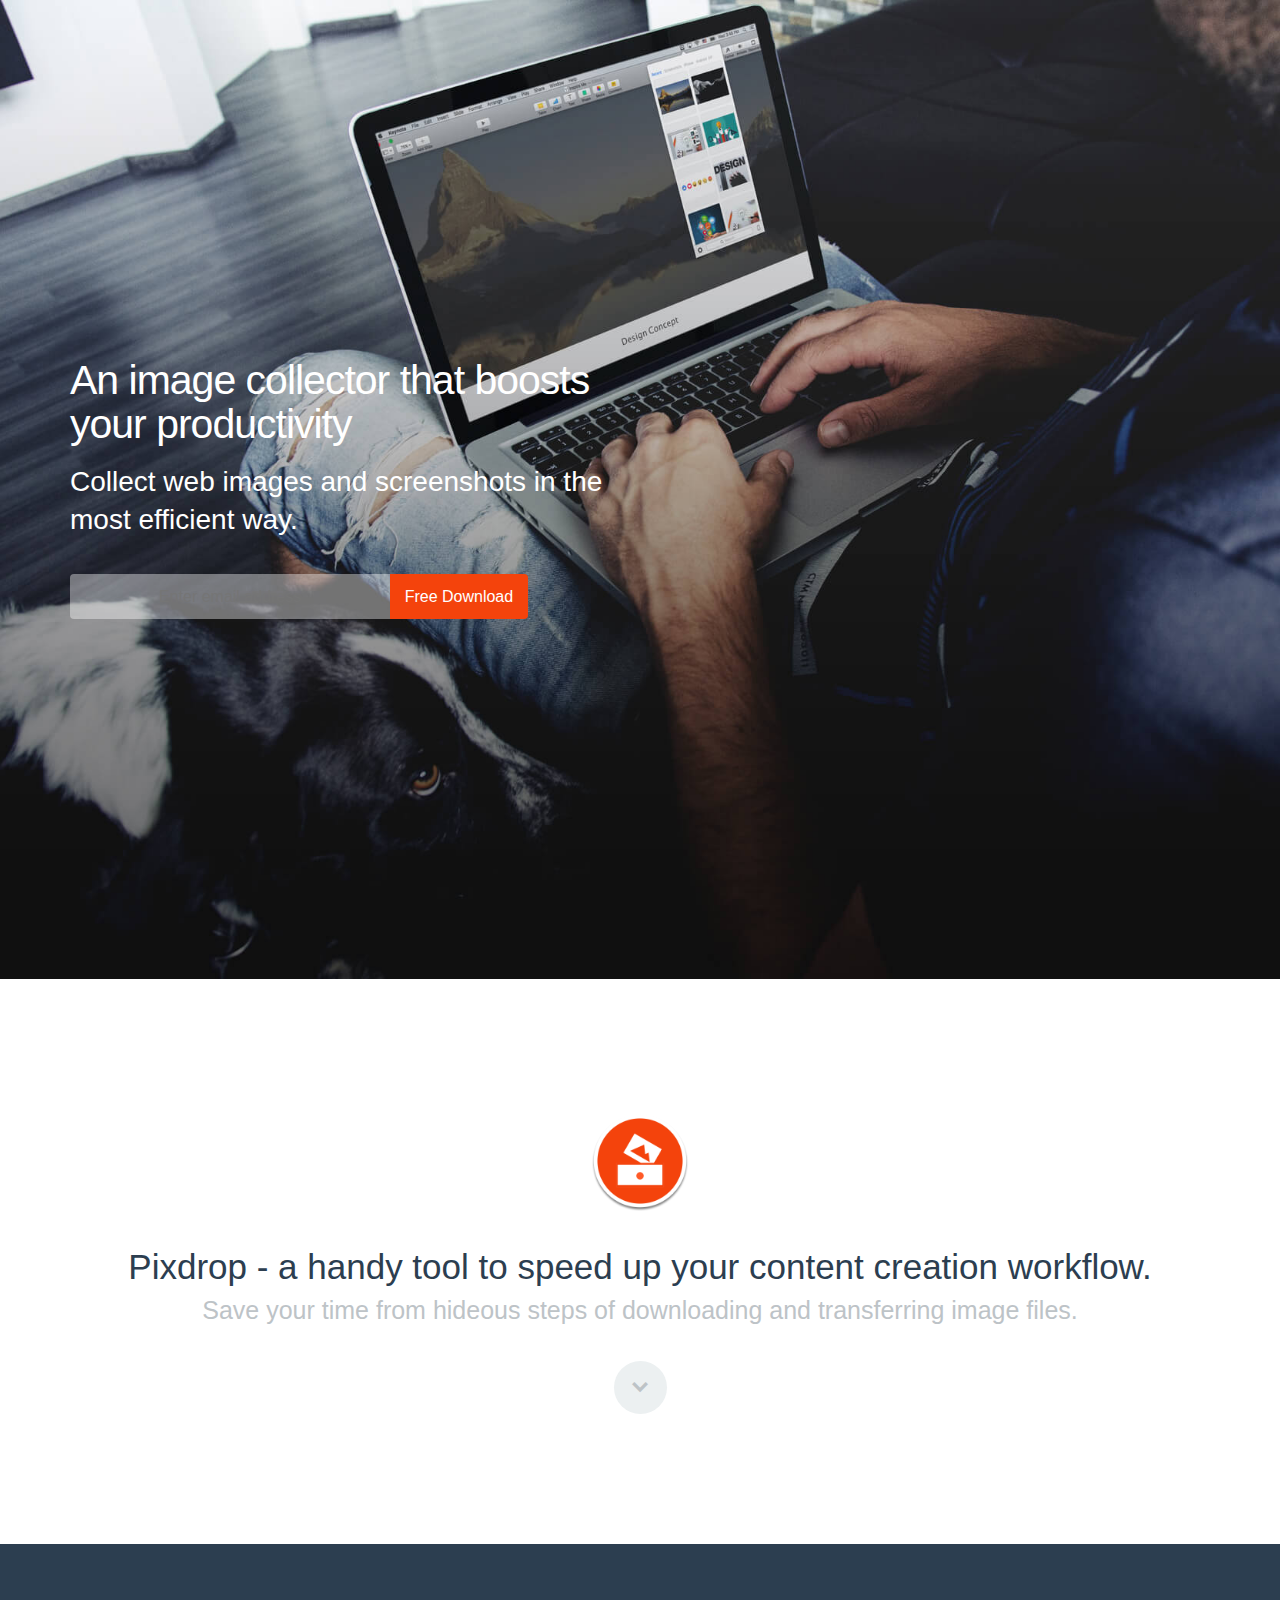
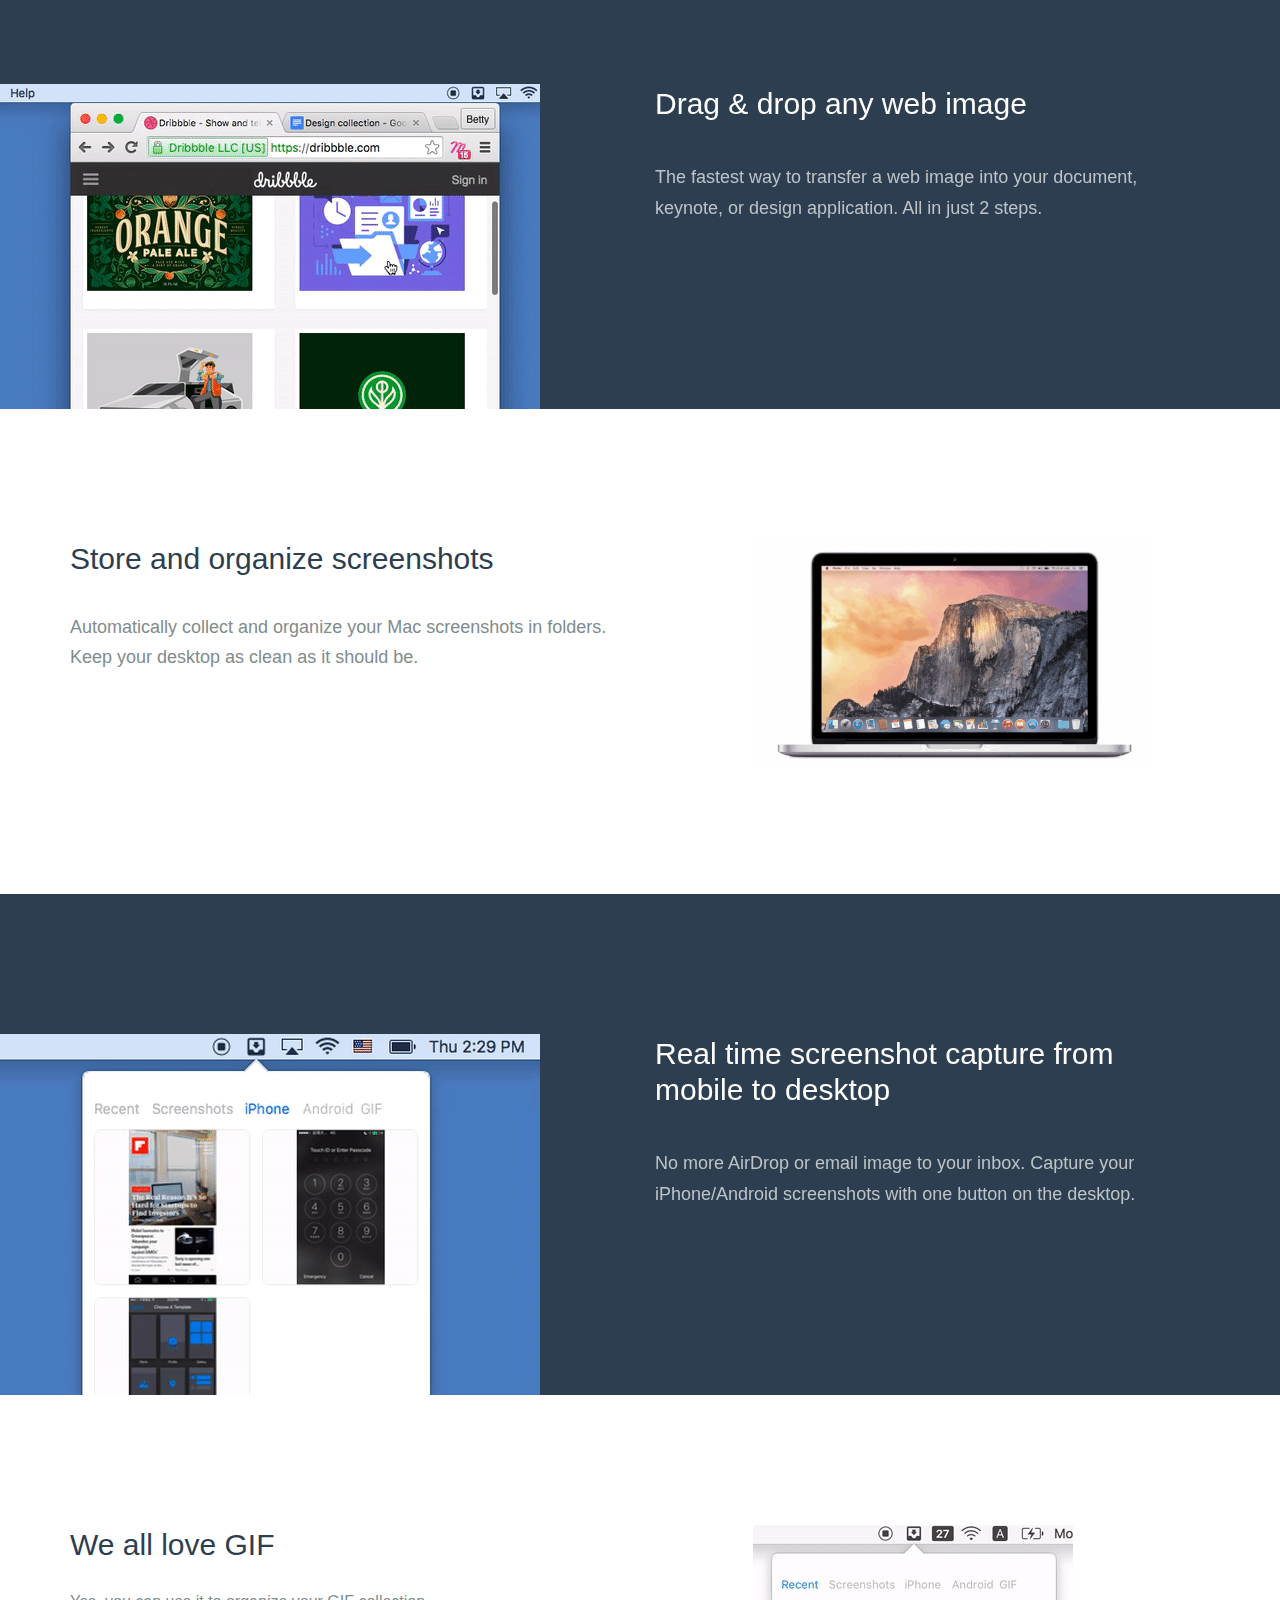
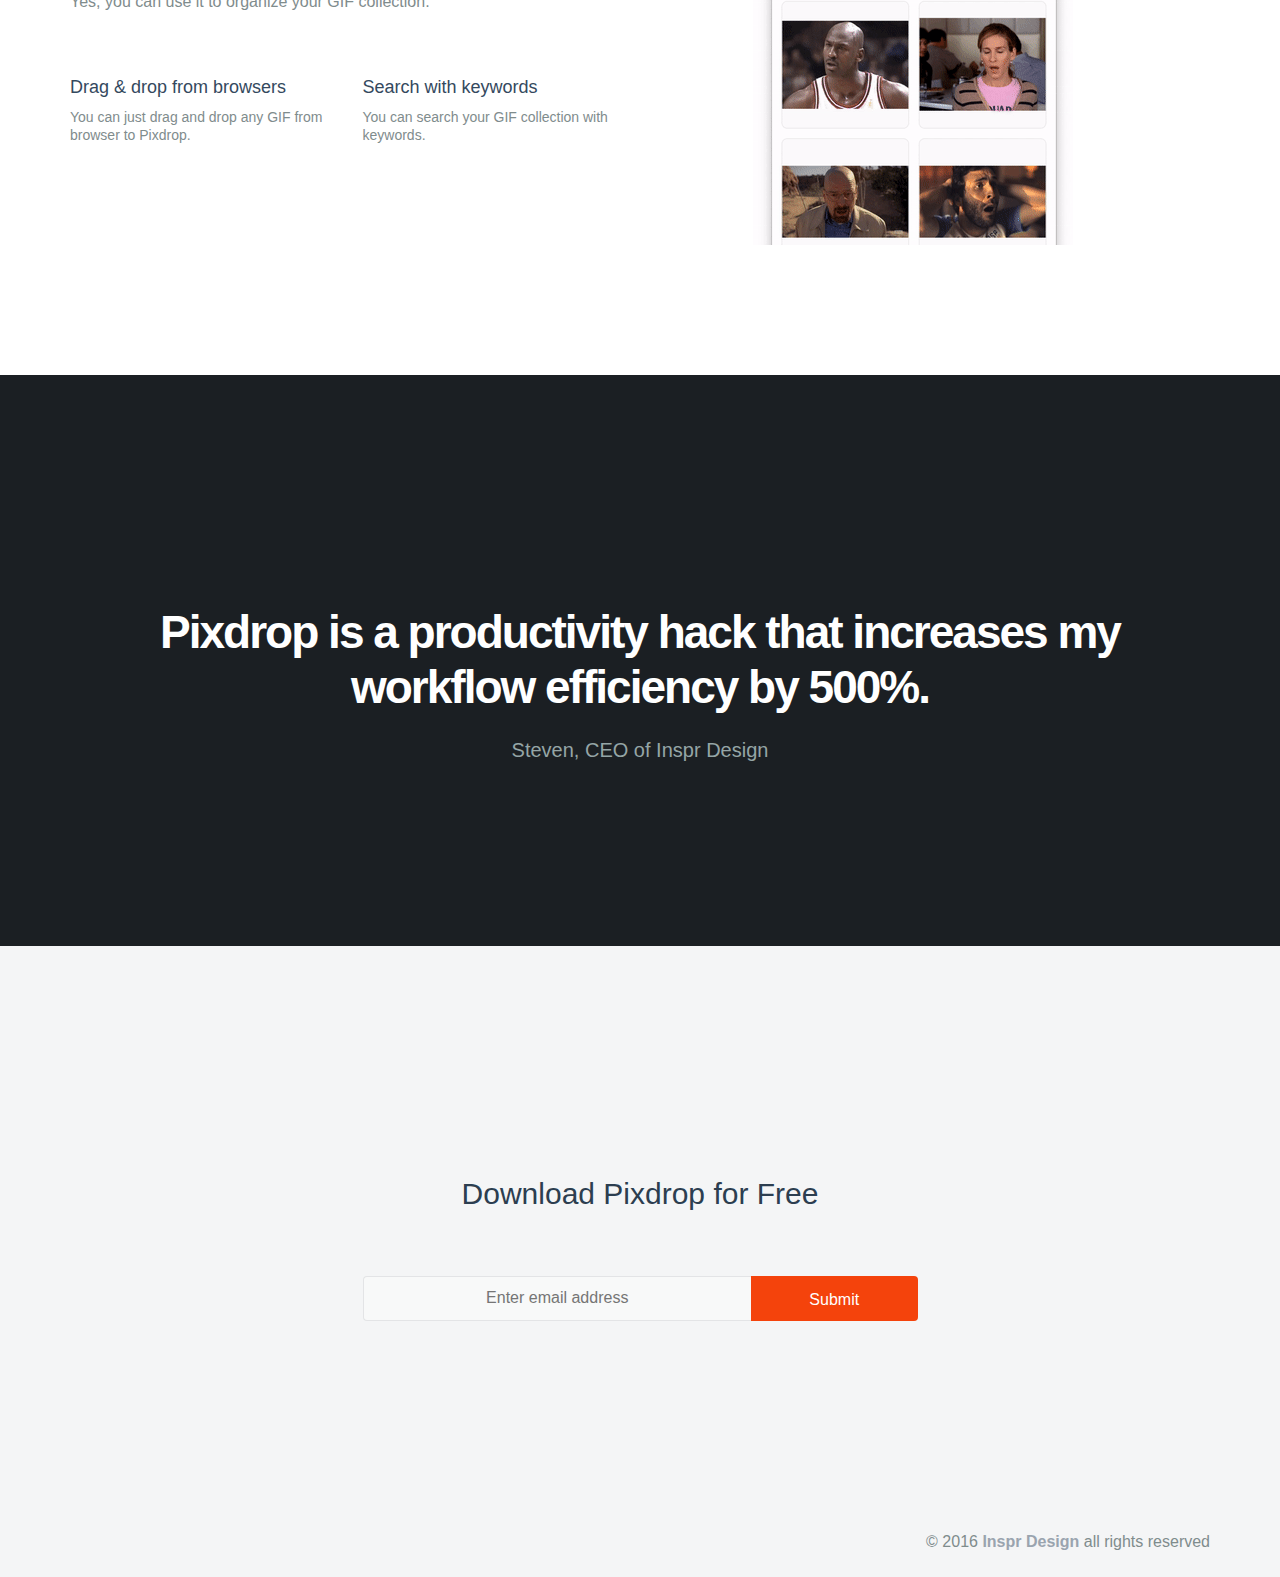
<file: index-bak.html>
<!DOCTYPE html>
<html lang="en">
    <head>
        <meta charset="utf-8">
        <meta name="apple-mobile-web-app-capable" content="yes" />
        <meta name="viewport" content="width=device-width, initial-scale=1.0, maximum-scale=1.0, user-scalable=no" />
        <meta name="apple-mobile-web-app-status-bar-style" content="black" />
        <meta name="viewport" content="width=device-width, initial-scale=1.0">
        <meta name="viewport" content="width=device-width, initial-scale=1.0, maximum-scale=1.0, user-scalable=no" />
        <meta name="apple-mobile-web-app-status-bar-style" content="black" />
         <meta name="viewport" content="width=device-width, initial-scale=1">
    <meta http-equiv="Content-Type" content="text/html; charset=utf8"/>
    <meta name="description" content='Collect screenshots and website images in the most efficient way. No more messy desktop on your Mac'/>
    <meta property="og:site_name" content="Pixdrop" />
    <meta property="fb:app_id" content="500670736767893" />
    <meta property="og:title" content="Pixdrop - Collect screenshots and website images in the most efficient way" />
    <meta property="og:description" content='Collect screenshots and website images in the most efficient way.' />
    <meta property="og:type" content="website" />
    <meta property="og:url" content="http://pixdrop.cc" />
    <meta property="og:image" content="http://insprdesign.com/images/meta.jpg" />
    <meta property="og:image:width" content="1200" />
    <meta property="og:image:height" content="630" />
    <meta property="og:video" content="http://insprdesign.com/video/inspr_demo.mp4" />
        <link rel="shortcut icon" href="/favicon.ico" type="image/x-icon">
        <link rel="icon" href="/favicon.ico" type="image/x-icon">

        <link rel="stylesheet" href="startup/flat-ui/bootstrap/css/bootstrap.css">
        <link rel="stylesheet" href="startup/flat-ui/css/flat-ui.css">
        <link rel="stylesheet" href="startup/common-files/css/icon-font.css">
        <link rel="stylesheet" href="startup/common-files/css/animations.css">
        <link rel="stylesheet" href="static/colorbox.css">
        <link rel="stylesheet" href="static/css/style.css">

        <title>Pixdrop</title>
    </head>

    <body>
        <div class="page-wrapper"><header class="header-4 v-center bg-midnight-blue">
    <div class="background">&nbsp;</div>
    <div>
        <div class="container">
            <div class="row">
                <div class="col-sm-6">
                    <div class="hero-unit">
                        <h1>An image collector that boosts your productivity</h1>
                        <p>Collect web images and screenshots in the most efficient way.</p>
                    </div>
                </div>
            </div>
            <div class="row">
                <div class="col-sm-5" style="display:flex">
                    <input type="text" class="input-email" onclick='javascript: this.value = ""' placeholder="Enter email address" style="" />
                    <button class="btn-download">Free Download</button>
                </div>
            </div>
        </div>
    </div>
</header><section class="content-16 v-center">
    <div>
        <div class="container">
            <h3><img src="startup/common-files/img/icon@2x.png" width="100" height="100" alt="">Pixdrop - a handy tool to speed up your content creation workflow.</h3>

            <p class="lead">Save your time from hideous steps of downloading and transferring image files.</p>
        </div>
    </div>
    <a class="control-btn fui-arrow-down" href="#"> </a>
</section>
<section class="content-24 bg-midnight-blue">
    <img class="image" src="startup/common-files/img/browser-drag.gif" alt="">

    <div class="container">
        <div class="row">
            <div class="col-sm-6 col-sm-offset-6">
                <div class="features features-clear">
                    <div class="features-bodies">
                        <div class="features-body active">
                            <h3>Drag &amp; drop any web image</h3>

                            <p>The fastest way to transfer a web image into your document, keynote, or design application. All in just 2 steps.
                            </p>
                        </div>
                    </div>
                </div>
            </div>
        </div>
    </div>
</section><section class="content-2">
    <div class="container">
        <div class="row">
            <div class="col-sm-6">
                <h3>Store and organize screenshots</h3>

                <p>Automatically collect and organize your Mac screenshots in folders. Keep your desktop as clean as it should be.
                </p>

            </div>
            <div class="col-sm-5 col-sm-offset-1">
              <img src="startup/common-files/img/desktop-screenshots.gif" width="400" alt="">
            </div>
        </div>
    </div>
</section><section class="content-24 bg-midnight-blue">
    <img class="image" src="startup/common-files/img/iphone-screenshots.gif" alt="">

    <div class="container">
        <div class="row">
            <div class="col-sm-6 col-sm-offset-6">
                <div class="features features-clear">
                    <div class="features-bodies">
                        <div class="features-body active">
                            <h3>Real time screenshot capture from mobile to desktop</h3>

                            <p>No more AirDrop or email image to your inbox. Capture your iPhone/Android screenshots with one button on the desktop.
                            </p>
                        </div>
                    </div>
                </div>
            </div>
        </div>
    </div>
</section><section class="content-9">
    <div class="container">
        <div class="row">
            <div class="col-sm-6">
                <h3>We all love GIF</h3>

                <p>Yes, you can use it to organize your GIF collection.
                </p>

                <div class="row">
                    <div class="col-sm-6 info">
                        <h6>Drag &amp; drop from browsers</h6>
                        You can just drag and drop any GIF from browser to Pixdrop.
                    </div>
                    <div class="col-sm-6 info">
                        <h6>Search with keywords</h6>
                        You can search your GIF collection with keywords.
                    </div>
                </div>
            </div>
            <div class="col-sm-5 col-sm-offset-1">
                <img src="startup/common-files/img/gif-collection.gif" width="320" alt="">
            </div>
        </div>
    </div>
</section>
<section class="content-36">
    <div class="container">
        <h2>Pixdrop is a productivity hack that increases my workflow efficiency by 500%.</h2>
        <p>Steven, CEO of Inspr Design</p>
    </div>
</section>
<footer class="footer-15">
    <div class="container">
      <div class="row">
        <div class="col-sm-6 col-sm-offset-3">
          <h3>Download Pixdrop for Free</h3>
        </div>
      </div>
      <div class="row">
          <div class="col-sm-6 col-sm-offset-3">
            <div class="email-form">
              <input type="text" class="input-email" onclick='javascript: this.value = ""' placeholder="Enter email address"  />
              <button class="btn-download">Submit</button>
            </div>
          </div>
      </div>
      <div class="row">
        <div class="col-sm-6 col-sm-offset-3">
          <p class="email-notice"></p>
        </div>
      </div>
        <span>&copy; 2016 <a href="http://insprdesign.com">Inspr Design</a> all rights reserved</span>
    </div>
</footer>
<iframe id="download_iframe" style="display:none;"></iframe>

            <script src="startup/common-files/js/jquery-1.10.2.min.js"></script>
            <script src="startup/common-files/js/jquery.bxslider.min.js"></script>
            <script src="startup/common-files/js/jquery.scrollTo-1.4.3.1-min.js"></script>
            <script src="startup/common-files/js/jquery.sharrre.min.js"></script>
            <script src="startup/flat-ui/js/bootstrap.min.js"></script>
            <script src="startup/common-files/js/masonry.pkgd.min.js"></script>
            <script src="startup/common-files/js/modernizr.custom.js"></script>
            <script src="startup/common-files/js/page-transitions.js"></script>
            <script src="startup/common-files/js/easing.min.js"></script>
            <script src="startup/common-files/js/jquery.svg.js"></script>
            <script src="startup/common-files/js/jquery.svganim.js"></script>
            <script src="startup/common-files/js/jquery.backgroundvideo.min.js"></script>
            <script src="startup/common-files/js/froogaloop.min.js"></script>
            <script src="startup/common-files/js/startup-kit.js"></script>
            <script src="https://www.parsecdn.com/js/parse-1.6.14.min.js"></script>
            <script src="static/pd.js"></script>
            <!-- Hotjar Tracking Code for https://pixdrop.cc -->
            <script>
            (function(h,o,t,j,a,r){
              h.hj=h.hj||function(){(h.hj.q=h.hj.q||[]).push(arguments)};
              h._hjSettings={hjid:247053,hjsv:5};
              a=o.getElementsByTagName('head')[0];
              r=o.createElement('script');r.async=1;
              r.src=t+h._hjSettings.hjid+j+h._hjSettings.hjsv;
              a.appendChild(r);
            })(window,document,'//static.hotjar.com/c/hotjar-','.js?sv=');
            </script>

            <script src="//load.sumome.com/" data-sumo-site-id="3de8cca082e961cae29042f91b38a3659a7dd61ae5d34cd52ee28c238e089de7" async="async"></script>
            
        </div>
    </body>
</html>
</file>
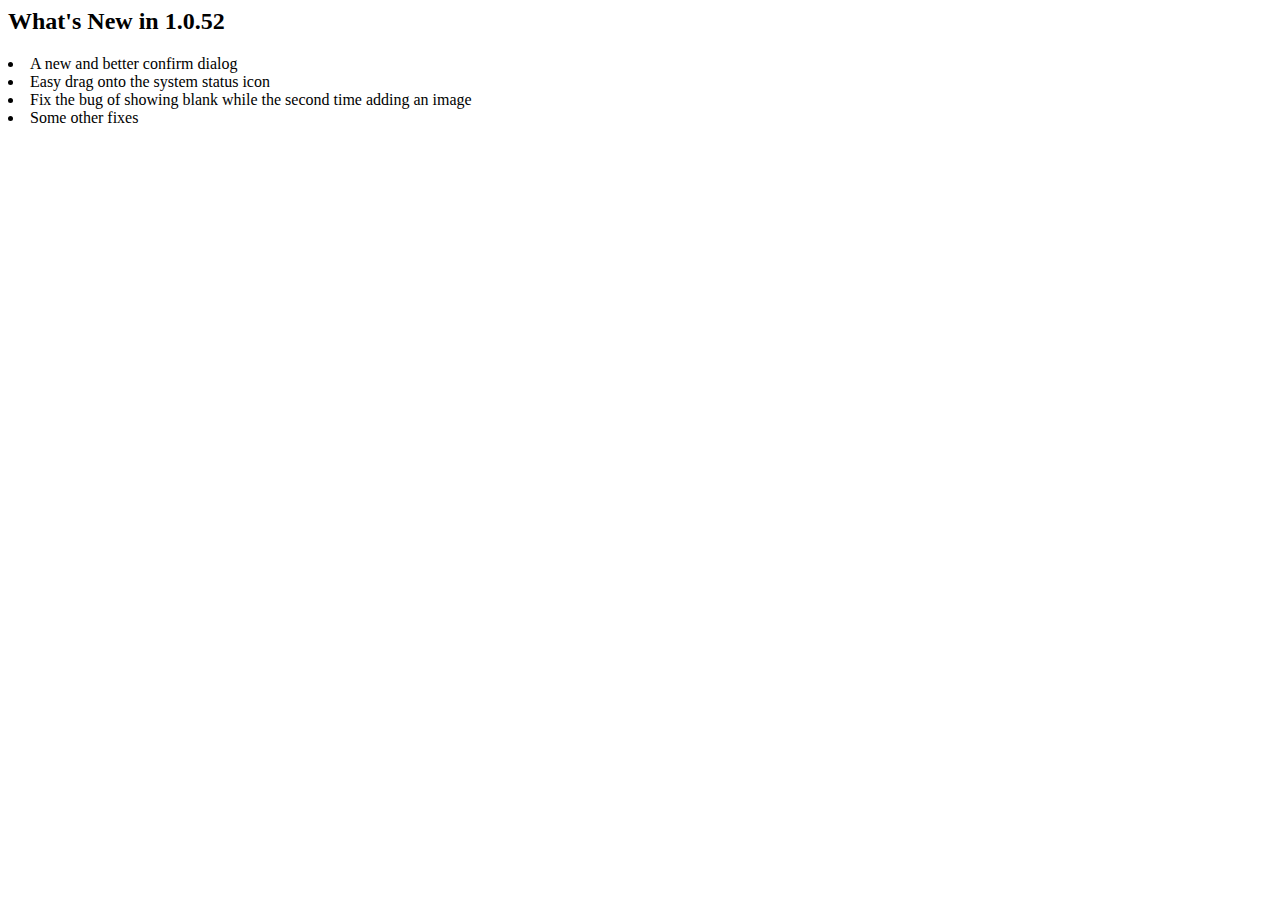
<file: release-1.0.52.html>
<html>
<body>
  <h2>What's New in 1.0.52</h2>
  <li>A new and better confirm dialog</li>
  <li>Easy drag onto the system status icon</li>
  <li>Fix the bug of showing blank while the second time adding an image</li>
  <li>Some other fixes</li>
</body>
</html>
</file>
<file: startup/flat-ui/css/flat-ui.css>
@font-face {
  font-family: 'Lato';
  src: url('../fonts/lato/lato-black.eot');
  src: url('../fonts/lato/lato-black.eot?#iefix') format('embedded-opentype'), url('../fonts/lato/lato-black.woff') format('woff'), url('../fonts/lato/lato-black.ttf') format('truetype'), url('../fonts/lato/lato-black.svg#latoblack') format('svg');
  font-weight: 900;
  font-style: normal;
}
@font-face {
  font-family: 'Lato';
  src: url('../fonts/lato/lato-bold.eot');
  src: url('../fonts/lato/lato-bold.eot?#iefix') format('embedded-opentype'), url('../fonts/lato/lato-bold.woff') format('woff'), url('../fonts/lato/lato-bold.ttf') format('truetype'), url('../fonts/lato/lato-bold.svg#latobold') format('svg');
  font-weight: bold;
  font-style: normal;
}
@font-face {
  font-family: 'Lato';
  src: url('../fonts/lato/lato-bolditalic.eot');
  src: url('../fonts/lato/lato-bolditalic.eot?#iefix') format('embedded-opentype'), url('../fonts/lato/lato-bolditalic.woff') format('woff'), url('../fonts/lato/lato-bolditalic.ttf') format('truetype'), url('../fonts/lato/lato-bolditalic.svg#latobold-italic') format('svg');
  font-weight: bold;
  font-style: italic;
}
@font-face {
  font-family: 'Lato';
  src: url('../fonts/lato/lato-italic.eot');
  src: url('../fonts/lato/lato-italic.eot?#iefix') format('embedded-opentype'), url('../fonts/lato/lato-italic.woff') format('woff'), url('../fonts/lato/lato-italic.ttf') format('truetype'), url('../fonts/lato/lato-italic.svg#latoitalic') format('svg');
  font-weight: normal;
  font-style: italic;
}
@font-face {
  font-family: 'Lato';
  src: url('../fonts/lato/lato-light.eot');
  src: url('../fonts/lato/lato-light.eot?#iefix') format('embedded-opentype'), url('../fonts/lato/lato-light.woff') format('woff'), url('../fonts/lato/lato-light.ttf') format('truetype'), url('../fonts/lato/lato-light.svg#latolight') format('svg');
  font-weight: 300;
  font-style: normal;
}
@font-face {
  font-family: 'Lato';
  src: url('../fonts/lato/lato-regular.eot');
  src: url('../fonts/lato/lato-regular.eot?#iefix') format('embedded-opentype'), url('../fonts/lato/lato-regular.woff') format('woff'), url('../fonts/lato/lato-regular.ttf') format('truetype'), url('../fonts/lato/lato-regular.svg#latoregular') format('svg');
  font-weight: normal;
  font-style: normal;
}
@font-face {
  font-family: "Flat-UI-Icons";
  src: url('../fonts/flat-ui-icons-regular.eot');
  src: url('../fonts/flat-ui-icons-regular.eot?#iefix') format('embedded-opentype'), url('../fonts/flat-ui-icons-regular.woff') format('woff'), url('../fonts/flat-ui-icons-regular.ttf') format('truetype'), url('../fonts/flat-ui-icons-regular.svg#flat-ui-icons-regular') format('svg');
  font-weight: normal;
  font-style: normal;
}
/* Use the following CSS code if you want to use data attributes for inserting your icons */
[data-icon]:before {
  font-family: 'Flat-UI-Icons';
  content: attr(data-icon);
  speak: none;
  font-weight: normal;
  font-variant: normal;
  text-transform: none;
  -webkit-font-smoothing: antialiased;
  -moz-osx-font-smoothing: grayscale;
}
/* Use the following CSS code if you want to have a class per icon */
/*
Instead of a list of all class selectors,
you can use the generic selector below, but it's slower:
[class*="fui-"] {
*/
.fui-arrow-right,
.fui-arrow-left,
.fui-cmd,
.fui-check-inverted,
.fui-heart,
.fui-location,
.fui-plus,
.fui-check,
.fui-cross,
.fui-list,
.fui-new,
.fui-video,
.fui-photo,
.fui-volume,
.fui-time,
.fui-eye,
.fui-chat,
.fui-search,
.fui-user,
.fui-mail,
.fui-lock,
.fui-gear,
.fui-radio-unchecked,
.fui-radio-checked,
.fui-checkbox-unchecked,
.fui-checkbox-checked,
.fui-calendar-solid,
.fui-pause,
.fui-play,
.fui-check-inverted-2 {
  display: inline-block;
  font-family: 'Flat-UI-Icons';
  speak: none;
  font-style: normal;
  font-weight: normal;
  font-variant: normal;
  text-transform: none;
  -webkit-font-smoothing: antialiased;
  -moz-osx-font-smoothing: grayscale;
}
.fui-arrow-right:before {
  content: "\e02c";
}
.fui-arrow-left:before {
  content: "\e02d";
}
.fui-cmd:before {
  content: "\e02f";
}
.fui-check-inverted:before {
  content: "\e006";
}
.fui-heart:before {
  content: "\e007";
}
.fui-location:before {
  content: "\e008";
}
.fui-plus:before {
  content: "\e009";
}
.fui-check:before {
  content: "\e00a";
}
.fui-cross:before {
  content: "\e00b";
}
.fui-list:before {
  content: "\e00c";
}
.fui-new:before {
  content: "\e00d";
}
.fui-video:before {
  content: "\e00e";
}
.fui-photo:before {
  content: "\e00f";
}
.fui-volume:before {
  content: "\e010";
}
.fui-time:before {
  content: "\e011";
}
.fui-eye:before {
  content: "\e012";
}
.fui-chat:before {
  content: "\e013";
}
.fui-search:before {
  content: "\e01c";
}
.fui-user:before {
  content: "\e01d";
}
.fui-mail:before {
  content: "\e01e";
}
.fui-lock:before {
  content: "\e01f";
}
.fui-gear:before {
  content: "\e024";
}
.fui-radio-unchecked:before {
  content: "\e02b";
}
.fui-radio-checked:before {
  content: "\e032";
}
.fui-checkbox-unchecked:before {
  content: "\e033";
}
.fui-checkbox-checked:before {
  content: "\e034";
}
.fui-calendar-solid:before {
  content: "\e022";
}
.fui-pause:before {
  content: "\e03b";
}
.fui-play:before {
  content: "\e03c";
}
.fui-check-inverted-2:before {
  content: "\e000";
}
.dropdown-arrow-inverse {
  border-bottom-color: #34495e !important;
  border-top-color: #34495e !important;
}
body {
  font-family: "Lato", Helvetica, Arial, sans-serif;
  font-size: 18px;
  line-height: 1.72222;
  color: #34495e;
  background-color: #ffffff;
}
a {
  color: #16a085;
  text-decoration: none;
  -webkit-transition: 0.25s;
  transition: 0.25s;
}
a:hover,
a:focus {
  color: #1abc9c;
  text-decoration: none;
}
a:focus {
  outline: none;
}
.img-rounded {
  border-radius: 6px;
}
.img-thumbnail {
  padding: 4px;
  line-height: 1.72222;
  background-color: #ffffff;
  border: 2px solid #bdc3c7;
  border-radius: 6px;
  -webkit-transition: all 0.25s ease-in-out;
  transition: all 0.25s ease-in-out;
  display: inline-block;
  max-width: 100%;
  height: auto;
}
.img-comment {
  font-size: 15px;
  line-height: 1.2;
  font-style: italic;
  margin: 24px 0;
}
h1,
h2,
h3,
h4,
h5,
h6,
.h1,
.h2,
.h3,
.h4,
.h5,
.h6 {
  font-family: inherit;
  font-weight: 700;
  line-height: 1.1;
  color: inherit;
}
h1 small,
h2 small,
h3 small,
h4 small,
h5 small,
h6 small,
.h1 small,
.h2 small,
.h3 small,
.h4 small,
.h5 small,
.h6 small {
  color: #e7e9ec;
}
h1,
h2,
h3 {
  margin-top: 30px;
  margin-bottom: 15px;
}
h4,
h5,
h6 {
  margin-top: 15px;
  margin-bottom: 15px;
}
h6 {
  font-weight: normal;
}
h1,
.h1 {
  font-size: 61px;
}
h2,
.h2 {
  font-size: 53px;
}
h3,
.h3 {
  font-size: 40px;
}
h4,
.h4 {
  font-size: 29px;
}
h5,
.h5 {
  font-size: 28px;
}
h6,
.h6 {
  font-size: 24px;
}
p {
  font-size: 18px;
  line-height: 1.72222;
  margin: 0 0 15px;
}
.lead {
  margin-bottom: 30px;
  font-size: 28px;
  line-height: 1.46428571;
  font-weight: 300;
}
@media (min-width: 768px) {
  .lead {
    font-size: 30.006px;
  }
}
small,
.small {
  font-size: 83%;
  line-height: 2.067;
}
.text-muted {
  color: #bdc3c7;
}
.text-inverse {
  color: #ffffff;
}
.text-primary {
  color: #1abc9c;
}
a.text-primary:hover {
  color: #15967d;
}
.text-warning {
  color: #f1c40f;
}
a.text-warning:hover {
  color: #c19d0c;
}
.text-danger {
  color: #e74c3c;
}
a.text-danger:hover {
  color: #b93d30;
}
.text-success {
  color: #2ecc71;
}
a.text-success:hover {
  color: #25a35a;
}
.text-info {
  color: #3498db;
}
a.text-info:hover {
  color: #2a7aaf;
}
.bg-primary {
  color: #ffffff;
  background-color: #34495e;
}
a.bg-primary:hover {
  background-color: #222f3d;
}
.bg-success {
  background-color: #dff0d8;
}
a.bg-success:hover {
  background-color: #c1e2b3;
}
.bg-info {
  background-color: #d9edf7;
}
a.bg-info:hover {
  background-color: #afd9ee;
}
.bg-warning {
  background-color: #fcf8e3;
}
a.bg-warning:hover {
  background-color: #f7ecb5;
}
.bg-danger {
  background-color: #f2dede;
}
a.bg-danger:hover {
  background-color: #e4b9b9;
}
.page-header {
  padding-bottom: 14px;
  margin: 60px 0 30px;
  border-bottom: 1px solid #e7e9ec;
}
ul,
ol {
  margin-bottom: 15px;
}
dl {
  margin-bottom: 30px;
}
dt,
dd {
  line-height: 1.72222;
}
@media (min-width: 768px) {
  .dl-horizontal dt {
    width: 160px;
  }
  .dl-horizontal dd {
    margin-left: 180px;
  }
}
abbr[title],
abbr[data-original-title] {
  border-bottom: 1px dotted #bdc3c7;
}
blockquote {
  border-left: 3px solid #e7e9ec;
  padding: 0 0 0 16px;
  margin: 0 0 30px;
}
blockquote p {
  font-size: 20px;
  line-height: 1.55;
  font-weight: normal;
  margin-bottom: .4em;
}
blockquote small,
blockquote .small {
  font-size: 18px;
  line-height: 1.72222;
  font-style: italic;
  color: inherit;
}
blockquote small:before,
blockquote .small:before {
  content: "";
}
blockquote.pull-right {
  padding-right: 16px;
  padding-left: 0;
  border-right: 3px solid #e7e9ec;
  border-left: 0;
}
blockquote.pull-right small:after {
  content: "";
}
address {
  margin-bottom: 30px;
  line-height: 1.72222;
}
code,
kbd,
pre,
samp {
  font-family: Monaco, Menlo, Consolas, "Courier New", monospace;
}
code {
  padding: 2px 6px;
  font-size: 85%;
  color: #c7254e;
  background-color: #f9f2f4;
  border-radius: 4px;
}
kbd {
  padding: 2px 6px;
  font-size: 85%;
  color: #ffffff;
  background-color: #34495e;
  border-radius: 4px;
  box-shadow: none;
}
pre {
  padding: 8px;
  margin: 0 0 15px;
  font-size: 13px;
  line-height: 1.72222;
  color: inherit;
  background-color: #ffffff;
  border: 2px solid #e7e9ec;
  border-radius: 6px;
  white-space: pre;
}
.pre-scrollable {
  max-height: 340px;
}
.thumbnail {
  display: block;
  padding: 4px;
  margin-bottom: 5px;
  line-height: 1.72222;
  background-color: #ffffff;
  border: 2px solid #bdc3c7;
  border-radius: 6px;
  -webkit-transition: all 0.25s ease-in-out;
  transition: all 0.25s ease-in-out;
}
.thumbnail > img,
.thumbnail a > img {
  display: block;
  max-width: 100%;
  height: auto;
  margin-left: auto;
  margin-right: auto;
}
a.thumbnail:hover,
a.thumbnail:focus,
a.thumbnail.active {
  border-color: #16a085;
}
.thumbnail .caption {
  padding: 9px;
  color: #34495e;
}
.btn {
  border: none;
  font-size: 15px;
  font-weight: normal;
  line-height: 1.4;
  border-radius: 4px;
  padding: 10px 15px;
  -webkit-font-smoothing: subpixel-antialiased;
  -webkit-transition: border .25s linear, color .25s linear, background-color .25s linear;
  transition: border .25s linear, color .25s linear, background-color .25s linear;
}
.btn:hover,
.btn:focus {
  outline: none;
  color: #ffffff;
}
.btn:active,
.btn.active {
  outline: none;
  -webkit-box-shadow: none;
  box-shadow: none;
}
.btn.disabled,
.btn[disabled],
fieldset[disabled] .btn {
  background-color: #bdc3c7;
  color: rgba(255, 255, 255, 0.75);
  opacity: 0.7;
  filter: alpha(opacity=70);
}
.btn > [class^="fui-"] {
  margin: 0 1px;
  position: relative;
  line-height: 1;
  top: 1px;
}
.btn-xs.btn > [class^="fui-"] {
  font-size: 11px;
  top: 0;
}
.btn-hg.btn > [class^="fui-"] {
  top: 2px;
}
.btn-default {
  color: #ffffff;
  background-color: #bdc3c7;
}
.btn-default:hover,
.btn-default:focus,
.btn-default:active,
.btn-default.active,
.open .dropdown-toggle.btn-default {
  color: #ffffff;
  background-color: #cacfd2;
  border-color: #cacfd2;
}
.btn-default:active,
.btn-default.active,
.open .dropdown-toggle.btn-default {
  background: #a1a6a9;
  border-color: #a1a6a9;
}
.btn-default.disabled,
.btn-default[disabled],
fieldset[disabled] .btn-default,
.btn-default.disabled:hover,
.btn-default[disabled]:hover,
fieldset[disabled] .btn-default:hover,
.btn-default.disabled:focus,
.btn-default[disabled]:focus,
fieldset[disabled] .btn-default:focus,
.btn-default.disabled:active,
.btn-default[disabled]:active,
fieldset[disabled] .btn-default:active,
.btn-default.disabled.active,
.btn-default[disabled].active,
fieldset[disabled] .btn-default.active {
  background-color: #bdc3c7;
  border-color: #bdc3c7;
}
.btn-primary {
  color: #ffffff;
  background-color: #1abc9c;
}
.btn-primary:hover,
.btn-primary:focus,
.btn-primary:active,
.btn-primary.active,
.open .dropdown-toggle.btn-primary {
  color: #ffffff;
  background-color: #48c9b0;
  border-color: #48c9b0;
}
.btn-primary:active,
.btn-primary.active,
.open .dropdown-toggle.btn-primary {
  background: #16a085;
  border-color: #16a085;
}
.btn-primary.disabled,
.btn-primary[disabled],
fieldset[disabled] .btn-primary,
.btn-primary.disabled:hover,
.btn-primary[disabled]:hover,
fieldset[disabled] .btn-primary:hover,
.btn-primary.disabled:focus,
.btn-primary[disabled]:focus,
fieldset[disabled] .btn-primary:focus,
.btn-primary.disabled:active,
.btn-primary[disabled]:active,
fieldset[disabled] .btn-primary:active,
.btn-primary.disabled.active,
.btn-primary[disabled].active,
fieldset[disabled] .btn-primary.active {
  background-color: #1abc9c;
  border-color: #1abc9c;
}
.btn-info {
  color: #ffffff;
  background-color: #3498db;
}
.btn-info:hover,
.btn-info:focus,
.btn-info:active,
.btn-info.active,
.open .dropdown-toggle.btn-info {
  color: #ffffff;
  background-color: #5dade2;
  border-color: #5dade2;
}
.btn-info:active,
.btn-info.active,
.open .dropdown-toggle.btn-info {
  background: #2c81ba;
  border-color: #2c81ba;
}
.btn-info.disabled,
.btn-info[disabled],
fieldset[disabled] .btn-info,
.btn-info.disabled:hover,
.btn-info[disabled]:hover,
fieldset[disabled] .btn-info:hover,
.btn-info.disabled:focus,
.btn-info[disabled]:focus,
fieldset[disabled] .btn-info:focus,
.btn-info.disabled:active,
.btn-info[disabled]:active,
fieldset[disabled] .btn-info:active,
.btn-info.disabled.active,
.btn-info[disabled].active,
fieldset[disabled] .btn-info.active {
  background-color: #3498db;
  border-color: #3498db;
}
.btn-danger {
  color: #ffffff;
  background-color: #e74c3c;
}
.btn-danger:hover,
.btn-danger:focus,
.btn-danger:active,
.btn-danger.active,
.open .dropdown-toggle.btn-danger {
  color: #ffffff;
  background-color: #ec7063;
  border-color: #ec7063;
}
.btn-danger:active,
.btn-danger.active,
.open .dropdown-toggle.btn-danger {
  background: #c44133;
  border-color: #c44133;
}
.btn-danger.disabled,
.btn-danger[disabled],
fieldset[disabled] .btn-danger,
.btn-danger.disabled:hover,
.btn-danger[disabled]:hover,
fieldset[disabled] .btn-danger:hover,
.btn-danger.disabled:focus,
.btn-danger[disabled]:focus,
fieldset[disabled] .btn-danger:focus,
.btn-danger.disabled:active,
.btn-danger[disabled]:active,
fieldset[disabled] .btn-danger:active,
.btn-danger.disabled.active,
.btn-danger[disabled].active,
fieldset[disabled] .btn-danger.active {
  background-color: #e74c3c;
  border-color: #e74c3c;
}
.btn-success {
  color: #ffffff;
  background-color: #2ecc71;
}
.btn-success:hover,
.btn-success:focus,
.btn-success:active,
.btn-success.active,
.open .dropdown-toggle.btn-success {
  color: #ffffff;
  background-color: #58d68d;
  border-color: #58d68d;
}
.btn-success:active,
.btn-success.active,
.open .dropdown-toggle.btn-success {
  background: #27ad60;
  border-color: #27ad60;
}
.btn-success.disabled,
.btn-success[disabled],
fieldset[disabled] .btn-success,
.btn-success.disabled:hover,
.btn-success[disabled]:hover,
fieldset[disabled] .btn-success:hover,
.btn-success.disabled:focus,
.btn-success[disabled]:focus,
fieldset[disabled] .btn-success:focus,
.btn-success.disabled:active,
.btn-success[disabled]:active,
fieldset[disabled] .btn-success:active,
.btn-success.disabled.active,
.btn-success[disabled].active,
fieldset[disabled] .btn-success.active {
  background-color: #2ecc71;
  border-color: #2ecc71;
}
.btn-warning {
  color: #ffffff;
  background-color: #f1c40f;
}
.btn-warning:hover,
.btn-warning:focus,
.btn-warning:active,
.btn-warning.active,
.open .dropdown-toggle.btn-warning {
  color: #ffffff;
  background-color: #f5d313;
  border-color: #f5d313;
}
.btn-warning:active,
.btn-warning.active,
.open .dropdown-toggle.btn-warning {
  background: #cda70d;
  border-color: #cda70d;
}
.btn-warning.disabled,
.btn-warning[disabled],
fieldset[disabled] .btn-warning,
.btn-warning.disabled:hover,
.btn-warning[disabled]:hover,
fieldset[disabled] .btn-warning:hover,
.btn-warning.disabled:focus,
.btn-warning[disabled]:focus,
fieldset[disabled] .btn-warning:focus,
.btn-warning.disabled:active,
.btn-warning[disabled]:active,
fieldset[disabled] .btn-warning:active,
.btn-warning.disabled.active,
.btn-warning[disabled].active,
fieldset[disabled] .btn-warning.active {
  background-color: #f1c40f;
  border-color: #f1c40f;
}
.btn-inverse {
  color: #ffffff;
  background-color: #34495e;
}
.btn-inverse:hover,
.btn-inverse:focus,
.btn-inverse:active,
.btn-inverse.active,
.open .dropdown-toggle.btn-inverse {
  color: #ffffff;
  background-color: #415b76;
  border-color: #415b76;
}
.btn-inverse:active,
.btn-inverse.active,
.open .dropdown-toggle.btn-inverse {
  background: #2c3e50;
  border-color: #2c3e50;
}
.btn-inverse.disabled,
.btn-inverse[disabled],
fieldset[disabled] .btn-inverse,
.btn-inverse.disabled:hover,
.btn-inverse[disabled]:hover,
fieldset[disabled] .btn-inverse:hover,
.btn-inverse.disabled:focus,
.btn-inverse[disabled]:focus,
fieldset[disabled] .btn-inverse:focus,
.btn-inverse.disabled:active,
.btn-inverse[disabled]:active,
fieldset[disabled] .btn-inverse:active,
.btn-inverse.disabled.active,
.btn-inverse[disabled].active,
fieldset[disabled] .btn-inverse.active {
  background-color: #34495e;
  border-color: #34495e;
}
.btn-embossed {
  -webkit-box-shadow: inset 0 -2px 0 rgba(0, 0, 0, 0.15);
  box-shadow: inset 0 -2px 0 rgba(0, 0, 0, 0.15);
}
.btn-embossed.active,
.btn-embossed:active {
  -webkit-box-shadow: inset 0 2px 0 rgba(0, 0, 0, 0.15);
  box-shadow: inset 0 2px 0 rgba(0, 0, 0, 0.15);
}
.btn-wide {
  min-width: 140px;
  padding-left: 30px;
  padding-right: 30px;
}
.btn-link {
  color: #16a085;
}
.btn-link:hover,
.btn-link:focus {
  color: #1abc9c;
  text-decoration: underline;
  background-color: transparent;
}
.btn-link[disabled]:hover,
fieldset[disabled] .btn-link:hover,
.btn-link[disabled]:focus,
fieldset[disabled] .btn-link:focus {
  color: #bdc3c7;
  text-decoration: none;
}
.btn-hg {
  padding: 13px 20px;
  font-size: 22px;
  line-height: 1.227;
  border-radius: 6px;
}
.btn-lg {
  padding: 10px 19px;
  font-size: 17px;
  line-height: 1.471;
  border-radius: 6px;
}
.btn-sm {
  padding: 9px 13px;
  font-size: 13px;
  line-height: 1.385;
  border-radius: 4px;
}
.btn-xs {
  padding: 6px 9px;
  font-size: 12px;
  line-height: 1.083;
  border-radius: 3px;
}
.btn-tip {
  font-weight: 300;
  padding-left: 10px;
  font-size: 92%;
}
.btn-block {
  white-space: normal;
}
.btn-default .caret {
  border-top-color: #ffffff;
}
.btn-primary .caret,
.btn-success .caret,
.btn-warning .caret,
.btn-danger .caret,
.btn-info .caret {
  border-top-color: #ffffff;
}
.dropup .btn-default .caret {
  border-bottom-color: #ffffff;
}
.dropup .btn-primary .caret,
.dropup .btn-success .caret,
.dropup .btn-warning .caret,
.dropup .btn-danger .caret,
.dropup .btn-info .caret {
  border-bottom-color: #ffffff;
}
.btn-group-xs > .btn {
  padding: 6px 9px;
  font-size: 12px;
  line-height: 1.083;
  border-radius: 3px;
}
.btn-group-sm > .btn {
  padding: 9px 13px;
  font-size: 13px;
  line-height: 1.385;
  border-radius: 4px;
}
.btn-group-lg > .btn {
  padding: 10px 19px;
  font-size: 17px;
  line-height: 1.471;
  border-radius: 6px;
}
.btn-group-gh > .btn {
  padding: 13px 20px;
  font-size: 22px;
  line-height: 1.227;
  border-radius: 6px;
}
.btn-group > .btn + .btn {
  margin-left: 0;
}
.btn-group > .btn + .dropdown-toggle {
  border-left: 2px solid rgba(52, 73, 94, 0.15);
  padding-left: 12px;
  padding-right: 12px;
}
.btn-group > .btn + .dropdown-toggle .caret {
  margin-left: 3px;
  margin-right: 3px;
}
.btn-group > .btn.btn-gh + .dropdown-toggle .caret {
  margin-left: 7px;
  margin-right: 7px;
}
.btn-group > .btn.btn-sm + .dropdown-toggle .caret {
  margin-left: 0;
  margin-right: 0;
}
.dropdown-toggle .caret {
  margin-left: 8px;
}
.btn-group > .btn,
.btn-group > .dropdown-menu,
.btn-group > .popover {
  font-weight: 400;
}
.btn-group:focus .dropdown-toggle {
  outline: none;
  -webkit-transition: 0.25s;
  transition: 0.25s;
}
.btn-group.open .dropdown-toggle {
  color: rgba(255, 255, 255, 0.75);
  -webkit-box-shadow: none;
  box-shadow: none;
}
.btn-toolbar .btn.active {
  color: #ffffff;
}
.btn-toolbar .btn > [class^="fui-"] {
  font-size: 16px;
  margin: 0 1px;
}
.caret {
  border-width: 8px 6px;
  border-bottom-color: #34495e;
  border-top-color: #34495e;
  border-style: solid;
  border-bottom-style: none;
  -webkit-transition: 0.25s;
  transition: 0.25s;
  -webkit-transform: scale(1.001, );
  -ms-transform: scale(1.001, );
  transform: scale(1.001, );
}
.dropup .caret,
.dropup .btn-lg .caret,
.navbar-fixed-bottom .dropdown .caret {
  border-bottom-width: 8px;
}
.btn-lg .caret {
  border-top-width: 8px;
  border-right-width: 6px;
  border-left-width: 6px;
}
.select {
  display: inline-block;
  margin-bottom: 10px;
}
[class*="span"] > .select[class*="span"] {
  margin-left: 0;
}
.select[class*="span"] .btn {
  width: 100%;
}
.select.select-block {
  display: block;
  float: none;
  margin-left: 0;
  width: auto;
}
.select.select-block:before,
.select.select-block:after {
  content: " ";
  /* 1 */

  display: table;
  /* 2 */

}
.select.select-block:after {
  clear: both;
}
.select.select-block .btn {
  width: 100%;
}
.select.select-block .dropdown-menu {
  width: 100%;
}
.select .btn {
  width: 220px;
}
.select .btn.btn-hg .filter-option {
  left: 20px;
  right: 40px;
  top: 13px;
}
.select .btn.btn-hg .caret {
  right: 20px;
}
.select .btn.btn-lg .filter-option {
  left: 18px;
  right: 38px;
}
.select .btn.btn-sm .filter-option {
  left: 13px;
  right: 33px;
}
.select .btn.btn-sm .caret {
  right: 13px;
}
.select .btn.btn-xs .filter-option {
  left: 13px;
  right: 33px;
  top: 5px;
}
.select .btn.btn-xs .caret {
  right: 13px;
}
.select .btn .filter-option {
  height: 26px;
  left: 13px;
  overflow: hidden;
  position: absolute;
  right: 33px;
  text-align: left;
  top: 10px;
}
.select .btn .caret {
  position: absolute;
  right: 16px;
  top: 50%;
  margin-top: -3px;
}
.select .btn .dropdown-toggle {
  border-radius: 6px;
}
.select .btn .dropdown-menu {
  min-width: 100%;
}
.select .btn .dropdown-menu dt {
  cursor: default;
  display: block;
  padding: 3px 20px;
}
.select .btn .dropdown-menu li:not(.disabled) > a:hover small {
  color: rgba(255, 255, 255, 0.004);
}
.select .btn .dropdown-menu li > a {
  min-height: 20px;
}
.select .btn .dropdown-menu li > a.opt {
  padding-left: 35px;
}
.select .btn .dropdown-menu li small {
  padding-left: .5em;
}
.select .btn .dropdown-menu li > dt small {
  font-weight: normal;
}
.select .btn > .disabled,
.select .btn .dropdown-menu li.disabled > a {
  cursor: default;
}
.select .caret {
  border-bottom-color: #ffffff;
  border-top-color: #ffffff;
}
legend {
  display: block;
  width: 100%;
  padding: 0;
  margin-bottom: 15px;
  font-size: 24px;
  line-height: inherit;
  color: inherit;
  border-bottom: none;
}
textarea {
  font-size: 20px;
  line-height: 24px;
  padding: 5px 11px;
}
input[type="search"] {
  -webkit-appearance: none !important;
}
label {
  font-weight: normal;
  font-size: 15px;
  line-height: 2.4;
}
.form-control:-moz-placeholder {
  color: #b2bcc5;
}
.form-control::-moz-placeholder {
  color: #b2bcc5;
  opacity: 1;
}
.form-control:-ms-input-placeholder {
  color: #b2bcc5;
}
.form-control::-webkit-input-placeholder {
  color: #b2bcc5;
}
.form-control.placeholder {
  color: #b2bcc5;
}
.form-control {
  border: 2px solid #bdc3c7;
  color: #34495e;
  font-family: "Lato", Helvetica, Arial, sans-serif;
  font-size: 15px;
  line-height: 1.467;
  padding: 8px 12px;
  height: 42px;
  -webkit-appearance: none;
  border-radius: 6px;
  -webkit-box-shadow: none;
  box-shadow: none;
  -webkit-transition: border .25s linear, color .25s linear, background-color .25s linear;
  transition: border .25s linear, color .25s linear, background-color .25s linear;
}
.form-group.focus .form-control,
.form-control:focus {
  border-color: #1abc9c;
  outline: 0;
  -webkit-box-shadow: none;
  box-shadow: none;
}
.form-control[disabled],
.form-control[readonly],
fieldset[disabled] .form-control {
  background-color: #f4f6f6;
  border-color: #d5dbdb;
  color: #d5dbdb;
  cursor: default;
  opacity: 0.7;
  filter: alpha(opacity=70);
}
.form-control.flat {
  border-color: transparent;
}
.form-control.flat:hover {
  border-color: #bdc3c7;
}
.form-control.flat:focus {
  border-color: #1abc9c;
}
.input-sm {
  height: 35px;
  padding: 6px 10px;
  font-size: 13px;
  line-height: 1.462;
  border-radius: 6px;
}
select.input-sm {
  height: 35px;
  line-height: 35px;
}
textarea.input-sm,
select[multiple].input-sm {
  height: auto;
}
.input-lg {
  height: 45px;
  padding: 10px 15px;
  font-size: 17px;
  line-height: 1.235;
  border-radius: 6px;
}
select.input-lg {
  height: 45px;
  line-height: 45px;
}
textarea.input-lg,
select[multiple].input-lg {
  height: auto;
}
.input-hg {
  height: 53px;
  padding: 10px 16px;
  font-size: 22px;
  line-height: 1.318;
  border-radius: 6px;
}
select.input-hg {
  height: 53px;
  line-height: 53px;
}
textarea.input-hg,
select[multiple].input-hg {
  height: auto;
}
.has-warning .help-block,
.has-warning .control-label,
.has-warning .radio,
.has-warning .checkbox,
.has-warning .radio-inline,
.has-warning .checkbox-inline {
  color: #f1c40f;
}
.has-warning .form-control {
  color: #f1c40f;
  border-color: #f1c40f;
  -webkit-box-shadow: none;
  box-shadow: none;
}
.has-warning .form-control:-moz-placeholder {
  color: #f1c40f;
}
.has-warning .form-control::-moz-placeholder {
  color: #f1c40f;
  opacity: 1;
}
.has-warning .form-control:-ms-input-placeholder {
  color: #f1c40f;
}
.has-warning .form-control::-webkit-input-placeholder {
  color: #f1c40f;
}
.has-warning .form-control.placeholder {
  color: #f1c40f;
}
.has-warning .form-control:focus {
  border-color: #f1c40f;
  -webkit-box-shadow: none;
  box-shadow: none;
}
.has-warning .input-group-addon {
  color: #f1c40f;
  border-color: #f1c40f;
  background-color: #ffffff;
}
.has-error .help-block,
.has-error .control-label,
.has-error .radio,
.has-error .checkbox,
.has-error .radio-inline,
.has-error .checkbox-inline {
  color: #e74c3c;
}
.has-error .form-control {
  color: #e74c3c;
  border-color: #e74c3c;
  -webkit-box-shadow: none;
  box-shadow: none;
}
.has-error .form-control:-moz-placeholder {
  color: #e74c3c;
}
.has-error .form-control::-moz-placeholder {
  color: #e74c3c;
  opacity: 1;
}
.has-error .form-control:-ms-input-placeholder {
  color: #e74c3c;
}
.has-error .form-control::-webkit-input-placeholder {
  color: #e74c3c;
}
.has-error .form-control.placeholder {
  color: #e74c3c;
}
.has-error .form-control:focus {
  border-color: #e74c3c;
  -webkit-box-shadow: none;
  box-shadow: none;
}
.has-error .input-group-addon {
  color: #e74c3c;
  border-color: #e74c3c;
  background-color: #ffffff;
}
.has-success .help-block,
.has-success .control-label,
.has-success .radio,
.has-success .checkbox,
.has-success .radio-inline,
.has-success .checkbox-inline {
  color: #2ecc71;
}
.has-success .form-control {
  color: #2ecc71;
  border-color: #2ecc71;
  -webkit-box-shadow: none;
  box-shadow: none;
}
.has-success .form-control:-moz-placeholder {
  color: #2ecc71;
}
.has-success .form-control::-moz-placeholder {
  color: #2ecc71;
  opacity: 1;
}
.has-success .form-control:-ms-input-placeholder {
  color: #2ecc71;
}
.has-success .form-control::-webkit-input-placeholder {
  color: #2ecc71;
}
.has-success .form-control.placeholder {
  color: #2ecc71;
}
.has-success .form-control:focus {
  border-color: #2ecc71;
  -webkit-box-shadow: none;
  box-shadow: none;
}
.has-success .input-group-addon {
  color: #2ecc71;
  border-color: #2ecc71;
  background-color: #ffffff;
}
.help-block {
  font-size: 15px;
  margin-bottom: 5px;
  color: inherit;
}
.form-group {
  position: relative;
  margin-bottom: 20px;
}
.form-horizontal .control-label,
.form-horizontal .radio,
.form-horizontal .checkbox,
.form-horizontal .radio-inline,
.form-horizontal .checkbox-inline {
  margin-top: 0;
  margin-bottom: 0;
  padding-top: 6px;
}
.form-horizontal .form-group {
  margin-left: -15px;
  margin-right: -15px;
}
.form-horizontal .form-group:before,
.form-horizontal .form-group:after {
  content: " ";
  /* 1 */

  display: table;
  /* 2 */

}
.form-horizontal .form-group:after {
  clear: both;
}
.form-horizontal .form-control-static {
  padding-top: 6px;
}
.form-group {
  position: relative;
}
.form-control + .input-icon {
  position: absolute;
  top: 2px;
  right: 2px;
  line-height: 37px;
  vertical-align: middle;
  font-size: 20px;
  color: #b2bcc5;
  background-color: #ffffff;
  padding: 0 12px 0 0;
  border-radius: 6px;
}
.input-hg + .input-icon {
  line-height: 49px;
  padding: 0 16px 0 0;
}
.input-lg + .input-icon {
  line-height: 41px;
  padding: 0 15px 0 0;
}
.input-sm + .input-icon {
  font-size: 18px;
  line-height: 30px;
  padding: 0 10px 0 0;
}
.has-success .input-icon {
  color: #2ecc71;
}
.has-warning .input-icon {
  color: #f1c40f;
}
.has-error .input-icon {
  color: #e74c3c;
}
.form-control[disabled] + .input-icon,
.form-control[readonly] + .input-icon,
fieldset[disabled] .form-control + .input-icon,
.form-control.disabled + .input-icon {
  color: #d5dbdb;
  background-color: transparent;
  opacity: 0.7;
  filter: alpha(opacity=70);
}
.input-group-hg > .form-control,
.input-group-hg > .input-group-addon,
.input-group-hg > .input-group-btn > .btn {
  height: 53px;
  padding: 10px 16px;
  font-size: 22px;
  line-height: 1.318;
  border-radius: 6px;
}
select.input-group-hg > .form-control,
select.input-group-hg > .input-group-addon,
select.input-group-hg > .input-group-btn > .btn {
  height: 53px;
  line-height: 53px;
}
textarea.input-group-hg > .form-control,
textarea.input-group-hg > .input-group-addon,
textarea.input-group-hg > .input-group-btn > .btn,
select[multiple].input-group-hg > .form-control,
select[multiple].input-group-hg > .input-group-addon,
select[multiple].input-group-hg > .input-group-btn > .btn {
  height: auto;
}
.input-group-lg > .form-control,
.input-group-lg > .input-group-addon,
.input-group-lg > .input-group-btn > .btn {
  height: 45px;
  padding: 10px 15px;
  font-size: 17px;
  line-height: 1.235;
  border-radius: 6px;
}
select.input-group-lg > .form-control,
select.input-group-lg > .input-group-addon,
select.input-group-lg > .input-group-btn > .btn {
  height: 45px;
  line-height: 45px;
}
textarea.input-group-lg > .form-control,
textarea.input-group-lg > .input-group-addon,
textarea.input-group-lg > .input-group-btn > .btn,
select[multiple].input-group-lg > .form-control,
select[multiple].input-group-lg > .input-group-addon,
select[multiple].input-group-lg > .input-group-btn > .btn {
  height: auto;
}
.input-group-sm > .form-control,
.input-group-sm > .input-group-addon,
.input-group-sm > .input-group-btn > .btn {
  height: 35px;
  padding: 6px 10px;
  font-size: 13px;
  line-height: 1.462;
  border-radius: 6px;
}
select.input-group-sm > .form-control,
select.input-group-sm > .input-group-addon,
select.input-group-sm > .input-group-btn > .btn {
  height: 35px;
  line-height: 35px;
}
textarea.input-group-sm > .form-control,
textarea.input-group-sm > .input-group-addon,
textarea.input-group-sm > .input-group-btn > .btn,
select[multiple].input-group-sm > .form-control,
select[multiple].input-group-sm > .input-group-addon,
select[multiple].input-group-sm > .input-group-btn > .btn {
  height: auto;
}
.input-group-addon {
  padding: 10px 12px;
  font-size: 15px;
  color: #ffffff;
  text-align: center;
  background-color: #bdc3c7;
  border: 1px solid #bdc3c7;
  border-radius: 6px;
  -webkit-transition: border .25s linear, color .25s linear, background-color .25s linear;
  transition: border .25s linear, color .25s linear, background-color .25s linear;
}
.input-group-hg .input-group-addon,
.input-group-lg .input-group-addon,
.input-group-sm .input-group-addon {
  line-height: 1;
}
.input-group .form-control:first-child,
.input-group-addon:first-child,
.input-group-btn:first-child > .btn,
.input-group-btn:first-child > .dropdown-toggle,
.input-group-btn:last-child > .btn:not(:last-child):not(.dropdown-toggle) {
  border-bottom-right-radius: 0;
  border-top-right-radius: 0;
}
.input-group .form-control:last-child,
.input-group-addon:last-child,
.input-group-btn:last-child > .btn,
.input-group-btn:last-child > .dropdown-toggle,
.input-group-btn:first-child > .btn:not(:first-child) {
  border-bottom-left-radius: 0;
  border-top-left-radius: 0;
}
.form-group.focus .input-group-addon,
.input-group.focus .input-group-addon {
  background-color: #1abc9c;
  border-color: #1abc9c;
}
.form-group.focus .input-group-btn > .btn-default + .btn-default,
.input-group.focus .input-group-btn > .btn-default + .btn-default {
  border-left-color: #16a085;
}
.form-group.focus .input-group-btn .btn,
.input-group.focus .input-group-btn .btn {
  border-color: #1abc9c;
  background-color: #ffffff;
  color: #1abc9c;
}
.form-group.focus .input-group-btn .btn-default,
.input-group.focus .input-group-btn .btn-default {
  color: #ffffff;
  background-color: #1abc9c;
}
.form-group.focus .input-group-btn .btn-default:hover,
.input-group.focus .input-group-btn .btn-default:hover,
.form-group.focus .input-group-btn .btn-default:focus,
.input-group.focus .input-group-btn .btn-default:focus,
.form-group.focus .input-group-btn .btn-default:active,
.input-group.focus .input-group-btn .btn-default:active,
.form-group.focus .input-group-btn .btn-default.active,
.input-group.focus .input-group-btn .btn-default.active,
.open .dropdown-toggle.form-group.focus .input-group-btn .btn-default,
.open .dropdown-toggle.input-group.focus .input-group-btn .btn-default {
  color: #ffffff;
  background-color: #48c9b0;
  border-color: #48c9b0;
}
.form-group.focus .input-group-btn .btn-default:active,
.input-group.focus .input-group-btn .btn-default:active,
.form-group.focus .input-group-btn .btn-default.active,
.input-group.focus .input-group-btn .btn-default.active,
.open .dropdown-toggle.form-group.focus .input-group-btn .btn-default,
.open .dropdown-toggle.input-group.focus .input-group-btn .btn-default {
  background: #16a085;
  border-color: #16a085;
}
.form-group.focus .input-group-btn .btn-default.disabled,
.input-group.focus .input-group-btn .btn-default.disabled,
.form-group.focus .input-group-btn .btn-default[disabled],
.input-group.focus .input-group-btn .btn-default[disabled],
fieldset[disabled] .form-group.focus .input-group-btn .btn-default,
fieldset[disabled] .input-group.focus .input-group-btn .btn-default,
.form-group.focus .input-group-btn .btn-default.disabled:hover,
.input-group.focus .input-group-btn .btn-default.disabled:hover,
.form-group.focus .input-group-btn .btn-default[disabled]:hover,
.input-group.focus .input-group-btn .btn-default[disabled]:hover,
fieldset[disabled] .form-group.focus .input-group-btn .btn-default:hover,
fieldset[disabled] .input-group.focus .input-group-btn .btn-default:hover,
.form-group.focus .input-group-btn .btn-default.disabled:focus,
.input-group.focus .input-group-btn .btn-default.disabled:focus,
.form-group.focus .input-group-btn .btn-default[disabled]:focus,
.input-group.focus .input-group-btn .btn-default[disabled]:focus,
fieldset[disabled] .form-group.focus .input-group-btn .btn-default:focus,
fieldset[disabled] .input-group.focus .input-group-btn .btn-default:focus,
.form-group.focus .input-group-btn .btn-default.disabled:active,
.input-group.focus .input-group-btn .btn-default.disabled:active,
.form-group.focus .input-group-btn .btn-default[disabled]:active,
.input-group.focus .input-group-btn .btn-default[disabled]:active,
fieldset[disabled] .form-group.focus .input-group-btn .btn-default:active,
fieldset[disabled] .input-group.focus .input-group-btn .btn-default:active,
.form-group.focus .input-group-btn .btn-default.disabled.active,
.input-group.focus .input-group-btn .btn-default.disabled.active,
.form-group.focus .input-group-btn .btn-default[disabled].active,
.input-group.focus .input-group-btn .btn-default[disabled].active,
fieldset[disabled] .form-group.focus .input-group-btn .btn-default.active,
fieldset[disabled] .input-group.focus .input-group-btn .btn-default.active {
  background-color: #1abc9c;
  border-color: #1abc9c;
}
.input-group-btn .btn {
  background-color: #ffffff;
  border: 2px solid #bdc3c7;
  color: #bdc3c7;
  line-height: 18px;
}
.input-group-btn .btn-default {
  color: #ffffff;
  background-color: #bdc3c7;
}
.input-group-btn .btn-default:hover,
.input-group-btn .btn-default:focus,
.input-group-btn .btn-default:active,
.input-group-btn .btn-default.active,
.open .dropdown-toggle.input-group-btn .btn-default {
  color: #ffffff;
  background-color: #cacfd2;
  border-color: #cacfd2;
}
.input-group-btn .btn-default:active,
.input-group-btn .btn-default.active,
.open .dropdown-toggle.input-group-btn .btn-default {
  background: #a1a6a9;
  border-color: #a1a6a9;
}
.input-group-btn .btn-default.disabled,
.input-group-btn .btn-default[disabled],
fieldset[disabled] .input-group-btn .btn-default,
.input-group-btn .btn-default.disabled:hover,
.input-group-btn .btn-default[disabled]:hover,
fieldset[disabled] .input-group-btn .btn-default:hover,
.input-group-btn .btn-default.disabled:focus,
.input-group-btn .btn-default[disabled]:focus,
fieldset[disabled] .input-group-btn .btn-default:focus,
.input-group-btn .btn-default.disabled:active,
.input-group-btn .btn-default[disabled]:active,
fieldset[disabled] .input-group-btn .btn-default:active,
.input-group-btn .btn-default.disabled.active,
.input-group-btn .btn-default[disabled].active,
fieldset[disabled] .input-group-btn .btn-default.active {
  background-color: #bdc3c7;
  border-color: #bdc3c7;
}
.input-group-hg .input-group-btn .btn {
  line-height: 31px;
}
.input-group-lg .input-group-btn .btn {
  line-height: 21px;
}
.input-group-sm .input-group-btn .btn {
  line-height: 19px;
}
.input-group-btn:first-child > .btn {
  border-right-width: 0;
  margin-right: -2px;
}
.input-group-btn:last-child > .btn {
  border-left-width: 0;
  margin-left: -2px;
}
.input-group-btn > .btn-default + .btn-default {
  border-left: 2px solid #bdc3c7;
}
.input-group-btn > .btn:first-child + .btn .caret {
  margin-left: 0;
}
.input-group-rounded .input-group-btn + .form-control,
.input-group-rounded .input-group-btn:last-child .btn {
  border-bottom-right-radius: 20px;
  border-top-right-radius: 20px;
}
.input-group-hg.input-group-rounded .input-group-btn + .form-control,
.input-group-hg.input-group-rounded .input-group-btn:last-child .btn {
  border-bottom-right-radius: 27px;
  border-top-right-radius: 27px;
}
.input-group-lg.input-group-rounded .input-group-btn + .form-control,
.input-group-lg.input-group-rounded .input-group-btn:last-child .btn {
  border-bottom-right-radius: 25px;
  border-top-right-radius: 25px;
}
.input-group-rounded .form-control:first-child,
.input-group-rounded .input-group-btn:first-child .btn {
  border-bottom-left-radius: 20px;
  border-top-left-radius: 20px;
}
.input-group-hg.input-group-rounded .form-control:first-child,
.input-group-hg.input-group-rounded .input-group-btn:first-child .btn {
  border-bottom-left-radius: 27px;
  border-top-left-radius: 27px;
}
.input-group-lg.input-group-rounded .form-control:first-child,
.input-group-lg.input-group-rounded .input-group-btn:first-child .btn {
  border-bottom-left-radius: 25px;
  border-top-left-radius: 25px;
}
.input-group-rounded .input-group-btn + .form-control {
  padding-left: 0;
}
.checkbox,
.radio {
  margin-bottom: 12px;
  padding-left: 32px;
  position: relative;
  -webkit-transition: color 0.25s linear;
  transition: color 0.25s linear;
  font-size: 14px;
  line-height: 1.5;
}
.checkbox input,
.radio input {
  outline: none !important;
  display: none;
}
.checkbox .icons,
.radio .icons {
  color: #bdc3c7;
  display: block;
  height: 20px;
  left: 0;
  position: absolute;
  top: 0;
  width: 20px;
  text-align: center;
  line-height: 21px;
  font-size: 20px;
  cursor: pointer;
  -webkit-transition: color 0.25s linear;
  transition: color 0.25s linear;
}
.checkbox .icons .first-icon,
.radio .icons .first-icon,
.checkbox .icons .second-icon,
.radio .icons .second-icon {
  display: inline-table;
  position: absolute;
  left: 0;
  top: 0;
  background-color: transparent;
  margin: 0;
  opacity: 1;
  filter: alpha(opacity=100);
}
.checkbox .icons .second-icon,
.radio .icons .second-icon {
  opacity: 0;
  filter: alpha(opacity=0);
}
.checkbox:hover,
.radio:hover {
  -webkit-transition: color 0.25s linear;
  transition: color 0.25s linear;
}
.checkbox:hover .first-icon,
.radio:hover .first-icon {
  opacity: 0;
  filter: alpha(opacity=0);
}
.checkbox:hover .second-icon,
.radio:hover .second-icon {
  opacity: 1;
  filter: alpha(opacity=100);
}
.checkbox.checked,
.radio.checked {
  color: #1abc9c;
}
.checkbox.checked .first-icon,
.radio.checked .first-icon {
  opacity: 0;
  filter: alpha(opacity=0);
}
.checkbox.checked .second-icon,
.radio.checked .second-icon {
  opacity: 1;
  filter: alpha(opacity=100);
  color: #1abc9c;
  -webkit-transition: color 0.25s linear;
  transition: color 0.25s linear;
}
.checkbox.disabled,
.radio.disabled {
  cursor: default;
  color: #e6e8ea;
}
.checkbox.disabled .icons,
.radio.disabled .icons {
  color: #e6e8ea;
}
.checkbox.disabled .first-icon,
.radio.disabled .first-icon {
  opacity: 1;
  filter: alpha(opacity=100);
}
.checkbox.disabled .second-icon,
.radio.disabled .second-icon {
  opacity: 0;
  filter: alpha(opacity=0);
}
.checkbox.disabled.checked .icons,
.radio.disabled.checked .icons {
  color: #e6e8ea;
}
.checkbox.disabled.checked .first-icon,
.radio.disabled.checked .first-icon {
  opacity: 0;
  filter: alpha(opacity=0);
}
.checkbox.disabled.checked .second-icon,
.radio.disabled.checked .second-icon {
  opacity: 1;
  filter: alpha(opacity=100);
  color: #e6e8ea;
}
.checkbox.primary .icons,
.radio.primary .icons {
  color: #34495e;
}
.checkbox.primary.checked,
.radio.primary.checked {
  color: #1abc9c;
}
.checkbox.primary.checked .icons,
.radio.primary.checked .icons {
  color: #1abc9c;
}
.checkbox.primary.disabled,
.radio.primary.disabled {
  cursor: default;
  color: #bdc3c7;
}
.checkbox.primary.disabled .icons,
.radio.primary.disabled .icons {
  color: #bdc3c7;
}
.checkbox.primary.disabled.checked .icons,
.radio.primary.disabled.checked .icons {
  color: #bdc3c7;
}
.radio + .radio,
.checkbox + .checkbox {
  margin-top: 10px;
}
.navbar {
  font-size: 16px;
  min-height: 53px;
  margin-bottom: 30px;
  border: none;
  border-radius: 6px;
}
@media (min-width: 768px) {
  .navbar-header {
    float: left;
  }
}
.navbar-collapse {
  box-shadow: none;
  padding-right: 21px;
  padding-left: 21px;
}
@media (min-width: 768px) {
  .navbar-collapse .navbar-nav.navbar-left:first-child {
    margin-left: -21px;
  }
  .navbar-collapse .navbar-nav.navbar-left:first-child > li:first-child a {
    border-bottom-left-radius: 6px;
    border-top-left-radius: 6px;
  }
  .navbar-collapse .navbar-nav.navbar-right:last-child {
    margin-right: -21px;
  }
  .navbar > .container .navbar-collapse .navbar-nav.navbar-right:last-child {
    margin-right: -36px;
  }
  .navbar-collapse .navbar-nav.navbar-right:last-child > .dropdown:last-child > a {
    border-radius: 0 6px 6px 0;
  }
  .navbar-collapse .navbar-form.navbar-right:last-child {
    margin-right: -17px;
  }
  .navbar-fixed-top .navbar-collapse .navbar-form.navbar-right:last-child,
  .navbar-fixed-bottom .navbar-collapse .navbar-form.navbar-right:last-child {
    margin-right: 0;
  }
}
@media (max-width: 767px) {
  .navbar-collapse .navbar-nav.navbar-right:last-child {
    margin-bottom: 3px;
  }
}
.container > .navbar-header,
.container-fluid > .navbar-header,
.container > .navbar-collapse,
.container-fluid > .navbar-collapse {
  margin-right: -21px;
  margin-left: -21px;
}
@media (min-width: 768px) {
  .container > .navbar-header,
  .container-fluid > .navbar-header,
  .container > .navbar-collapse,
  .container-fluid > .navbar-collapse {
    margin-right: 0;
    margin-left: 0;
  }
}
.navbar-static-top {
  z-index: 1000;
  border-width: 0;
  border-radius: 0;
}
.navbar-fixed-top,
.navbar-fixed-bottom {
  z-index: 1030;
  border-radius: 0;
}
.navbar-fixed-top {
  border-width: 0;
}
.navbar-fixed-bottom {
  margin-bottom: 0;
  border-width: 0;
}
.navbar-brand {
  font-size: 24px;
  line-height: 1.042;
  font-weight: 700;
  padding: 14px 21px;
}
.navbar-brand > [class*="fui-"] {
  font-size: 19px;
  line-height: 1.263;
  vertical-align: top;
}
@media (min-width: 768px) {
  .navbar > .container .navbar-brand,
  .navbar > .container-fluid .navbar-brand {
    margin-left: -21px;
  }
}
.navbar-toggle {
  border: none;
  color: #34495e;
  margin: 0 0 0 21px;
  padding: 0 21px;
  height: 53px;
  line-height: 53px;
}
.navbar-toggle:before {
  color: #16a085;
  content: "\e00c";
  font-family: "Flat-UI-Icons";
  font-size: 22px;
  font-style: normal;
  font-weight: normal;
  -webkit-font-smoothing: antialiased;
  -webkit-transition: color 0.25s linear;
  transition: color 0.25s linear;
}
.navbar-toggle:hover,
.navbar-toggle:focus {
  outline: none;
}
.navbar-toggle:hover:before,
.navbar-toggle:focus:before {
  color: #1abc9c;
}
.navbar-toggle .icon-bar {
  display: none;
}
@media (min-width: 768px) {
  .navbar-toggle {
    display: none;
  }
}
.navbar-nav {
  margin: 0;
}
.navbar-nav > li > a {
  font-size: 16px;
  padding: 15px 21px;
  line-height: 23px;
  font-weight: 700;
}
.navbar-nav .dropdown-toggle .caret {
  border-top-color: #16a085;
  border-bottom-color: #16a085;
  border-width: 8px 6px 0;
  margin-left: 12px;
}
.navbar-nav > li > a:hover,
.navbar-nav > li > a:focus,
.navbar-nav .open > a:focus,
.navbar-nav .open > a:hover {
  background-color: transparent;
}
.navbar-nav > li > a:hover .caret,
.navbar-nav > li > a:focus .caret,
.navbar-nav .open > a:focus .caret,
.navbar-nav .open > a:hover .caret {
  border-top-color: #1abc9c;
  border-bottom-color: #1abc9c;
}
.navbar-nav [class^="fui-"] {
  line-height: 20px;
  position: relative;
  top: 1px;
}
.navbar-nav .visible-sm > [class^="fui-"],
.navbar-nav .visible-xs > [class^="fui-"] {
  margin-left: 12px;
}
@media (max-width: 767px) {
  .navbar-nav {
    margin: 0 -21px;
  }
  .navbar-nav .open .dropdown-menu > li > a,
  .navbar-nav .open .dropdown-menu .dropdown-header {
    padding: 7px 15px 7px 31px !important;
  }
  .navbar-nav .open .dropdown-menu > li > a {
    line-height: 23px;
  }
  .navbar-nav > li > a {
    padding-top: 7px;
    padding-bottom: 7px;
  }
}
.navbar-input {
  height: 35px;
  padding: 5px 10px;
  font-size: 13px;
  line-height: 1.4;
  border-radius: 6px;
}
select.navbar-input {
  height: 35px;
  line-height: 35px;
}
textarea.navbar-input,
select[multiple].navbar-input {
  height: auto;
}
.navbar-form {
  -webkit-box-shadow: none;
  box-shadow: none;
  margin-top: 0;
  margin-bottom: 0;
  padding-right: 19px;
  padding-left: 19px;
  padding-top: 9px;
  padding-bottom: 9px;
}
@media (max-width: 767px) {
  .navbar-form .form-group {
    margin-bottom: 5px;
  }
}
@media (max-width: 767px) {
  .navbar-form {
    margin: 3px -21px;
    width: auto;
  }
}
@media (min-width: 768px) {
  .navbar-nav + .navbar-form.navbar-left,
  .navbar-form.navbar-right:last-child {
    width: 260px;
  }
}
.navbar-form .form-control,
.navbar-form .input-group-addon,
.navbar-form .btn {
  height: 35px;
  padding: 5px 10px;
  font-size: 13px;
  line-height: 1.4;
  border-radius: 6px;
}
select.navbar-form .form-control,
select.navbar-form .input-group-addon,
select.navbar-form .btn {
  height: 35px;
  line-height: 35px;
}
textarea.navbar-form .form-control,
textarea.navbar-form .input-group-addon,
textarea.navbar-form .btn,
select[multiple].navbar-form .form-control,
select[multiple].navbar-form .input-group-addon,
select[multiple].navbar-form .btn {
  height: auto;
}
.navbar-form .input-group .form-control:first-child,
.navbar-form .input-group-addon:first-child,
.navbar-form .input-group-btn:first-child > .btn,
.navbar-form .input-group-btn:first-child > .dropdown-toggle,
.navbar-form .input-group-btn:last-child > .btn:not(:last-child):not(.dropdown-toggle) {
  border-bottom-right-radius: 0;
  border-top-right-radius: 0;
}
.navbar-form .input-group .form-control:last-child,
.navbar-form .input-group-addon:last-child,
.navbar-form .input-group-btn:last-child > .btn,
.navbar-form .input-group-btn:last-child > .dropdown-toggle,
.navbar-form .input-group-btn:first-child > .btn:not(:first-child) {
  border-bottom-left-radius: 0;
  border-top-left-radius: 0;
}
.navbar-form .form-control {
  font-size: 15px;
  border-radius: 5px;
  display: table-cell;
}
.navbar-form .form-group + .btn {
  font-size: 15px;
  border-radius: 5px;
  margin-left: 4px;
}
@media (max-width: 767px) {
  .navbar-form .form-group {
    margin-bottom: 0;
  }
  .navbar-form .form-group + .btn {
    margin-top: 9px;
    margin-left: 0;
  }
}
.navbar-nav > li > .dropdown-menu {
  min-width: 100%;
  border-radius: 4px;
}
@media (max-width: 767px) {
  .navbar-nav > li > .dropdown-menu {
    -webkit-transition: all 0s;
    transition: all 0s;
    display: none;
  }
}
@media (max-width: 767px) {
  .navbar-nav > li.open > .dropdown-menu {
    margin-top: 0 !important;
    display: block;
  }
}
.navbar-fixed-bottom .navbar-nav > li > .dropdown-menu {
  border-bottom-right-radius: 4px;
  border-bottom-left-radius: 4px;
}
.navbar-nav > .open > .dropdown-toggle,
.navbar-nav > .open > .dropdown-toggle:focus,
.navbar-nav > .open > .dropdown-toggle:hover {
  background-color: transparent;
}
.navbar-text {
  font-size: 16px;
  line-height: 1.438;
  color: #34495e;
  margin-top: 0;
  margin-bottom: 0;
  padding-top: 15px;
  padding-bottom: 15px;
}
@media (min-width: 768px) {
  .navbar-text {
    margin-left: 21px;
    margin-right: 21px;
  }
  .navbar-text.navbar-right:last-child {
    margin-right: 0;
  }
}
.navbar-btn {
  margin-top: 6px;
  margin-bottom: 6px;
}
.navbar-btn.btn-sm {
  margin-top: 9px;
  margin-bottom: 8px;
}
.navbar-btn.btn-xs {
  margin-top: 14px;
  margin-bottom: 14px;
}
.navbar-unread,
.navbar-new {
  font-family: "Lato", Helvetica, Arial, sans-serif;
  background-color: #1abc9c;
  border-radius: 50%;
  color: #ffffff;
  font-size: 0;
  font-weight: 700;
  height: 6px;
  line-height: 1;
  position: absolute;
  right: 12px;
  text-align: center;
  top: 35%;
  width: 6px;
  z-index: 10;
}
@media (max-width: 768px) {
  .navbar-unread,
  .navbar-new {
    position: static;
    float: right;
    margin: 0 0 0 10px;
  }
}
.active .navbar-unread,
.active .navbar-new {
  background-color: #ffffff;
  display: none;
}
.navbar-new {
  background-color: #e74c3c;
  font-size: 12px;
  height: 18px;
  line-height: 17px;
  margin: -6px -10px;
  min-width: 18px;
  padding: 0 1px;
  width: auto;
  -webkit-font-smoothing: subpixel-antialiased;
}
.navbar-default {
  background-color: #ecf0f1;
}
.navbar-default .navbar-brand {
  color: #34495e;
}
.navbar-default .navbar-brand:hover,
.navbar-default .navbar-brand:focus {
  color: #1abc9c;
  background-color: transparent;
}
.navbar-default .navbar-toggle:before {
  color: #34495e;
}
.navbar-default .navbar-toggle:hover,
.navbar-default .navbar-toggle:focus {
  background-color: transparent;
}
.navbar-default .navbar-toggle:hover:before,
.navbar-default .navbar-toggle:focus:before {
  color: #1abc9c;
}
.navbar-default .navbar-collapse,
.navbar-default .navbar-form {
  border-color: #e5e9ea;
  border-width: 2px;
}
.navbar-default .navbar-nav > li > a {
  color: #34495e;
}
.navbar-default .navbar-nav > li > a:hover,
.navbar-default .navbar-nav > li > a:focus {
  color: #1abc9c;
  background-color: transparent;
}
.navbar-default .navbar-nav > .active > a,
.navbar-default .navbar-nav > .active > a:hover,
.navbar-default .navbar-nav > .active > a:focus {
  color: #1abc9c;
  background-color: transparent;
}
.navbar-default .navbar-nav > .disabled > a,
.navbar-default .navbar-nav > .disabled > a:hover,
.navbar-default .navbar-nav > .disabled > a:focus {
  color: #cccccc;
  background-color: transparent;
}
.navbar-default .navbar-nav > .dropdown > a .caret {
  border-top-color: #34495e;
  border-bottom-color: #34495e;
}
.navbar-default .navbar-nav > .active > a .caret {
  border-top-color: #1abc9c;
  border-bottom-color: #1abc9c;
}
.navbar-default .navbar-nav > .dropdown > a:hover .caret,
.navbar-default .navbar-nav > .dropdown > a:focus .caret {
  border-top-color: #1abc9c;
  border-bottom-color: #1abc9c;
}
.navbar-default .navbar-nav > .open > a,
.navbar-default .navbar-nav > .open > a:hover,
.navbar-default .navbar-nav > .open > a:focus {
  background-color: transparent;
  color: #1abc9c;
}
.navbar-default .navbar-nav > .open > a .caret,
.navbar-default .navbar-nav > .open > a:hover .caret,
.navbar-default .navbar-nav > .open > a:focus .caret {
  border-top-color: #1abc9c;
  border-bottom-color: #1abc9c;
}
@media (max-width: 767px) {
  .navbar-default .navbar-nav .open .dropdown-menu > li > a {
    color: #34495e;
  }
  .navbar-default .navbar-nav .open .dropdown-menu > li > a:hover,
  .navbar-default .navbar-nav .open .dropdown-menu > li > a:focus {
    color: #1abc9c;
    background-color: transparent;
  }
  .navbar-default .navbar-nav .open .dropdown-menu > .active > a,
  .navbar-default .navbar-nav .open .dropdown-menu > .active > a:hover,
  .navbar-default .navbar-nav .open .dropdown-menu > .active > a:focus {
    color: #1abc9c;
    background-color: transparent;
  }
  .navbar-default .navbar-nav .open .dropdown-menu > .disabled > a,
  .navbar-default .navbar-nav .open .dropdown-menu > .disabled > a:hover,
  .navbar-default .navbar-nav .open .dropdown-menu > .disabled > a:focus {
    color: #cccccc;
    background-color: transparent;
  }
}
.navbar-default .navbar-form .form-control {
  border-color: transparent;
}
.navbar-default .navbar-form .form-control:-moz-placeholder {
  color: #aeb6bf;
}
.navbar-default .navbar-form .form-control::-moz-placeholder {
  color: #aeb6bf;
  opacity: 1;
}
.navbar-default .navbar-form .form-control:-ms-input-placeholder {
  color: #aeb6bf;
}
.navbar-default .navbar-form .form-control::-webkit-input-placeholder {
  color: #aeb6bf;
}
.navbar-default .navbar-form .form-control.placeholder {
  color: #aeb6bf;
}
.navbar-default .navbar-form .form-control:focus {
  border-color: #1abc9c;
  color: #1abc9c;
}
.navbar-default .navbar-form .input-group-btn .btn {
  border-color: transparent;
  color: #919ba4;
}
.navbar-default .navbar-form .input-group.focus .form-control,
.navbar-default .navbar-form .input-group.focus .input-group-btn .btn {
  border-color: #1abc9c;
  color: #1abc9c;
}
.navbar-default .navbar-text {
  color: #34495e;
}
.navbar-default .navbar-text a {
  color: #34495e;
}
.navbar-default .navbar-text a:hover,
.navbar-default .navbar-text a:focus {
  color: #1abc9c;
}
.navbar-inverse {
  background-color: #34495e;
}
.navbar-inverse .navbar-brand {
  color: #ffffff;
}
.navbar-inverse .navbar-brand:hover,
.navbar-inverse .navbar-brand:focus {
  color: #1abc9c;
  background-color: transparent;
}
.navbar-inverse .navbar-toggle:before {
  color: #ffffff;
}
.navbar-inverse .navbar-toggle:hover,
.navbar-inverse .navbar-toggle:focus {
  background-color: transparent;
}
.navbar-inverse .navbar-toggle:hover:before,
.navbar-inverse .navbar-toggle:focus:before {
  color: #1abc9c;
}
.navbar-inverse .navbar-collapse {
  border-color: #2f4154;
  border-width: 2px;
}
.navbar-inverse .navbar-nav > li > a {
  color: #ffffff;
}
.navbar-inverse .navbar-nav > li > a:hover,
.navbar-inverse .navbar-nav > li > a:focus {
  color: #1abc9c;
  background-color: transparent;
}
.navbar-inverse .navbar-nav > .active > a,
.navbar-inverse .navbar-nav > .active > a:hover,
.navbar-inverse .navbar-nav > .active > a:focus {
  color: #ffffff;
  background-color: #1abc9c;
}
.navbar-inverse .navbar-nav > .disabled > a,
.navbar-inverse .navbar-nav > .disabled > a:hover,
.navbar-inverse .navbar-nav > .disabled > a:focus {
  color: #444444;
  background-color: transparent;
}
.navbar-inverse .navbar-nav > .dropdown > a:hover .caret,
.navbar-inverse .navbar-nav > .dropdown > a:focus .caret {
  border-top-color: #1abc9c;
  border-bottom-color: #1abc9c;
}
.navbar-inverse .navbar-nav > .open > a,
.navbar-inverse .navbar-nav > .open > a:hover,
.navbar-inverse .navbar-nav > .open > a:focus {
  background-color: #1abc9c;
  color: #ffffff;
  border-left-color: transparent;
}
.navbar-inverse .navbar-nav > .open > a .caret,
.navbar-inverse .navbar-nav > .open > a:hover .caret,
.navbar-inverse .navbar-nav > .open > a:focus .caret {
  border-top-color: #ffffff;
  border-bottom-color: #ffffff;
}
.navbar-inverse .navbar-nav > .dropdown > a .caret {
  border-top-color: #4b6075;
  border-bottom-color: #4b6075;
}
.navbar-inverse .navbar-nav > .open > .dropdown-arrow {
  border-top-color: #34495e;
  border-bottom-color: #34495e;
}
.navbar-inverse .navbar-nav > .open > .dropdown-menu {
  background-color: #34495e;
  padding: 3px 4px;
}
.navbar-inverse .navbar-nav > .open > .dropdown-menu > li > a {
  color: #e1e4e7;
  border-radius: 4px;
  padding: 6px 9px;
}
.navbar-inverse .navbar-nav > .open > .dropdown-menu > li > a:hover,
.navbar-inverse .navbar-nav > .open > .dropdown-menu > li > a:focus {
  color: #ffffff;
  background-color: #1abc9c;
}
.navbar-inverse .navbar-nav > .open > .dropdown-menu > .divider {
  background-color: #2f4154;
  height: 2px;
  margin-left: -4px;
  margin-right: -4px;
}
@media (max-width: 767px) {
  .navbar-inverse .navbar-nav > li > a {
    border-left-width: 0;
  }
  .navbar-inverse .navbar-nav .open .dropdown-menu > li > a {
    color: #ffffff;
  }
  .navbar-inverse .navbar-nav .open .dropdown-menu > li > a:hover,
  .navbar-inverse .navbar-nav .open .dropdown-menu > li > a:focus {
    color: #1abc9c;
    background-color: transparent;
  }
  .navbar-inverse .navbar-nav .open .dropdown-menu > .active > a,
  .navbar-inverse .navbar-nav .open .dropdown-menu > .active > a:hover,
  .navbar-inverse .navbar-nav .open .dropdown-menu > .active > a:focus {
    color: #ffffff;
    background-color: #1abc9c;
  }
  .navbar-inverse .navbar-nav .open .dropdown-menu > .disabled > a,
  .navbar-inverse .navbar-nav .open .dropdown-menu > .disabled > a:hover,
  .navbar-inverse .navbar-nav .open .dropdown-menu > .disabled > a:focus {
    color: #444444;
    background-color: transparent;
  }
  .navbar-inverse .navbar-nav .dropdown-menu .divider {
    background-color: #2f4154;
  }
}
.navbar-inverse .navbar-form .form-control {
  color: #536a81;
  border-color: transparent;
  background-color: #293a4a;
}
.navbar-inverse .navbar-form .form-control:-moz-placeholder {
  color: #536a81;
}
.navbar-inverse .navbar-form .form-control::-moz-placeholder {
  color: #536a81;
  opacity: 1;
}
.navbar-inverse .navbar-form .form-control:-ms-input-placeholder {
  color: #536a81;
}
.navbar-inverse .navbar-form .form-control::-webkit-input-placeholder {
  color: #536a81;
}
.navbar-inverse .navbar-form .form-control.placeholder {
  color: #536a81;
}
.navbar-inverse .navbar-form .form-control:focus {
  border-color: #1abc9c;
  color: #1abc9c;
}
.navbar-inverse .navbar-form .btn {
  color: #ffffff;
  background-color: #1abc9c;
}
.navbar-inverse .navbar-form .btn:hover,
.navbar-inverse .navbar-form .btn:focus,
.navbar-inverse .navbar-form .btn:active,
.navbar-inverse .navbar-form .btn.active,
.open .dropdown-toggle.navbar-inverse .navbar-form .btn {
  color: #ffffff;
  background-color: #48c9b0;
  border-color: #48c9b0;
}
.navbar-inverse .navbar-form .btn:active,
.navbar-inverse .navbar-form .btn.active,
.open .dropdown-toggle.navbar-inverse .navbar-form .btn {
  background: #16a085;
  border-color: #16a085;
}
.navbar-inverse .navbar-form .btn.disabled,
.navbar-inverse .navbar-form .btn[disabled],
fieldset[disabled] .navbar-inverse .navbar-form .btn,
.navbar-inverse .navbar-form .btn.disabled:hover,
.navbar-inverse .navbar-form .btn[disabled]:hover,
fieldset[disabled] .navbar-inverse .navbar-form .btn:hover,
.navbar-inverse .navbar-form .btn.disabled:focus,
.navbar-inverse .navbar-form .btn[disabled]:focus,
fieldset[disabled] .navbar-inverse .navbar-form .btn:focus,
.navbar-inverse .navbar-form .btn.disabled:active,
.navbar-inverse .navbar-form .btn[disabled]:active,
fieldset[disabled] .navbar-inverse .navbar-form .btn:active,
.navbar-inverse .navbar-form .btn.disabled.active,
.navbar-inverse .navbar-form .btn[disabled].active,
fieldset[disabled] .navbar-inverse .navbar-form .btn.active {
  background-color: #1abc9c;
  border-color: #1abc9c;
}
.navbar-inverse .navbar-form .input-group-btn .btn {
  border-color: transparent;
  background-color: #293a4a;
  color: #526a82;
}
.navbar-inverse .navbar-form .input-group.focus .form-control,
.navbar-inverse .navbar-form .input-group.focus .input-group-btn .btn {
  border-color: #1abc9c;
  color: #1abc9c;
}
@media (max-width: 767px) {
  .navbar-inverse .navbar-form {
    border-color: #2f4154;
    border-width: 2px 0;
  }
}
.navbar-inverse .navbar-text {
  color: #ffffff;
}
.navbar-inverse .navbar-text a {
  color: #ffffff;
}
.navbar-inverse .navbar-text a:hover,
.navbar-inverse .navbar-text a:focus {
  color: #1abc9c;
}
.navbar-inverse .navbar-btn {
  color: #ffffff;
  background-color: #1abc9c;
}
.navbar-inverse .navbar-btn:hover,
.navbar-inverse .navbar-btn:focus,
.navbar-inverse .navbar-btn:active,
.navbar-inverse .navbar-btn.active,
.open .dropdown-toggle.navbar-inverse .navbar-btn {
  color: #ffffff;
  background-color: #48c9b0;
  border-color: #48c9b0;
}
.navbar-inverse .navbar-btn:active,
.navbar-inverse .navbar-btn.active,
.open .dropdown-toggle.navbar-inverse .navbar-btn {
  background: #16a085;
  border-color: #16a085;
}
.navbar-inverse .navbar-btn.disabled,
.navbar-inverse .navbar-btn[disabled],
fieldset[disabled] .navbar-inverse .navbar-btn,
.navbar-inverse .navbar-btn.disabled:hover,
.navbar-inverse .navbar-btn[disabled]:hover,
fieldset[disabled] .navbar-inverse .navbar-btn:hover,
.navbar-inverse .navbar-btn.disabled:focus,
.navbar-inverse .navbar-btn[disabled]:focus,
fieldset[disabled] .navbar-inverse .navbar-btn:focus,
.navbar-inverse .navbar-btn.disabled:active,
.navbar-inverse .navbar-btn[disabled]:active,
fieldset[disabled] .navbar-inverse .navbar-btn:active,
.navbar-inverse .navbar-btn.disabled.active,
.navbar-inverse .navbar-btn[disabled].active,
fieldset[disabled] .navbar-inverse .navbar-btn.active {
  background-color: #1abc9c;
  border-color: #1abc9c;
}
@media (min-width: 768px) {
  .navbar-embossed > .navbar-collapse {
    border-radius: 6px;
    -webkit-box-shadow: inset 0 -2px 0 rgba(0, 0, 0, 0.15);
    box-shadow: inset 0 -2px 0 rgba(0, 0, 0, 0.15);
  }
  .navbar-embossed.navbar-inverse .navbar-nav .active > a,
  .navbar-embossed.navbar-inverse .navbar-nav .open > a {
    -webkit-box-shadow: inset 0 -2px 0 rgba(0, 0, 0, 0.15);
    box-shadow: inset 0 -2px 0 rgba(0, 0, 0, 0.15);
  }
}
.navbar-lg {
  min-height: 76px;
}
.navbar-lg .navbar-brand {
  line-height: 1;
  padding-top: 26px;
  padding-bottom: 26px;
}
.navbar-lg .navbar-brand > [class*="fui-"] {
  font-size: 24px;
  line-height: 1;
}
.navbar-lg .navbar-nav > li > a {
  font-size: 15px;
  line-height: 1.6;
}
@media (min-width: 768px) {
  .navbar-lg .navbar-nav > li > a {
    padding-top: 26px;
    padding-bottom: 26px;
  }
}
.navbar-lg .navbar-toggle {
  height: 76px;
  line-height: 76px;
}
.navbar-lg .navbar-form {
  padding-top: 20.5px;
  padding-bottom: 20.5px;
}
.navbar-lg .navbar-text {
  padding-top: 26.5px;
  padding-bottom: 26.5px;
}
.navbar-lg .navbar-btn {
  margin-top: 17.5px;
  margin-bottom: 17.5px;
}
.navbar-lg .navbar-btn.btn-sm {
  margin-top: 20.5px;
  margin-bottom: 20.5px;
}
.navbar-lg .navbar-btn.btn-xs {
  margin-top: 25.5px;
  margin-bottom: 25.5px;
}
.tagsinput {
  background: white;
  border: 2px solid #1abc9c;
  border-radius: 6px;
  height: 100px;
  margin-bottom: 18px;
  padding: 6px 1px 1px 6px;
  overflow-y: auto;
  text-align: left;
}
.tagsinput .tag {
  border-radius: 4px;
  background-color: #1abc9c;
  color: #ffffff;
  font-size: 14px;
  cursor: pointer;
  display: inline-block;
  margin-right: 5px;
  margin-bottom: 5px;
  overflow: hidden;
  line-height: 15px;
  padding: 6px 13px 8px 19px;
  position: relative;
  vertical-align: middle;
  -webkit-transition: 0.25s linear;
  transition: 0.25s linear;
}
.tagsinput .tag:hover {
  background-color: #16a085;
  color: #ffffff;
  padding-left: 12px;
  padding-right: 20px;
}
.tagsinput .tag:hover .tagsinput-remove-link {
  color: #ffffff;
  opacity: 1;
  display: block\9;
}
.tagsinput input {
  background: transparent;
  border: none;
  color: #34495e;
  font-family: "Lato", Helvetica, Arial, sans-serif;
  font-size: 14px;
  margin: 0px;
  padding: 0 0 0 5px;
  outline: none !important;
  margin: 6px 5px 0 0;
  vertical-align: top;
  width: 12px;
}
.tagsinput-remove-link {
  bottom: 0;
  color: #ffffff;
  cursor: pointer;
  font-size: 12px;
  opacity: 0;
  padding: 7px 7px 5px 0;
  position: absolute;
  right: 0;
  text-align: right;
  text-decoration: none;
  top: 0;
  width: 100%;
  z-index: 2;
  display: none\9;
}
.tagsinput-remove-link:before {
  color: #ffffff;
  content: "\e00b";
  font-family: "Flat-UI-Icons";
}
.tagsinput-add-container {
  vertical-align: middle;
  display: inline-block;
}
.tagsinput-add {
  background-color: #d6dbdf;
  border-radius: 3px;
  color: #ffffff;
  cursor: pointer;
  display: inline-block;
  font-size: 14px;
  line-height: 1;
  margin-bottom: 5px;
  padding: 7px 9px;
  vertical-align: top;
  -webkit-transition: 0.25s linear;
  transition: 0.25s linear;
}
.tagsinput-add:hover {
  background-color: #1abc9c;
}
.tagsinput-add:before {
  content: "\e009";
  font-family: "Flat-UI-Icons";
}
.tags_clear {
  clear: both;
  width: 100%;
  height: 0px;
}
.not_valid {
  background: #fbd8db !important;
  color: #90111a !important;
  margin-left: 5px !important;
}
.twitter-typeahead {
  width: 100%;
}
.twitter-typeahead .tt-query,
.twitter-typeahead .tt-hint {
  border: 2px solid #bdc3c7;
  color: #34495e;
  font-family: "Lato", Helvetica, Arial, sans-serif;
  font-size: 15px;
  line-height: 1.467;
  padding: 8px 12px;
  height: 42px;
  -webkit-appearance: none;
  border-radius: 6px;
  -webkit-box-shadow: none;
  box-shadow: none;
  -webkit-transition: border .25s linear, color .25s linear, background-color .25s linear;
  transition: border .25s linear, color .25s linear, background-color .25s linear;
}
.twitter-typeahead .tt-query:-moz-placeholder,
.twitter-typeahead .tt-hint:-moz-placeholder {
  color: #b2bcc5;
}
.twitter-typeahead .tt-query::-moz-placeholder,
.twitter-typeahead .tt-hint::-moz-placeholder {
  color: #b2bcc5;
  opacity: 1;
}
.twitter-typeahead .tt-query:-ms-input-placeholder,
.twitter-typeahead .tt-hint:-ms-input-placeholder {
  color: #b2bcc5;
}
.twitter-typeahead .tt-query::-webkit-input-placeholder,
.twitter-typeahead .tt-hint::-webkit-input-placeholder {
  color: #b2bcc5;
}
.twitter-typeahead .tt-query.placeholder,
.twitter-typeahead .tt-hint.placeholder {
  color: #b2bcc5;
}
.form-group.focus .twitter-typeahead .tt-query,
.form-group.focus .twitter-typeahead .tt-hint,
.twitter-typeahead .tt-query:focus,
.twitter-typeahead .tt-hint:focus {
  border-color: #1abc9c;
  outline: 0;
  -webkit-box-shadow: none;
  box-shadow: none;
}
.twitter-typeahead .tt-query[disabled],
.twitter-typeahead .tt-hint[disabled],
.twitter-typeahead .tt-query[readonly],
.twitter-typeahead .tt-hint[readonly],
fieldset[disabled] .twitter-typeahead .tt-query,
fieldset[disabled] .twitter-typeahead .tt-hint {
  background-color: #f4f6f6;
  border-color: #d5dbdb;
  color: #d5dbdb;
  cursor: default;
  opacity: 0.7;
  filter: alpha(opacity=70);
}
.twitter-typeahead .tt-query.flat,
.twitter-typeahead .tt-hint.flat {
  border-color: transparent;
}
.twitter-typeahead .tt-query.flat:hover,
.twitter-typeahead .tt-hint.flat:hover {
  border-color: #bdc3c7;
}
.twitter-typeahead .tt-query.flat:focus,
.twitter-typeahead .tt-hint.flat:focus {
  border-color: #1abc9c;
}
.twitter-typeahead .tt-query + .input-icon,
.twitter-typeahead .tt-hint + .input-icon {
  position: absolute;
  top: 2px;
  right: 2px;
  line-height: 37px;
  vertical-align: middle;
  font-size: 20px;
  color: #b2bcc5;
  background-color: #ffffff;
  padding: 0 12px 0 0;
  border-radius: 6px;
}
.twitter-typeahead .tt-dropdown-menu {
  width: 100%;
  margin-top: 5px;
  border: 2px solid #1abc9c;
  padding: 5px 0;
  background-color: #ffffff;
  border-radius: 6px;
}
.twitter-typeahead .tt-suggestion p {
  padding: 6px 14px;
  font-size: 14px;
  line-height: 1.429;
  margin: 0;
}
.twitter-typeahead .tt-suggestion:first-child p,
.twitter-typeahead .tt-suggestion:last-child p {
  padding: 6px 14px;
}
.twitter-typeahead .tt-suggestion.tt-is-under-cursor {
  color: #fff;
  background-color: #16a085;
}
.progress {
  background: #ebedef;
  border-radius: 32px;
  height: 12px;
  -webkit-box-shadow: none;
  box-shadow: none;
}
.progress-bar {
  background: #1abc9c;
  line-height: 12px;
  -webkit-box-shadow: none;
  box-shadow: none;
}
.progress-bar-success {
  background-color: #2ecc71;
}
.progress-bar-warning {
  background-color: #f1c40f;
}
.progress-bar-danger {
  background-color: #e74c3c;
}
.progress-bar-info {
  background-color: #3498db;
}
.ui-slider {
  background: #ebedef;
  border-radius: 32px;
  height: 12px;
  -webkit-box-shadow: none;
  box-shadow: none;
  margin-bottom: 20px;
  position: relative;
  cursor: pointer;
}
.ui-slider-handle {
  background-color: #16a085;
  border-radius: 50%;
  cursor: pointer;
  height: 18px;
  position: absolute;
  width: 18px;
  z-index: 2;
  -webkit-transition: background 0.25s;
  transition: background 0.25s;
}
.ui-slider-handle:hover,
.ui-slider-handle:focus {
  background-color: #48c9b0;
  outline: none;
}
.ui-slider-handle:active {
  background-color: #16a085;
}
.ui-slider-range {
  background-color: #1abc9c;
  display: block;
  height: 100%;
  position: absolute;
  z-index: 1;
}
.ui-slider-segment {
  background-color: #d9dbdd;
  border-radius: 50%;
  height: 6px;
  width: 6px;
}
.ui-slider-value {
  float: right;
  font-size: 13px;
  margin-top: 12px;
}
.ui-slider-value.first {
  clear: left;
  float: left;
}
.ui-slider-horizontal .ui-slider-handle {
  margin-left: -9px;
  top: -3px;
}
.ui-slider-horizontal .ui-slider-handle[style*="100"] {
  margin-left: -15px;
}
.ui-slider-horizontal .ui-slider-range {
  border-radius: 30px 0 0 30px;
}
.ui-slider-horizontal .ui-slider-segment {
  float: left;
  margin: 3px -6px 0 0;
}
.ui-slider-vertical {
  width: 12px;
}
.ui-slider-vertical .ui-slider-handle {
  margin-left: -3px;
  margin-bottom: -11px;
  top: auto;
}
.ui-slider-vertical .ui-slider-range {
  width: 100%;
  bottom: 0;
  border-radius: 0 0 30px 30px;
}
.ui-slider-vertical .ui-slider-segment {
  position: absolute;
  right: 3px;
}
.pager {
  background-color: #34495e;
  border-radius: 6px;
  color: #ffffff;
  font-size: 16px;
  font-weight: 700;
  display: inline-block;
}
.pager li:first-child > a,
.pager li:first-child > span {
  border-left: none;
  border-radius: 6px 0 0 6px;
}
.pager li > a,
.pager li > span {
  background: none;
  border: none;
  border-left: 2px solid #2c3e50;
  color: #ffffff;
  padding: 9px 15px 10px;
  text-decoration: none;
  white-space: nowrap;
  border-radius: 0 6px 6px 0;
  line-height: 1.313;
}
.pager li > a:hover,
.pager li > span:hover,
.pager li > a:focus,
.pager li > span:focus {
  background-color: #2c3e50;
}
.pager li > a:active,
.pager li > span:active {
  background-color: #2c3e50;
}
.pager li > a [class*="fui-"] + span,
.pager li > span [class*="fui-"] + span {
  margin-left: 8px;
}
.pager li > a span + [class*="fui-"],
.pager li > span span + [class*="fui-"] {
  margin-left: 8px;
}
.pagination {
  position: relative;
}
.pagination ul {
  background: #d6dbdf;
  color: #ffffff;
  padding: 0;
  margin: 0;
  display: inline-block;
  border-radius: 6px;
}
.pagination ul li {
  display: inline-block;
  margin-right: -3px;
  vertical-align: middle;
}
.pagination ul li:first-child {
  border-radius: 6px 0 0 6px;
}
.pagination ul li:first-child.previous + li > a,
.pagination ul li:first-child.previous + li > span {
  border-left-width: 5px;
}
.pagination ul li:last-child {
  border-radius: 0 6px 6px 0;
  margin-right: 0;
}
.pagination ul li.previous > a,
.pagination ul li.next > a,
.pagination ul li.previous > span,
.pagination ul li.next > span {
  background: transparent;
  border: none;
  border-right: 2px solid #e4e7ea;
  font-size: 16px;
  margin: 0 9px 0 0;
  padding: 12px 17px;
  border-radius: 6px 0 0 6px;
}
.pagination ul li.previous > a,
.pagination ul li.next > a,
.pagination ul li.previous > span,
.pagination ul li.next > span,
.pagination ul li.previous > a:hover,
.pagination ul li.next > a:hover,
.pagination ul li.previous > span:hover,
.pagination ul li.next > span:hover,
.pagination ul li.previous > a:focus,
.pagination ul li.next > a:focus,
.pagination ul li.previous > span:focus,
.pagination ul li.next > span:focus {
  border-color: #e4e7ea !important;
}
@media (max-width: 480px) {
  .pagination ul li.previous > a,
  .pagination ul li.next > a,
  .pagination ul li.previous > span,
  .pagination ul li.next > span {
    margin-right: 0;
  }
}
.pagination ul li.next {
  margin-left: 9px;
}
.pagination ul li.next > a,
.pagination ul li.next > span {
  border-left: 2px solid #e4e7ea;
  border-right: none;
  margin: 0;
  border-radius: 0 6px 6px 0;
}
.pagination ul li.active > a,
.pagination ul li.active > span {
  background-color: #ffffff;
  border-color: #ffffff;
  border-width: 2px !important;
  color: #d6dbdf;
  margin: 10px 5px 9px;
}
.pagination ul li.active > a:hover,
.pagination ul li.active > span:hover,
.pagination ul li.active > a:focus,
.pagination ul li.active > span:focus {
  background-color: #ffffff;
  border-color: #ffffff;
  color: #d6dbdf;
}
.pagination ul li.active.previous,
.pagination ul li.active.next {
  border-color: #e4e7ea;
}
.pagination ul li.active.previous > a,
.pagination ul li.active.next > a,
.pagination ul li.active.previous > span,
.pagination ul li.active.next > span {
  margin: 0;
}
.pagination ul li.active.previous > a,
.pagination ul li.active.next > a,
.pagination ul li.active.previous > span,
.pagination ul li.active.next > span,
.pagination ul li.active.previous > a:hover,
.pagination ul li.active.next > a:hover,
.pagination ul li.active.previous > span:hover,
.pagination ul li.active.next > span:hover,
.pagination ul li.active.previous > a:focus,
.pagination ul li.active.next > a:focus,
.pagination ul li.active.previous > span:focus,
.pagination ul li.active.next > span:focus {
  background-color: #1abc9c;
  color: #ffffff;
}
.pagination ul li.active.previous {
  margin-right: 6px;
}
.pagination ul li > a,
.pagination ul li > span {
  display: inline-block;
  background: #ffffff;
  border: 5px solid #d6dbdf;
  color: #ffffff;
  font-size: 14px;
  line-height: 16px;
  margin: 7px 2px 6px;
  min-width: 0;
  min-height: 16px;
  padding: 0 4px;
  border-radius: 50px;
  -webkit-transition: background .2s ease-out, border-color 0s ease-out, color .2s ease-out;
  transition: background .2s ease-out, border-color 0s ease-out, color .2s ease-out;
}
.pagination ul li > a:hover,
.pagination ul li > span:hover,
.pagination ul li > a:focus,
.pagination ul li > span:focus {
  background-color: #1abc9c;
  border-color: #1abc9c;
  color: #ffffff;
  -webkit-transition: background .2s ease-out, border-color .2s ease-out, color .2s ease-out;
  transition: background .2s ease-out, border-color .2s ease-out, color .2s ease-out;
}
.pagination ul li > a:active,
.pagination ul li > span:active {
  background-color: #16a085;
  border-color: #16a085;
}
.pagination > .btn.previous,
.pagination > .btn.next {
  margin-right: 8px;
  font-size: 14px;
  line-height: 1.429;
  padding-left: 23px;
  padding-right: 23px;
}
.pagination > .btn.previous [class*="fui-"],
.pagination > .btn.next [class*="fui-"] {
  font-size: 16px;
  margin-left: -2px;
  margin-top: -2px;
}
.pagination > .btn.next {
  margin-left: 8px;
  margin-right: 0;
}
.pagination > .btn.next [class*="fui-"] {
  margin-right: -2px;
  margin-left: 4px;
}
.tooltip {
  font-size: 14px;
  line-height: 1.286;
}
.tooltip.in {
  opacity: 1;
}
.tooltip.top {
  padding-bottom: 9px;
}
.tooltip.top .tooltip-arrow {
  border-top-color: #34495e;
  border-width: 9px 9px 0;
  bottom: 0;
  margin-left: -9px;
}
.tooltip.right .tooltip-arrow {
  border-right-color: #34495e;
  border-width: 9px 9px 9px 0;
  margin-top: -9px;
  left: -3px;
}
.tooltip.bottom {
  padding-top: 8px;
}
.tooltip.bottom .tooltip-arrow {
  border-bottom-color: #34495e;
  border-width: 0 9px 9px;
  margin-left: -9px;
  top: -1px;
}
.tooltip.left .tooltip-arrow {
  border-left-color: #34495e;
  border-width: 9px 0 9px 9px;
  margin-top: -9px;
  right: -3px;
}
.tooltip-inner {
  background-color: #34495e;
  line-height: 1.286;
  padding: 12px 12px;
  text-align: center;
  width: 183px;
  border-radius: 6px;
}
.dropdown-menu {
  background-color: #f3f4f5;
  border: none;
  display: block;
  margin-top: 8px;
  opacity: 0;
  padding: 0;
  visibility: hidden;
  -webkit-box-shadow: none;
  box-shadow: none;
  -webkit-transition: 0.25s;
  transition: 0.25s;
}
.open > .dropdown-menu {
  margin-top: 18px !important;
  opacity: 1;
  visibility: visible;
}
.dropdown-menu li:first-child dt + a {
  border-radius: 0;
}
.dropdown-menu li:first-child > a {
  border-radius: 6px 6px 0 0;
  padding-top: 8px;
}
.dropdown-menu li:last-child > a {
  border-radius: 0 0 6px 6px;
  padding-bottom: 10px;
}
.dropdown-menu li.active > a,
.dropdown-menu li.selected > a,
.dropdown-menu li.active > a.highlighted,
.dropdown-menu li.selected > a.highlighted {
  background: #1abc9c;
  color: #ffffff;
}
.dropdown-menu li.active > a:hover,
.dropdown-menu li.selected > a:hover,
.dropdown-menu li.active > a.highlighted:hover,
.dropdown-menu li.selected > a.highlighted:hover,
.dropdown-menu li.active > a:focus,
.dropdown-menu li.selected > a:focus,
.dropdown-menu li.active > a.highlighted:focus,
.dropdown-menu li.selected > a.highlighted:focus {
  background: #16a085;
  color: #ffffff;
}
.dropdown-menu li > a {
  color: rgba(52, 73, 94, 0.75);
  padding: 6px 15px 8px;
  text-decoration: none;
  -webkit-transition: background-color 0.25s;
  transition: background-color 0.25s;
}
.dropdown-menu li > a:before,
.dropdown-menu li > a:after {
  content: " ";
  /* 1 */

  display: table;
  /* 2 */

}
.dropdown-menu li > a:after {
  clear: both;
}
.dropdown-menu li > a:hover,
.dropdown-menu li > a:active,
.dropdown-menu li > a:focus {
  background: #e1e4e7;
  color: inherit;
  outline: none;
}
.dropdown-menu li > a.highlighted {
  background: #c9cfd4;
  color: #ffffff;
}
.dropdown-menu li > a.highlighted:hover,
.dropdown-menu li > a.highlighted:focus {
  background: #bac1c8;
  color: #ffffff;
}
.dropdown-menu li > a:before {
  float: right;
  margin-top: 3px;
}
.dropdown-menu li dt {
  font-weight: 300;
  margin-bottom: 3px;
  margin-top: 12px;
  padding: 0 15px;
}
@media (max-width: 991px) {
  .dropdown-menu {
    border-radius: 0 0 6px 6px !important;
  }
}
.dropdown-menu .divider {
  margin-top: 3px;
  margin-bottom: 3px;
}
.dropup .dropdown-menu,
.navbar-fixed-bottom .dropdown .dropdown-menu {
  margin-bottom: 8px;
}
.dropup .dropdown-arrow,
.navbar-fixed-bottom .dropdown .dropdown-arrow {
  border-bottom: none;
  border-top: 8px outset #f3f4f5;
  bottom: 100%;
  top: auto;
}
.navbar-fixed-bottom .nav > li > ul:before {
  border-bottom: none;
  border-top: 9px outset #34495e;
  bottom: 4px;
  top: auto;
}
.open.dropup > .dropdown-menu {
  margin-bottom: 18px;
}
.open.dropup > .dropdown-arrow {
  margin-bottom: 10px;
}
.open.dropup > .dropdown-arrow.dropdown-arrow-inverse {
  border-top-color: #34495e;
}
.open > .dropdown-arrow {
  margin-top: 11px;
  opacity: 1;
}
.dropdown-arrow {
  border-style: solid;
  border-width: 0 8px 7px;
  border-color: transparent transparent #f3f4f5 transparent;
  height: 0;
  margin-top: 0;
  opacity: 0;
  position: absolute;
  right: 19px;
  top: 100%;
  width: 0;
  z-index: 10;
  -webkit-transform: rotate(360deg);
  -webkit-transition: 0.25s;
  transition: 0.25s;
}
.dropdown-inverse {
  background-color: #34495e;
  color: #cccccc;
  padding: 4px 0 6px;
}
.dropdown-inverse li {
  margin: 0 4px -2px;
}
.dropdown-inverse li:first-child > a,
.dropdown-inverse li:last-child > a {
  border-radius: 2px;
  padding-bottom: 7px;
  padding-top: 5px;
}
.dropdown-inverse li:first-child dt + a,
.dropdown-inverse li:last-child dt + a {
  border-radius: 2px;
}
.dropdown-inverse li.active > a,
.dropdown-inverse li.selected > a {
  background: #1abc9c;
  color: #ffffff;
  position: relative;
  z-index: 1;
}
.dropdown-inverse li dt {
  padding-left: 11px;
  padding-right: 11px;
}
.dropdown-inverse li .divider {
  margin-left: 11px;
  margin-right: 11px;
}
.dropdown-inverse li > a {
  border-radius: 2px;
  color: #ffffff;
  padding: 5px 11px 7px;
}
.dropdown-inverse li > a:hover,
.dropdown-inverse li > a:active,
.dropdown-inverse li > a:focus {
  background: #2c3e50;
}
.dropdown-inverse li > a.highlighted {
  background: #526476;
}
.dropdown-inverse li > a.highlighted:hover,
.dropdown-inverse li > a.highlighted:focus {
  background: #677786;
}
.dropdown-inverse li .divider {
  background-color: #526476;
  border-bottom-color: #526476;
}
/* ============================================================
 * bootstrapSwitch v1.3 by Larentis Mattia @spiritualGuru
 * http://www.larentis.eu/switch/
 * ============================================================
 * Licensed under the Apache License, Version 2.0
 * http://www.apache.org/licenses/LICENSE-2.0
 * ============================================================ */
.has-switch {
  border-radius: 30px;
  display: inline-block;
  cursor: pointer;
  line-height: 1.72222;
  overflow: hidden;
  position: relative;
  text-align: left;
  width: 80px;
  -webkit-mask: url('../images/switch/mask.png') 0 0 no-repeat;
  mask: url('../images/switch/mask.png') 0 0 no-repeat;
  -webkit-user-select: none;
  -moz-user-select: none;
  -ms-user-select: none;
  -o-user-select: none;
  user-select: none;
}
.has-switch.deactivate {
  opacity: 0.5;
  filter: alpha(opacity=50);
  cursor: default !important;
}
.has-switch.deactivate label,
.has-switch.deactivate span {
  cursor: default !important;
}
.has-switch > div {
  width: 130px;
  position: relative;
  top: 0;
}
.has-switch > div.switch-animate {
  -webkit-transition: left 0.25s ease-out;
  transition: left 0.25s ease-out;
}
.has-switch > div.switch-off {
  left: -50px;
}
.has-switch > div.switch-off label {
  background-color: #7f8c9a;
  border-color: #bdc3c7;
  -webkit-box-shadow: -1px 0 0 rgba(255, 255, 255, 0.5);
  box-shadow: -1px 0 0 rgba(255, 255, 255, 0.5);
}
.has-switch > div.switch-on {
  left: 0;
}
.has-switch > div.switch-on label {
  background-color: #1abc9c;
}
.has-switch input[type=checkbox] {
  display: none;
}
.has-switch span {
  cursor: pointer;
  font-size: 15px;
  font-weight: 700;
  float: left;
  height: 29px;
  line-height: 19px;
  margin: 0;
  padding-bottom: 6px;
  padding-top: 5px;
  position: relative;
  text-align: center;
  width: 50%;
  z-index: 1;
  -webkit-transition: 0.25s ease-out;
  transition: 0.25s ease-out;
}
.has-switch span.switch-left {
  border-radius: 30px 0 0 30px;
  background-color: #34495e;
  color: #1abc9c;
  border-left: 1px solid transparent;
}
.has-switch span.switch-right {
  border-radius: 0 30px 30px 0;
  background-color: #bdc3c7;
  color: #ffffff;
  text-indent: 7px;
}
.has-switch span.switch-right [class*="fui-"] {
  text-indent: 0;
}
.has-switch label {
  border: 4px solid #34495e;
  border-radius: 50%;
  float: left;
  height: 29px;
  margin: 0 -15px;
  padding: 0;
  position: relative;
  vertical-align: middle;
  width: 29px;
  z-index: 100;
  -webkit-transition: 0.25s ease-out;
  transition: 0.25s ease-out;
}
.switch-square {
  border-radius: 6px;
  -webkit-mask: url('../images/switch/mask.png') 0 0 no-repeat;
  mask: url('../images/switch/mask.png') 0 0 no-repeat;
}
.switch-square > div.switch-off label {
  border-color: #7f8c9a;
  border-radius: 6px 0 0 6px;
}
.switch-square span.switch-left {
  border-radius: 6px 0 0 6px;
}
.switch-square span.switch-left [class*="fui-"] {
  text-indent: -10px;
}
.switch-square span.switch-right {
  border-radius: 0 6px 6px 0;
}
.switch-square span.switch-right [class*="fui-"] {
  text-indent: 5px;
}
.switch-square label {
  border-radius: 0 6px 6px 0;
  border-color: #1abc9c;
}
.share {
  background-color: #eff0f2;
  position: relative;
  border-radius: 6px;
}
.share:before {
  content: "";
  border-style: solid;
  border-width: 0 9px 9px 9px;
  border-color: transparent transparent #eff0f2 transparent;
  height: 0;
  position: absolute;
  left: 23px;
  top: -9px;
  width: 0;
  -webkit-transform: rotate(360deg);
}
.share ul {
  list-style-type: none;
  margin: 0;
  padding: 15px;
}
.share li {
  font-size: 15px;
  line-height: 1.4;
  padding-top: 11px;
}
.share li:before,
.share li:after {
  content: " ";
  /* 1 */

  display: table;
  /* 2 */

}
.share li:after {
  clear: both;
}
.share li:first-child {
  padding-top: 0;
}
.share .toggle {
  float: right;
  margin: 0;
}
.share .btn {
  border-radius: 0 0 6px 6px;
}
.share-label {
  float: left;
  font-size: 15px;
  line-height: 1.4;
  padding-top: 5px;
  width: 50%;
}
.pallete-item {
  width: 140px;
  float: left;
  margin: 0 0 20px 20px;
}
.palette {
  font-size: 14px;
  line-height: 1.214;
  color: #ffffff;
  margin: 0;
  padding: 15px;
  text-transform: uppercase;
}
.palette dt,
.palette dd {
  line-height: 1.429;
}
.palette dt {
  display: block;
  font-weight: bold;
  opacity: 0.8;
  filter: alpha(opacity=80);
}
.palette dd {
  font-weight: 300;
  margin-left: 0;
  opacity: 0.8;
  filter: alpha(opacity=80);
  -webkit-font-smoothing: subpixel-antialiased;
}
.palette-turquoise {
  background-color: #1abc9c;
}
.palette-green-sea {
  background-color: #16a085;
}
.palette-emerald {
  background-color: #2ecc71;
}
.palette-nephritis {
  background-color: #27ae60;
}
.palette-peter-river {
  background-color: #3498db;
}
.palette-belize-hole {
  background-color: #2980b9;
}
.palette-amethyst {
  background-color: #9b59b6;
}
.palette-wisteria {
  background-color: #8e44ad;
}
.palette-wet-asphalt {
  background-color: #34495e;
}
.palette-midnight-blue {
  background-color: #2c3e50;
}
.palette-sun-flower {
  background-color: #f1c40f;
}
.palette-orange {
  background-color: #f39c12;
}
.palette-carrot {
  background-color: #e67e22;
}
.palette-pumpkin {
  background-color: #d35400;
}
.palette-alizarin {
  background-color: #e74c3c;
}
.palette-pomegranate {
  background-color: #c0392b;
}
.palette-clouds {
  background-color: #ecf0f1;
}
.palette-silver {
  background-color: #bdc3c7;
}
.palette-concrete {
  background-color: #95a5a6;
}
.palette-asbestos {
  background-color: #7f8c8d;
}
.palette-clouds {
  color: #bdc3c7;
}
.palette-paragraph {
  color: #7f8c8d;
  font-size: 12px;
  line-height: 17px;
}
.palette-paragraph span {
  color: #bdc3c7;
}
.palette-headline {
  color: #7f8c8d;
  font-size: 13px;
  font-weight: 700;
  margin-top: -3px;
}
.tile {
  background-color: #eff0f2;
  border-radius: 6px;
  padding: 14px;
  position: relative;
  text-align: center;
}
.tile.tile-hot:before {
  background: url(../images/tile/ribbon.png) 0 0 no-repeat;
  background-size: 82px 82px;
  content: '';
  height: 82px;
  position: absolute;
  right: -4px;
  top: -4px;
  width: 82px;
}
.tile p {
  font-size: 15px;
  margin-bottom: 33px;
}
.tile-image {
  height: 100px;
  margin: 31px 0 27px;
  vertical-align: bottom;
}
.tile-image.big-illustration {
  height: 111px;
  margin-top: 20px;
  width: 112px;
}
.tile-title {
  font-size: 20px;
  margin: 0;
}
@media only screen and (-webkit-min-device-pixel-ratio: 2), only screen and (-webkit-min-device-pixel-ratio: 1.5), only screen and (-moz-min-device-pixel-ratio: 2), only screen and (-o-min-device-pixel-ratio: 3/2), only screen and (-o-min-device-pixel-ratio: 2/1), only screen and (-moz-min-device-pixel-ratio: 1.5), only screen and (min-device-pixel-ratio: 1.5), only screen and (min-device-pixel-ratio: 2) {
  .tile.tile-hot:before {
    background-image: url(../images/tile/ribbon-2x.png);
  }
}
.todo {
  color: #798795;
  margin-bottom: 20px;
  border-radius: 6px;
}
.todo ul {
  background-color: #2c3e50;
  margin: 0;
  padding: 0;
  list-style-type: none;
  border-radius: 0 0 6px 6px;
}
.todo li {
  background: #34495e url(../images/todo/todo.png) 92% center no-repeat;
  background-size: 20px 20px;
  cursor: pointer;
  font-size: 14px;
  line-height: 1.214;
  margin-top: 2px;
  padding: 18px 42px 21px 25px;
  position: relative;
  -webkit-transition: 0.25s;
  transition: 0.25s;
}
.todo li:first-child {
  margin-top: 0;
}
.todo li:last-child {
  border-radius: 0 0 6px 6px;
  padding-bottom: 21px;
}
.todo li.todo-done {
  background: transparent url(../images/todo/done.png) 92% center no-repeat;
  background-size: 20px 20px;
  color: #1abc9c;
}
.todo li.todo-done .todo-name {
  color: #1abc9c;
}
.todo-search {
  position: relative;
  background: #1abc9c;
  background-size: 16px 16px;
  border-radius: 6px 6px 0 0;
  color: #34495e;
  padding: 19px 25px 20px;
}
.todo-search:before {
  position: absolute;
  font-family: 'Flat-UI-Icons';
  content: "\e01c";
  font-size: 16px;
  line-height: 17px;
  display: inline-block;
  top: 50%;
  left: 92%;
  margin: -0.5em 0 0 -1em;
}
input.todo-search-field {
  background: none;
  border: none;
  color: #34495e;
  font-size: 19px;
  font-weight: 700;
  margin: 0;
  line-height: 23px;
  padding: 5px 0;
  text-indent: 0;
  -webkit-box-shadow: none;
  box-shadow: none;
}
input.todo-search-field:-moz-placeholder {
  color: #34495e;
}
input.todo-search-field::-moz-placeholder {
  color: #34495e;
  opacity: 1;
}
input.todo-search-field:-ms-input-placeholder {
  color: #34495e;
}
input.todo-search-field::-webkit-input-placeholder {
  color: #34495e;
}
input.todo-search-field.placeholder {
  color: #34495e;
}
.todo-icon {
  float: left;
  font-size: 24px;
  padding: 11px 22px 0 0;
}
.todo-content {
  padding-top: 1px;
  overflow: hidden;
}
.todo-name {
  color: #ffffff;
  font-size: 17px;
  margin: 1px 0 3px;
}
@media only screen and (-webkit-min-device-pixel-ratio: 2), only screen and (-webkit-min-device-pixel-ratio: 1.5), only screen and (-moz-min-device-pixel-ratio: 2), only screen and (-o-min-device-pixel-ratio: 3/2), only screen and (-o-min-device-pixel-ratio: 2/1), only screen and (-moz-min-device-pixel-ratio: 1.5), only screen and (min-device-pixel-ratio: 1.5), only screen and (min-device-pixel-ratio: 2) {
  .todo li {
    background-image: url(../images/todo/todo-2x.png);
  }
  .todo li.todo-done {
    background-image: url(../images/todo/done-2x.png);
  }
}
.video-js {
  background-color: transparent;
  margin-top: -95px;
  position: relative;
  padding: 0;
  font-size: 10px;
  vertical-align: middle;
  border-radius: 6px 6px 0 0;
  -webkit-backface-visibility: hidden;
  -moz-backface-visibility: hidden;
  -ms-backface-visibility: hidden;
  backface-visibility: hidden;
}
.video-js .vjs-tech {
  position: absolute;
  top: 0;
  left: 0;
  width: 100%;
  height: 100%;
  border-radius: 6px 6px 0 0;
}
.video-js:-moz-full-screen {
  position: absolute;
}
body.vjs-full-window {
  padding: 0;
  margin: 0;
  height: 100%;
  overflow-y: auto;
}
.video-js.vjs-fullscreen {
  position: fixed;
  overflow: hidden;
  z-index: 1000;
  left: 0;
  top: 0;
  bottom: 0;
  right: 0;
  width: 100% !important;
  height: 100% !important;
  _position: absolute;
}
.video-js:-webkit-full-screen {
  width: 100% !important;
  height: 100% !important;
}
.vjs-poster {
  margin: 0 auto;
  padding: 0;
  cursor: pointer;
  position: relative;
  width: 100%;
  max-height: 100%;
  border-radius: 6px 6px 0 0;
}
.video-js .vjs-text-track-display {
  text-align: center;
  position: absolute;
  bottom: 4em;
  left: 1em;
  right: 1em;
  font-family: "Lato", Helvetica, Arial, sans-serif;
}
.video-js .vjs-text-track {
  display: none;
  color: #ffffff;
  font-size: 1.4em;
  text-align: center;
  margin-bottom: .1em;
  background: #000;
  background: rgba(0, 0, 0, 0.5);
}
.video-js .vjs-subtitles {
  color: #fff;
}
.video-js .vjs-captions {
  color: #fc6;
}
.vjs-tt-cue {
  display: block;
}
.vjs-fade-in {
  visibility: visible !important;
  opacity: 1 !important;
  -webkit-transition: visibility 0s linear 0s, opacity .3s linear;
  transition: visibility 0s linear 0s, opacity .3s linear;
}
.vjs-fade-out {
  visibility: hidden !important;
  opacity: 0 !important;
  -webkit-transition: visibility 0s linear 1.5s, opacity 1.5s linear;
  transition: visibility 0s linear 1.5s, opacity 1.5s linear;
}
.vjs-control-bar {
  position: absolute;
  bottom: -47px;
  left: 0;
  right: 0;
  margin: 0;
  padding: 0;
  height: 47px;
  color: #ffffff;
  background: #273747;
  border-radius: 0 0 6px 6px;
}
.vjs-control-bar.vjs-fade-out {
  visibility: visible !important;
  opacity: 1 !important;
}
.vjs-control {
  background-position: center center;
  background-repeat: no-repeat;
  position: relative;
  float: left;
  text-align: center;
  margin: 0;
  padding: 0;
  height: 18px;
  width: 18px;
}
.vjs-control:focus {
  outline: 0;
}
.vjs-control div {
  background-position: center center;
  background-repeat: no-repeat;
}
.vjs-control-text {
  border: 0;
  clip: rect(0 0 0 0);
  height: 1px;
  margin: -1px;
  overflow: hidden;
  padding: 0;
  position: absolute;
  width: 1px;
}
.vjs-play-control {
  cursor: pointer !important;
  height: 47px;
  left: 0;
  position: absolute;
  top: 0;
  width: 58px;
}
.vjs-play-control div {
  position: relative;
  height: 47px;
}
.vjs-play-control div:before,
.vjs-play-control div:after {
  position: absolute;
  font-family: "Flat-UI-Icons";
  color: #1abc9c;
  font-size: 16px;
  top: 50%;
  left: 50%;
  margin: -0.55em 0 0 -0.5em;
  -webkit-transition: color .25s, opacity .25s;
  transition: color .25s, opacity .25s;
}
.vjs-play-control div:after {
  content: "\e03b";
}
.vjs-play-control div:before {
  content: "\e03c";
}
.vjs-paused .vjs-play-control:hover div:before {
  color: #16a085;
}
.vjs-paused .vjs-play-control div:after {
  opacity: 0;
  filter: alpha(opacity=0);
}
.vjs-paused .vjs-play-control div:before {
  opacity: 1;
  filter: alpha(opacity=100);
}
.vjs-playing .vjs-play-control:hover div:after {
  color: #16a085;
}
.vjs-playing .vjs-play-control div:after {
  opacity: 1;
  filter: alpha(opacity=100);
}
.vjs-playing .vjs-play-control div:before {
  opacity: 0;
  filter: alpha(opacity=0);
}
.vjs-rewind-control {
  width: 5em;
  cursor: pointer !important;
}
.vjs-rewind-control div {
  width: 19px;
  height: 16px;
  background: none transparent;
  margin: .5em auto 0;
}
.vjs-mute-control {
  background: url(../images/video/volume-full.png) center -48px no-repeat;
  background-size: 16px 64px;
  cursor: pointer !important;
  position: absolute;
  right: 51px;
  top: 14px;
}
.vjs-mute-control:hover div,
.vjs-mute-control:focus div {
  opacity: 0;
}
.vjs-mute-control.vjs-vol-0,
.vjs-mute-control.vjs-vol-0 div {
  background-image: url(../images/video/volume-off.png);
}
.vjs-mute-control div {
  background: #273747 url(../images/video/volume-full.png) no-repeat center 2px;
  background-size: 16px 64px;
  height: 18px;
  -webkit-transition: opacity 0.25s;
  transition: opacity 0.25s;
}
.vjs-volume-control,
.vjs-volume-level,
.vjs-volume-handle,
.vjs-volume-bar {
  display: none;
}
.vjs-progress-control {
  position: absolute;
  left: 60px;
  right: 180px;
  height: 12px;
  width: auto;
  top: 18px;
  background: #425669;
  border-radius: 32px;
}
.vjs-progress-holder {
  position: relative;
  cursor: pointer !important;
  padding: 0;
  margin: 0;
  height: 12px;
}
.vjs-play-progress,
.vjs-load-progress {
  position: absolute;
  display: block;
  height: 12px;
  margin: 0;
  padding: 0;
  left: 0;
  top: 0;
  border-radius: 32px;
}
.vjs-play-progress {
  background: #1abc9c;
  left: -1px;
}
.vjs-load-progress {
  background: #d6dbdf;
  border-radius: 32px 0 0 32px;
}
.vjs-load-progress[style*='100%'],
.vjs-load-progress[style*='99%'] {
  border-radius: 32px;
}
.vjs-seek-handle {
  background-color: #16a085;
  position: absolute;
  width: 18px;
  height: 18px;
  margin: -3px 0 0 1px;
  left: 0;
  top: 0;
  border-radius: 50%;
  -webkit-transition: background-color 0.25s;
  transition: background-color 0.25s;
}
.vjs-seek-handle[style*='95.'] {
  margin-left: 3px;
}
.vjs-seek-handle[style='left: 0%;'] {
  margin-left: -2px;
}
.vjs-seek-handle:hover,
.vjs-seek-handle:focus {
  background-color: #148d75;
}
.vjs-seek-handle:active {
  background-color: #117a65;
}
.vjs-time-controls {
  position: absolute;
  height: 20px;
  width: 50px;
  top: 16px;
  font: 300 13px "Lato", Helvetica, Arial, sans-serif;
}
.vjs-current-time {
  right: 128px;
  text-align: right;
}
.vjs-duration {
  color: #5d6d7e;
  right: 69px;
  text-align: left;
}
.vjs-remaining-time {
  display: none;
}
.vjs-time-divider {
  color: #5d6d7e;
  font-size: 14px;
  position: absolute;
  right: 121px;
  top: 15px;
}
.vjs-secondary-controls {
  float: right;
}
.vjs-fullscreen-control {
  background-image: url(../images/video/fullscreen.png);
  background-position: center -47px;
  background-size: 15px 64px;
  cursor: pointer !important;
  position: absolute;
  right: 17px;
  top: 13px;
}
.vjs-fullscreen-control:hover div,
.vjs-fullscreen-control:focus div {
  opacity: 0;
}
.vjs-fullscreen-control div {
  height: 18px;
  background: url(../images/video/fullscreen.png) no-repeat center 2px;
  background-size: 15px 64px;
  -webkit-transition: opacity 0.25s;
  transition: opacity 0.25s;
}
.vjs-menu-button {
  display: none !important;
}
@-webkit-keyframes sharp {
  0% {
    background: #e74c3c;
    border-radius: 10px;
    -webkit-transform: rotate(0deg);
    -ms-transform: rotate(0deg);
    transform: rotate(0deg);
  }
  50% {
    background: #ebedee;
    border-radius: 0;
    -webkit-transform: rotate(180deg);
    -ms-transform: rotate(180deg);
    transform: rotate(180deg);
  }
  100% {
    background: #e74c3c;
    border-radius: 10px;
    -webkit-transform: rotate(360deg);
    -ms-transform: rotate(360deg);
    transform: rotate(360deg);
  }
}
@-moz-keyframes sharp {
  0% {
    background: #e74c3c;
    border-radius: 10px;
    -webkit-transform: rotate(0deg);
    -ms-transform: rotate(0deg);
    transform: rotate(0deg);
  }
  50% {
    background: #ebedee;
    border-radius: 0;
    -webkit-transform: rotate(180deg);
    -ms-transform: rotate(180deg);
    transform: rotate(180deg);
  }
  100% {
    background: #e74c3c;
    border-radius: 10px;
    -webkit-transform: rotate(360deg);
    -ms-transform: rotate(360deg);
    transform: rotate(360deg);
  }
}
@-o-keyframes sharp {
  0% {
    background: #e74c3c;
    border-radius: 10px;
    -webkit-transform: rotate(0deg);
    -ms-transform: rotate(0deg);
    transform: rotate(0deg);
  }
  50% {
    background: #ebedee;
    border-radius: 0;
    -webkit-transform: rotate(180deg);
    -ms-transform: rotate(180deg);
    transform: rotate(180deg);
  }
  100% {
    background: #e74c3c;
    border-radius: 10px;
    -webkit-transform: rotate(360deg);
    -ms-transform: rotate(360deg);
    transform: rotate(360deg);
  }
}
@keyframes sharp {
  0% {
    background: #e74c3c;
    border-radius: 10px;
    -webkit-transform: rotate(0deg);
    -ms-transform: rotate(0deg);
    transform: rotate(0deg);
  }
  50% {
    background: #ebedee;
    border-radius: 0;
    -webkit-transform: rotate(180deg);
    -ms-transform: rotate(180deg);
    transform: rotate(180deg);
  }
  100% {
    background: #e74c3c;
    border-radius: 10px;
    -webkit-transform: rotate(360deg);
    -ms-transform: rotate(360deg);
    transform: rotate(360deg);
  }
}
.vjs-loading-spinner {
  background: #ebedee;
  display: none;
  height: 16px;
  left: 50%;
  margin: -8px 0 0 -8px;
  position: absolute;
  top: 50%;
  width: 16px;
  border-radius: 10px;
  -webkit-animation: sharp 2s ease infinite;
  animation: sharp 2s ease infinite;
}
.login {
  background: url(../images/login/imac.png) 0 0 no-repeat;
  background-size: 940px 778px;
  color: #ffffff;
  margin-bottom: 77px;
  padding: 38px 38px 267px;
  position: relative;
}
.login-screen {
  background-color: #1abc9c;
  min-height: 473px;
  padding: 123px 199px 33px 306px;
}
.login-icon {
  left: 200px;
  position: absolute;
  top: 160px;
  width: 96px;
}
.login-icon > img {
  display: block;
  margin-bottom: 6px;
  width: 100%;
}
.login-icon > h4 {
  font-size: 17px;
  font-weight: 300;
  line-height: 34px;
  opacity: 0.95;
  filter: alpha(opacity=95);
}
.login-icon > h4 small {
  color: inherit;
  display: block;
  font-size: inherit;
  font-weight: 700;
}
.login-form {
  background-color: #edeff1;
  padding: 24px 23px 20px;
  position: relative;
  border-radius: 6px;
}
.login-form:before {
  content: '';
  border-style: solid;
  border-width: 12px 12px 12px 0;
  border-color: transparent #edeff1 transparent transparent;
  height: 0;
  position: absolute;
  left: -12px;
  top: 35px;
  width: 0;
  -webkit-transform: rotate(360deg);
}
.login-form .control-group {
  margin-bottom: 6px;
  position: relative;
}
.login-form .login-field {
  border-color: transparent;
  font-size: 17px;
  text-indent: 3px;
}
.login-form .login-field:focus {
  border-color: #1abc9c;
}
.login-form .login-field:focus + .login-field-icon {
  color: #1abc9c;
}
.login-form .login-field-icon {
  color: #bfc9ca;
  font-size: 16px;
  position: absolute;
  right: 15px;
  top: 3px;
  -webkit-transition: 0.25s;
  transition: 0.25s;
}
.login-link {
  color: #bfc9ca;
  display: block;
  font-size: 13px;
  margin-top: 15px;
  text-align: center;
}
@media only screen and (-webkit-min-device-pixel-ratio: 2), only screen and (-webkit-min-device-pixel-ratio: 1.5), only screen and (-moz-min-device-pixel-ratio: 2), only screen and (-o-min-device-pixel-ratio: 3/2), only screen and (-o-min-device-pixel-ratio: 2/1), only screen and (-moz-min-device-pixel-ratio: 1.5), only screen and (min-device-pixel-ratio: 1.5), only screen and (min-device-pixel-ratio: 2) {
  .login {
    background-image: url(../images/login/imac-2x.png);
  }
}
footer {
  background-color: #edeff1;
  color: #bac1c8;
  font-size: 15px;
  padding: 0;
}
footer a {
  color: #9aa4af;
  font-weight: 700;
}
footer p {
  font-size: 15px;
  line-height: 20px;
  margin-bottom: 10px;
}
.footer-title {
  margin: 0 0 22px;
  padding-top: 21px;
  font-size: 24px;
  line-height: 40px;
}
.footer-brand {
  display: block;
  margin-bottom: 26px;
  width: 220px;
}
.footer-brand img {
  width: 216px;
}
.footer-banner {
  background-color: #1abc9c;
  color: #d1f2eb;
  margin-left: 42px;
  min-height: 316px;
  padding: 0 30px 30px;
}
.footer-banner .footer-title {
  color: #ffffff;
}
.footer-banner a {
  color: #b7f5e9;
  text-decoration: underline;
}
.footer-banner a:hover {
  text-decoration: none;
}
.footer-banner ul {
  list-style-type: none;
  margin: 0 0 26px;
  padding: 0;
}
.footer-banner ul li {
  border-top: 1px solid #1bc5a3;
  line-height: 19px;
  padding: 6px 0;
}
.footer-banner ul li:first-child {
  border-top: none;
  padding-top: 1px;
}
.last-col {
  overflow: hidden;
}
.ptn,
.pvn,
.pan {
  padding-top: 0;
}
.ptx,
.pvx,
.pax {
  padding-top: 3px;
}
.pts,
.pvs,
.pas {
  padding-top: 5px;
}
.ptm,
.pvm,
.pam {
  padding-top: 10px;
}
.ptl,
.pvl,
.pal {
  padding-top: 20px;
}
.prn,
.phn,
.pan {
  padding-right: 0;
}
.prx,
.phx,
.pax {
  padding-right: 3px;
}
.prs,
.phs,
.pas {
  padding-right: 5px;
}
.prm,
.phm,
.pam {
  padding-right: 10px;
}
.prl,
.phl,
.pal {
  padding-right: 20px;
}
.pbn,
.pvn,
.pan {
  padding-bottom: 0;
}
.pbx,
.pvx,
.pax {
  padding-bottom: 3px;
}
.pbs,
.pvs,
.pas {
  padding-bottom: 5px;
}
.pbm,
.pvm,
.pam {
  padding-bottom: 10px;
}
.pbl,
.pvl,
.pal {
  padding-bottom: 20px;
}
.pln,
.phn,
.pan {
  padding-left: 0;
}
.plx,
.phx,
.pax {
  padding-left: 3px;
}
.pls,
.phs,
.pas {
  padding-left: 5px;
}
.plm,
.phm,
.pam {
  padding-left: 10px;
}
.pll,
.phl,
.pal {
  padding-left: 20px;
}
.mtn,
.mvn,
.man {
  margin-top: 0px;
}
.mtx,
.mvx,
.max {
  margin-top: 3px;
}
.mts,
.mvs,
.mas {
  margin-top: 5px;
}
.mtm,
.mvm,
.mam {
  margin-top: 10px;
}
.mtl,
.mvl,
.mal {
  margin-top: 20px;
}
.mrn,
.mhn,
.man {
  margin-right: 0px;
}
.mrx,
.mhx,
.max {
  margin-right: 3px;
}
.mrs,
.mhs,
.mas {
  margin-right: 5px;
}
.mrm,
.mhm,
.mam {
  margin-right: 10px;
}
.mrl,
.mhl,
.mal {
  margin-right: 20px;
}
.mbn,
.mvn,
.man {
  margin-bottom: 0px;
}
.mbx,
.mvx,
.max {
  margin-bottom: 3px;
}
.mbs,
.mvs,
.mas {
  margin-bottom: 5px;
}
.mbm,
.mvm,
.mam {
  margin-bottom: 10px;
}
.mbl,
.mvl,
.mal {
  margin-bottom: 20px;
}
.mln,
.mhn,
.man {
  margin-left: 0px;
}
.mlx,
.mhx,
.max {
  margin-left: 3px;
}
.mls,
.mhs,
.mas {
  margin-left: 5px;
}
.mlm,
.mhm,
.mam {
  margin-left: 10px;
}
.mll,
.mhl,
.mal {
  margin-left: 20px;
}
</file>
<file: startup/common-files/css/icon-font.css>
@font-face {
  font-family: "Flat-UI-Icons";
  src: url("../fonts/Startup-Icons.eot");
  src: url("../fonts/Startup-Icons.eot?#iefix") format("embedded-opentype"),
       url("../fonts/Startup-Icons.woff") format("woff"),
       url("../fonts/Startup-Icons.ttf") format("truetype"),
       url("../fonts/Startup-Icons.svg#Flat-UI-Icons") format("svg");
  font-weight: normal;
  font-style: normal;
}


/* Use the following CSS code if you want to use data attributes for inserting your icons */
[data-icon]:before {
  font-family: 'Flat-UI-Icons';
  content: attr(data-icon);
  speak: none;
  font-weight: normal;
  font-variant: normal;
  text-transform: none;
  -webkit-font-smoothing: antialiased;
  -moz-osx-font-smoothing: grayscale;
}

/* Use the following CSS code if you want to have a class per icon */
/*
Instead of a list of all class selectors,
you can use the generic selector below, but it's slower:
[class*="fui-"] {
*/
.fui-triangle-up,
.fui-triangle-up-small,
.fui-triangle-right-large,
.fui-triangle-left-large,
.fui-triangle-down,
.fui-info,
.fui-alert,
.fui-question,
.fui-window,
.fui-windows,
.fui-arrow-right,
.fui-arrow-left,
.fui-loop,
.fui-cmd,
.fui-mic,
.fui-triangle-down-small,
.fui-check-inverted,
.fui-heart,
.fui-location,
.fui-plus,
.fui-check,
.fui-cross,
.fui-list,
.fui-new,
.fui-video,
.fui-photo,
.fui-volume,
.fui-time,
.fui-eye,
.fui-chat,
.fui-home,
.fui-upload,
.fui-search,
.fui-user,
.fui-mail,
.fui-lock,
.fui-power,
.fui-star,
.fui-calendar,
.fui-gear,
.fui-book,
.fui-exit,
.fui-trash,
.fui-folder,
.fui-bubble,
.fui-cross-inverted,
.fui-plus-inverted,
.fui-export,
.fui-radio-unchecked,
.fui-radio-checked,
.fui-checkbox-unchecked,
.fui-checkbox-checked,
.fui-flat,
.fui-calendar-solid,
.fui-star-2,
.fui-credit-card,
.fui-clip,
.fui-link,
.fui-pause,
.fui-play,
.fui-tag,
.fui-document,
.fui-image,
.fui-facebook,
.fui-youtube,
.fui-vimeo,
.fui-twitter,
.fui-stumbleupon,
.fui-spotify,
.fui-skype,
.fui-pinterest,
.fui-path,
.fui-myspace,
.fui-linkedin,
.fui-googleplus,
.fui-dribbble,
.fui-blogger,
.fui-behance,
.fui-list-thumbnailed,
.fui-list-small-thumbnails,
.fui-list-numbered,
.fui-list-large-thumbnails,
.fui-list-columned,
.fui-list-bulleted,
.fui-arrow-down,
.fui-arrow-up,
.fui-phone,
.fui-round-bubble,
.fui-apple,
.fui-android,
.fui-microsoft,
.fui-ovi {
  display: inline-block;
  font-family: 'Flat-UI-Icons';
  speak: none;
  font-style: normal;
  font-weight: normal;
  font-variant: normal;
  text-transform: none;
  -webkit-font-smoothing: antialiased;
  -moz-osx-font-smoothing: grayscale;
}
.fui-triangle-up:before {
  content: "\e000";
}
.fui-triangle-up-small:before {
  content: "\e001";
}
.fui-triangle-right-large:before {
  content: "\e002";
}
.fui-triangle-left-large:before {
  content: "\e003";
}
.fui-triangle-down:before {
  content: "\e004";
}
.fui-info:before {
  content: "\e016";
}
.fui-alert:before {
  content: "\e017";
}
.fui-question:before {
  content: "\e018";
}
.fui-window:before {
  content: "\e019";
}
.fui-windows:before {
  content: "\e01a";
}
.fui-arrow-right:before {
  content: "\e02c";
}
.fui-arrow-left:before {
  content: "\e02d";
}
.fui-loop:before {
  content: "\e02e";
}
.fui-cmd:before {
  content: "\e02f";
}
.fui-mic:before {
  content: "\e030";
}
.fui-triangle-down-small:before {
  content: "\e005";
}
.fui-check-inverted:before {
  content: "\e006";
}
.fui-heart:before {
  content: "\e007";
}
.fui-location:before {
  content: "\e008";
}
.fui-plus:before {
  content: "\e009";
}
.fui-check:before {
  content: "\e00a";
}
.fui-cross:before {
  content: "\e00b";
}
.fui-list:before {
  content: "\e00c";
}
.fui-new:before {
  content: "\e00d";
}
.fui-video:before {
  content: "\e00e";
}
.fui-photo:before {
  content: "\e00f";
}
.fui-volume:before {
  content: "\e010";
}
.fui-time:before {
  content: "\e011";
}
.fui-eye:before {
  content: "\e012";
}
.fui-chat:before {
  content: "\e013";
}
.fui-home:before {
  content: "\e015";
}
.fui-upload:before {
  content: "\e01b";
}
.fui-search:before {
  content: "\e01c";
}
.fui-user:before {
  content: "\e01d";
}
.fui-mail:before {
  content: "\e01e";
}
.fui-lock:before {
  content: "\e01f";
}
.fui-power:before {
  content: "\e020";
}
.fui-star:before {
  content: "\e021";
}
.fui-calendar:before {
  content: "\e023";
}
.fui-gear:before {
  content: "\e024";
}
.fui-book:before {
  content: "\e025";
}
.fui-exit:before {
  content: "\e026";
}
.fui-trash:before {
  content: "\e027";
}
.fui-folder:before {
  content: "\e028";
}
.fui-bubble:before {
  content: "\e029";
}
.fui-cross-inverted:before {
  content: "\e02a";
}
.fui-plus-inverted:before {
  content: "\e031";
}
.fui-export:before {
  content: "\e014";
}
.fui-radio-unchecked:before {
  content: "\e02b";
}
.fui-radio-checked:before {
  content: "\e032";
}
.fui-checkbox-unchecked:before {
  content: "\e033";
}
.fui-checkbox-checked:before {
  content: "\e034";
}
.fui-flat:before {
  content: "\e035";
}
.fui-calendar-solid:before {
  content: "\e022";
}
.fui-star-2:before {
  content: "\e036";
}
.fui-credit-card:before {
  content: "\e037";
}
.fui-clip:before {
  content: "\e038";
}
.fui-link:before {
  content: "\e039";
}
.fui-pause:before {
  content: "\e03b";
}
.fui-play:before {
  content: "\e03c";
}
.fui-tag:before {
  content: "\e03d";
}
.fui-document:before {
  content: "\e03e";
}
.fui-image:before {
  content: "\e03a";
}
.fui-facebook:before {
  content: "\e03f";
}
.fui-youtube:before {
  content: "\e040";
}
.fui-vimeo:before {
  content: "\e041";
}
.fui-twitter:before {
  content: "\e042";
}
.fui-stumbleupon:before {
  content: "\e043";
}
.fui-spotify:before {
  content: "\e044";
}
.fui-skype:before {
  content: "\e045";
}
.fui-pinterest:before {
  content: "\e046";
}
.fui-path:before {
  content: "\e047";
}
.fui-myspace:before {
  content: "\e048";
}
.fui-linkedin:before {
  content: "\e049";
}
.fui-googleplus:before {
  content: "\e04a";
}
.fui-dribbble:before {
  content: "\e04c";
}
.fui-blogger:before {
  content: "\e04d";
}
.fui-behance:before {
  content: "\e04e";
}
.fui-list-thumbnailed:before {
  content: "\e04b";
}
.fui-list-small-thumbnails:before {
  content: "\e04f";
}
.fui-list-numbered:before {
  content: "\e050";
}
.fui-list-large-thumbnails:before {
  content: "\e051";
}
.fui-list-columned:before {
  content: "\e052";
}
.fui-list-bulleted:before {
  content: "\e053";
}
.fui-arrow-down:before {
  content: "\e054";
}
.fui-arrow-up:before {
  content: "\e055";
}
.fui-phone:before {
  content: "\e056";
}
.fui-round-bubble:before {
  content: "\e057";
}
.fui-apple:before {
  content: "\e058";
}
.fui-android:before {
  content: "\e059";
}
.fui-microsoft:before {
  content: "\e05a";
}
.fui-ovi:before {
  content: "\e05b";
}
</file>
<file: startup/common-files/css/animations.css>
/* animation sets */

/* move from / to  */

.pt-page-moveToLeft {
	-webkit-animation: moveToLeft .6s ease both;
	-moz-animation: moveToLeft .6s ease both;
	animation: moveToLeft .6s ease both;
}

.pt-page-moveFromLeft {
	-webkit-animation: moveFromLeft .6s ease both;
	-moz-animation: moveFromLeft .6s ease both;
	animation: moveFromLeft .6s ease both;
}

.pt-page-moveToRight {
	-webkit-animation: moveToRight .6s ease both;
	-moz-animation: moveToRight .6s ease both;
	animation: moveToRight .6s ease both;
}

.pt-page-moveFromRight {
	-webkit-animation: moveFromRight .6s ease both;
	-moz-animation: moveFromRight .6s ease both;
	animation: moveFromRight .6s ease both;
}

.pt-page-moveToTop {
	-webkit-animation: moveToTop .6s ease both;
	-moz-animation: moveToTop .6s ease both;
	animation: moveToTop .6s ease both;
}

.pt-page-moveFromTop {
	-webkit-animation: moveFromTop .6s ease both;
	-moz-animation: moveFromTop .6s ease both;
	animation: moveFromTop .6s ease both;
}

.pt-page-moveToBottom {
	-webkit-animation: moveToBottom .6s ease both;
	-moz-animation: moveToBottom .6s ease both;
	animation: moveToBottom .6s ease both;
}

.pt-page-moveFromBottom {
	-webkit-animation: moveFromBottom .6s ease both;
	-moz-animation: moveFromBottom .6s ease both;
	animation: moveFromBottom .6s ease both;
}

/* fade */

.pt-page-fade {
	-webkit-animation: fade .7s ease both;
	-moz-animation: fade .7s ease both;
	animation: fade .7s ease both;
}

.pt-page-fade-in {
    -webkit-animation: fade-in .8s ease both;
    -moz-animation: fade-in .8s ease both;
    animation: fade-in .8s ease both;
}

.pt-page-fade-out {
    -webkit-animation: fade-out .5s ease both;
    -moz-animation: fade-out .5s ease both;
    animation: fade-out .5s ease both;
}

/* move from / to and fade */

.pt-page-moveToLeftFade {
	-webkit-animation: moveToLeftFade .7s ease both;
	-moz-animation: moveToLeftFade .7s ease both;
	animation: moveToLeftFade .7s ease both;
}

.pt-page-moveFromLeftFade {
	-webkit-animation: moveFromLeftFade .7s ease both;
	-moz-animation: moveFromLeftFade .7s ease both;
	animation: moveFromLeftFade .7s ease both;
}

.pt-page-moveToRightFade {
	-webkit-animation: moveToRightFade .7s ease both;
	-moz-animation: moveToRightFade .7s ease both;
	animation: moveToRightFade .7s ease both;
}

.pt-page-moveFromRightFade {
	-webkit-animation: moveFromRightFade .7s ease both;
	-moz-animation: moveFromRightFade .7s ease both;
	animation: moveFromRightFade .7s ease both;
}

.pt-page-moveToTopFade {
	-webkit-animation: moveToTopFade .7s ease both;
	-moz-animation: moveToTopFade .7s ease both;
	animation: moveToTopFade .7s ease both;
}

.pt-page-moveFromTopFade {
	-webkit-animation: moveFromTopFade .7s ease both;
	-moz-animation: moveFromTopFade .7s ease both;
	animation: moveFromTopFade .7s ease both;
}

.pt-page-moveToBottomFade {
	-webkit-animation: moveToBottomFade .7s ease both;
	-moz-animation: moveToBottomFade .7s ease both;
	animation: moveToBottomFade .7s ease both;
}

.pt-page-moveFromBottomFade {
	-webkit-animation: moveFromBottomFade .7s ease both;
	-moz-animation: moveFromBottomFade .7s ease both;
	animation: moveFromBottomFade .7s ease both;
}

/* move to with different easing */

.pt-page-moveToLeftEasing {
	-webkit-animation: moveToLeft .7s ease-in-out both;
	-moz-animation: moveToLeft .7s ease-in-out both;
	animation: moveToLeft .7s ease-in-out both;
}
.pt-page-moveToRightEasing {
	-webkit-animation: moveToRight .7s ease-in-out both;
	-moz-animation: moveToRight .7s ease-in-out both;
	animation: moveToRight .7s ease-in-out both;
}
.pt-page-moveToTopEasing {
	-webkit-animation: moveToTop .7s ease-in-out both;
	-moz-animation: moveToTop .7s ease-in-out both;
	animation: moveToTop .7s ease-in-out both;
}
.pt-page-moveToBottomEasing {
	-webkit-animation: moveToBottom .7s ease-in-out both;
	-moz-animation: moveToBottom .7s ease-in-out both;
	animation: moveToBottom .7s ease-in-out both;
}

/********************************* keyframes **************************************/

/* move from / to  */

@-webkit-keyframes moveToLeft {
	to { -webkit-transform: translateX(-100%); }
}
@-moz-keyframes moveToLeft {
	to { -moz-transform: translateX(-100%); }
}
@keyframes moveToLeft {
	to { transform: translateX(-100%); }
}

@-webkit-keyframes moveFromLeft {
	from { -webkit-transform: translateX(-100%); }
}
@-moz-keyframes moveFromLeft {
	from { -moz-transform: translateX(-100%); }
}
@keyframes moveFromLeft {
	from { transform: translateX(-100%); }
}

@-webkit-keyframes moveToRight { 
	to { -webkit-transform: translateX(100%); }
}
@-moz-keyframes moveToRight { 
	to { -moz-transform: translateX(100%); }
}
@keyframes moveToRight { 
	to { transform: translateX(100%); }
}

@-webkit-keyframes moveFromRight {
	from { -webkit-transform: translateX(100%); }
}
@-moz-keyframes moveFromRight {
	from { -moz-transform: translateX(100%); }
}
@keyframes moveFromRight {
	from { transform: translateX(100%); }
}

@-webkit-keyframes moveToTop {
	to { -webkit-transform: translateY(-100%); }
}
@-moz-keyframes moveToTop {
	to { -moz-transform: translateY(-100%); }
}
@keyframes moveToTop {
	to { transform: translateY(-100%); }
}

@-webkit-keyframes moveFromTop {
	from { -webkit-transform: translateY(-100%); }
}
@-moz-keyframes moveFromTop {
	from { -moz-transform: translateY(-100%); }
}
@keyframes moveFromTop {
	from { transform: translateY(-100%); }
}

@-webkit-keyframes moveToBottom {
	to { -webkit-transform: translateY(100%); }
}
@-moz-keyframes moveToBottom {
	to { -moz-transform: translateY(100%); }
}
@keyframes moveToBottom {
	to { transform: translateY(100%); }
}

@-webkit-keyframes moveFromBottom {
	from { -webkit-transform: translateY(100%); }
}
@-moz-keyframes moveFromBottom {
	from { -moz-transform: translateY(100%); }
}
@keyframes moveFromBottom {
	from { transform: translateY(100%); }
}

/* fade */

@-webkit-keyframes fade {
	to { opacity: 0.3; }
}
@-moz-keyframes fade {
	to { opacity: 0.3; }
}
@keyframes fade {
	to { opacity: 0.3; }
}

/* fade out */

@-webkit-keyframes fade-out {
    to { opacity: 0; }
}
@-moz-keyframes fade-out {
    to { opacity: 0; }
}
@keyframes fade-out {
    to { opacity: 0; }
}

/* fade in */

@-webkit-keyframes fade-in {
    from {opacity: 0 }
    to { opacity: 1; }
}
@-moz-keyframes fade-in {
    from {opacity: 0 }
    to { opacity: 1; }
}
@keyframes fade-in {
    from {opacity: 0 }
    to { opacity: 1; }
}

/* move from / to and fade */

@-webkit-keyframes moveToLeftFade {
	to { opacity: 0.3; -webkit-transform: translateX(-100%); }
}
@-moz-keyframes moveToLeftFade {
	to { opacity: 0.3; -moz-transform: translateX(-100%); }
}
@keyframes moveToLeftFade {
	to { opacity: 0.3; transform: translateX(-100%); }
}

@-webkit-keyframes moveFromLeftFade {
	from { opacity: 0.3; -webkit-transform: translateX(-100%); }
}
@-moz-keyframes moveFromLeftFade {
	from { opacity: 0.3; -moz-transform: translateX(-100%); }
}
@keyframes moveFromLeftFade {
	from { opacity: 0.3; transform: translateX(-100%); }
}

@-webkit-keyframes moveToRightFade {
	to { opacity: 0.3; -webkit-transform: translateX(100%); }
}
@-moz-keyframes moveToRightFade {
	to { opacity: 0.3; -moz-transform: translateX(100%); }
}
@keyframes moveToRightFade {
	to { opacity: 0.3; transform: translateX(100%); }
}

@-webkit-keyframes moveFromRightFade {
	from { opacity: 0.3; -webkit-transform: translateX(100%); }
}
@-moz-keyframes moveFromRightFade {
	from { opacity: 0.3; -moz-transform: translateX(100%); }
}
@keyframes moveFromRightFade {
	from { opacity: 0.3; transform: translateX(100%); }
}

@-webkit-keyframes moveToTopFade {
	to { opacity: 0.3; -webkit-transform: translateY(-100%); }
}
@-moz-keyframes moveToTopFade {
	to { opacity: 0.3; -moz-transform: translateY(-100%); }
}
@keyframes moveToTopFade {
	to { opacity: 0.3; transform: translateY(-100%); }
}

@-webkit-keyframes moveFromTopFade {
	from { opacity: 0.3; -webkit-transform: translateY(-100%); }
}
@-moz-keyframes moveFromTopFade {
	from { opacity: 0.3; -moz-transform: translateY(-100%); }
}
@keyframes moveFromTopFade {
	from { opacity: 0.3; transform: translateY(-100%); }
}

@-webkit-keyframes moveToBottomFade {
	to { opacity: 0.3; -webkit-transform: translateY(100%); }
}
@-moz-keyframes moveToBottomFade {
	to { opacity: 0.3; -moz-transform: translateY(100%); }
}
@keyframes moveToBottomFade {
	to { opacity: 0.3; transform: translateY(100%); }
}

@-webkit-keyframes moveFromBottomFade {
	from { opacity: 0.3; -webkit-transform: translateY(100%); }
}
@-moz-keyframes moveFromBottomFade {
	from { opacity: 0.3; -moz-transform: translateY(100%); }
}
@keyframes moveFromBottomFade {
	from { opacity: 0.3; transform: translateY(100%); }
}

/* scale and fade */

.pt-page-scaleDown {
	-webkit-animation: scaleDown .7s ease both;
	-moz-animation: scaleDown .7s ease both;
	animation: scaleDown .7s ease both;
}

.pt-page-scaleUp {
	-webkit-animation: scaleUp .7s ease both;
	-moz-animation: scaleUp .7s ease both;
	animation: scaleUp .7s ease both;
}

.pt-page-scaleUpDown {
	-webkit-animation: scaleUpDown .5s ease both;
	-moz-animation: scaleUpDown .5s ease both;
	animation: scaleUpDown .5s ease both;
}

.pt-page-scaleDownUp {
	-webkit-animation: scaleDownUp .5s ease both;
	-moz-animation: scaleDownUp .5s ease both;
	animation: scaleDownUp .5s ease both;
}

.pt-page-scaleDownCenter {
	-webkit-animation: scaleDownCenter .4s ease-in both;
	-moz-animation: scaleDownCenter .4s ease-in both;
	animation: scaleDownCenter .4s ease-in both;
}

.pt-page-scaleUpCenter {
	-webkit-animation: scaleUpCenter .4s ease-out both;
	-moz-animation: scaleUpCenter .4s ease-out both;
	animation: scaleUpCenter .4s ease-out both;
}

/********************************* keyframes **************************************/

/* scale and fade */

@-webkit-keyframes scaleDown {
	to { opacity: 0; -webkit-transform: scale(.8); }
}
@-moz-keyframes scaleDown {
	to { opacity: 0; -moz-transform: scale(.8); }
}
@keyframes scaleDown {
	to { opacity: 0; transform: scale(.8); }
}

@-webkit-keyframes scaleUp {
	from { opacity: 0; -webkit-transform: scale(.8); }
}
@-moz-keyframes scaleUp {
	from { opacity: 0; -moz-transform: scale(.8); }
}
@keyframes scaleUp {
	from { opacity: 0; transform: scale(.8); }
}

@-webkit-keyframes scaleUpDown {
	from { opacity: 0; -webkit-transform: scale(1.2); }
}
@-moz-keyframes scaleUpDown {
	from { opacity: 0; -moz-transform: scale(1.2); }
}
@keyframes scaleUpDown {
	from { opacity: 0; transform: scale(1.2); }
}

@-webkit-keyframes scaleDownUp {
	to { opacity: 0; -webkit-transform: scale(1.2); }
}
@-moz-keyframes scaleDownUp {
	to { opacity: 0; -moz-transform: scale(1.2); }
}
@keyframes scaleDownUp {
	to { opacity: 0; transform: scale(1.2); }
}

@-webkit-keyframes scaleDownCenter {
	to { opacity: 0; -webkit-transform: scale(.7); }
}
@-moz-keyframes scaleDownCenter {
	to { opacity: 0; -moz-transform: scale(.7); }
}
@keyframes scaleDownCenter {
	to { opacity: 0; transform: scale(.7); }
}

@-webkit-keyframes scaleUpCenter {
	from { opacity: 0; -webkit-transform: scale(.7); }
}
@-moz-keyframes scaleUpCenter {
	from { opacity: 0; -moz-transform: scale(.7); }
}
@keyframes scaleUpCenter {
	from { opacity: 0; transform: scale(.7); }
}

/* rotate sides first and scale */

.pt-page-rotateRightSideFirst {
	-webkit-transform-origin: 0% 50%;
	-webkit-animation: rotateRightSideFirst .8s both ease-in;
	-moz-transform-origin: 0% 50%;
	-moz-animation: rotateRightSideFirst .8s both ease-in;
	transform-origin: 0% 50%;
	animation: rotateRightSideFirst .8s both ease-in;
}
.pt-page-rotateLeftSideFirst {
	-webkit-transform-origin: 100% 50%;
	-webkit-animation: rotateLeftSideFirst .8s both ease-in;
	-moz-transform-origin: 100% 50%;
	-moz-animation: rotateLeftSideFirst .8s both ease-in;
	transform-origin: 100% 50%;
	animation: rotateLeftSideFirst .8s both ease-in;
}
.pt-page-rotateTopSideFirst {
	-webkit-transform-origin: 50% 100%;
	-webkit-animation: rotateTopSideFirst .8s both ease-in;
	-moz-transform-origin: 50% 100%;
	-moz-animation: rotateTopSideFirst .8s both ease-in;
	transform-origin: 50% 100%;
	animation: rotateTopSideFirst .8s both ease-in;
}
.pt-page-rotateBottomSideFirst {
	-webkit-transform-origin: 50% 0%;
	-webkit-animation: rotateBottomSideFirst .8s both ease-in;
	-moz-transform-origin: 50% 0%;
	-moz-animation: rotateBottomSideFirst .8s both ease-in;
	transform-origin: 50% 0%;
	animation: rotateBottomSideFirst .8s both ease-in;
}

/* flip */

.pt-page-flipOutRight {
	-webkit-transform-origin: 50% 50%;
	-webkit-animation: flipOutRight .5s both ease-in;
	-moz-transform-origin: 50% 50%;
	-moz-animation: flipOutRight .5s both ease-in;
	transform-origin: 50% 50%;
	animation: flipOutRight .5s both ease-in;
}
.pt-page-flipInLeft {
	-webkit-transform-origin: 50% 50%;
	-webkit-animation: flipInLeft .5s both ease-out;
	-moz-transform-origin: 50% 50%;
	-moz-animation: flipInLeft .5s both ease-out;
	transform-origin: 50% 50%;
	animation: flipInLeft .5s both ease-out;
}
.pt-page-flipOutLeft {
	-webkit-transform-origin: 50% 50%;
	-webkit-animation: flipOutLeft .5s both ease-in;
	-moz-transform-origin: 50% 50%;
	-moz-animation: flipOutLeft .5s both ease-in;
	transform-origin: 50% 50%;
	animation: flipOutLeft .5s both ease-in;
}
.pt-page-flipInRight {
	-webkit-transform-origin: 50% 50%;
	-webkit-animation: flipInRight .5s both ease-out;
	-moz-transform-origin: 50% 50%;
	-moz-animation: flipInRight .5s both ease-out;
	transform-origin: 50% 50%;
	animation: flipInRight .5s both ease-out;
}
.pt-page-flipOutTop {
	-webkit-transform-origin: 50% 50%;
	-webkit-animation: flipOutTop .5s both ease-in;
	-moz-transform-origin: 50% 50%;
	-moz-animation: flipOutTop .5s both ease-in;
	transform-origin: 50% 50%;
	animation: flipOutTop .5s both ease-in;
}
.pt-page-flipInBottom {
	-webkit-transform-origin: 50% 50%;
	-webkit-animation: flipInBottom .5s both ease-out;
	-moz-transform-origin: 50% 50%;
	-moz-animation: flipInBottom .5s both ease-out;
	transform-origin: 50% 50%;
	animation: flipInBottom .5s both ease-out;
}
.pt-page-flipOutBottom {
	-webkit-transform-origin: 50% 50%;
	-webkit-animation: flipOutBottom .5s both ease-in;
	-moz-transform-origin: 50% 50%;
	-moz-animation: flipOutBottom .5s both ease-in;
	transform-origin: 50% 50%;
	animation: flipOutBottom .5s both ease-in;
}
.pt-page-flipInTop {
	-webkit-transform-origin: 50% 50%;
	-webkit-animation: flipInTop .5s both ease-out;
	-moz-transform-origin: 50% 50%;
	-moz-animation: flipInTop .5s both ease-out;
	transform-origin: 50% 50%;
	animation: flipInTop .5s both ease-out;
}

/* rotate fall */

.pt-page-rotateFall {
	-webkit-transform-origin: 0% 0%;
	-webkit-animation: rotateFall 1s both ease-in;
	-moz-transform-origin: 0% 0%;
	-moz-animation: rotateFall 1s both ease-in;
	transform-origin: 0% 0%;
	animation: rotateFall 1s both ease-in;
}

/* rotate newspaper */
.pt-page-rotateOutNewspaper {
	-webkit-transform-origin: 50% 50%;
	-webkit-animation: rotateOutNewspaper .5s both ease-in;
	-moz-transform-origin: 50% 50%;
	-moz-animation: rotateOutNewspaper .5s both ease-in;
	transform-origin: 50% 50%;
	animation: rotateOutNewspaper .5s both ease-in;
}
.pt-page-rotateInNewspaper {
	-webkit-transform-origin: 50% 50%;
	-webkit-animation: rotateInNewspaper .5s both ease-out;
	-moz-transform-origin: 50% 50%;
	-moz-animation: rotateInNewspaper .5s both ease-out;
	transform-origin: 50% 50%;
	animation: rotateInNewspaper .5s both ease-out;
}

/* push */
.pt-page-rotatePushLeft {
	-webkit-transform-origin: 0% 50%;
	-webkit-animation: rotatePushLeft .8s both ease;
	-moz-transform-origin: 0% 50%;
	-moz-animation: rotatePushLeft .8s both ease;
	transform-origin: 0% 50%;
	animation: rotatePushLeft .8s both ease;
}
.pt-page-rotatePushRight {
	-webkit-transform-origin: 100% 50%;
	-webkit-animation: rotatePushRight .8s both ease;
	-moz-transform-origin: 100% 50%;
	-moz-animation: rotatePushRight .8s both ease;
	transform-origin: 100% 50%;
	animation: rotatePushRight .8s both ease;
}
.pt-page-rotatePushTop {
	-webkit-transform-origin: 50% 0%;
	-webkit-animation: rotatePushTop .8s both ease;
	-moz-transform-origin: 50% 0%;
	-moz-animation: rotatePushTop .8s both ease;
	transform-origin: 50% 0%;
	animation: rotatePushTop .8s both ease;
}
.pt-page-rotatePushBottom {
	-webkit-transform-origin: 50% 100%;
	-webkit-animation: rotatePushBottom .8s both ease;
	-moz-transform-origin: 50% 100%;
	-moz-animation: rotatePushBottom .8s both ease;
	transform-origin: 50% 100%;
	animation: rotatePushBottom .8s both ease;
}

/* pull */
.pt-page-rotatePullRight {
	-webkit-transform-origin: 100% 50%;
	-webkit-animation: rotatePullRight .5s both ease;
	-moz-transform-origin: 100% 50%;
	-moz-animation: rotatePullRight .5s both ease;
	transform-origin: 100% 50%;
	animation: rotatePullRight .5s both ease;
}
.pt-page-rotatePullLeft {
	-webkit-transform-origin: 0% 50%;
	-webkit-animation: rotatePullLeft .5s both ease;
	-moz-transform-origin: 0% 50%;
	-moz-animation: rotatePullLeft .5s both ease;
	transform-origin: 0% 50%;
	animation: rotatePullLeft .5s both ease;
}
.pt-page-rotatePullTop {
	-webkit-transform-origin: 50% 0%;
	-webkit-animation: rotatePullTop .5s both ease;
	-moz-transform-origin: 50% 0%;
	-moz-animation: rotatePullTop .5s both ease;
	transform-origin: 50% 0%;
	animation: rotatePullTop .5s both ease;
}
.pt-page-rotatePullBottom {
	-webkit-transform-origin: 50% 100%;
	-webkit-animation: rotatePullBottom .5s both ease;
	-moz-transform-origin: 50% 100%;
	-moz-animation: rotatePullBottom .5s both ease;
	transform-origin: 50% 100%;
	animation: rotatePullBottom .5s both ease;
}

/* fold */
.pt-page-rotateFoldRight {
	-webkit-transform-origin: 0% 50%;
	-webkit-animation: rotateFoldRight .7s both ease;
	-moz-transform-origin: 0% 50%;
	-moz-animation: rotateFoldRight .7s both ease;
	transform-origin: 0% 50%;
	animation: rotateFoldRight .7s both ease;
}
.pt-page-rotateFoldLeft {
	-webkit-transform-origin: 100% 50%;
	-webkit-animation: rotateFoldLeft .7s both ease;
	-moz-transform-origin: 100% 50%;
	-moz-animation: rotateFoldLeft .7s both ease;
	transform-origin: 100% 50%;
	animation: rotateFoldLeft .7s both ease;
}
.pt-page-rotateFoldTop {
	-webkit-transform-origin: 50% 100%;
	-webkit-animation: rotateFoldTop .7s both ease;
	-moz-transform-origin: 50% 100%;
	-moz-animation: rotateFoldTop .7s both ease;
	transform-origin: 50% 100%;
	animation: rotateFoldTop .7s both ease;
}
.pt-page-rotateFoldBottom {
	-webkit-transform-origin: 50% 0%;
	-webkit-animation: rotateFoldBottom .7s both ease;
	-moz-transform-origin: 50% 0%;
	-moz-animation: rotateFoldBottom .7s both ease;
	transform-origin: 50% 0%;
	animation: rotateFoldBottom .7s both ease;
}

/* unfold */
.pt-page-rotateUnfoldLeft {
	-webkit-transform-origin: 100% 50%;
	-webkit-animation: rotateUnfoldLeft .7s both ease;
	-moz-transform-origin: 100% 50%;
	-moz-animation: rotateUnfoldLeft .7s both ease;
	transform-origin: 100% 50%;
	animation: rotateUnfoldLeft .7s both ease;
}
.pt-page-rotateUnfoldRight {
	-webkit-transform-origin: 0% 50%;
	-webkit-animation: rotateUnfoldRight .7s both ease;
	-moz-transform-origin: 0% 50%;
	-moz-animation: rotateUnfoldRight .7s both ease;
	transform-origin: 0% 50%;
	animation: rotateUnfoldRight .7s both ease;
}
.pt-page-rotateUnfoldTop {
	-webkit-transform-origin: 50% 100%;
	-webkit-animation: rotateUnfoldTop .7s both ease;
	-moz-transform-origin: 50% 100%;
	-moz-animation: rotateUnfoldTop .7s both ease;
	transform-origin: 50% 100%;
	animation: rotateUnfoldTop .7s both ease;
}
.pt-page-rotateUnfoldBottom {
	-webkit-transform-origin: 50% 0%;
	-webkit-animation: rotateUnfoldBottom .7s both ease;
	-moz-transform-origin: 50% 0%;
	-moz-animation: rotateUnfoldBottom .7s both ease;
	transform-origin: 50% 0%;
	animation: rotateUnfoldBottom .7s both ease;
}

/* room walls */
.pt-page-rotateRoomLeftOut {
	-webkit-transform-origin: 100% 50%;
	-webkit-animation: rotateRoomLeftOut .8s both ease;
	-moz-transform-origin: 100% 50%;
	-moz-animation: rotateRoomLeftOut .8s both ease;
	transform-origin: 100% 50%;
	animation: rotateRoomLeftOut .8s both ease;
}
.pt-page-rotateRoomLeftIn {
	-webkit-transform-origin: 0% 50%;
	-webkit-animation: rotateRoomLeftIn .8s both ease;
	-moz-transform-origin: 0% 50%;
	-moz-animation: rotateRoomLeftIn .8s both ease;
	transform-origin: 0% 50%;
	animation: rotateRoomLeftIn .8s both ease;
}
.pt-page-rotateRoomRightOut {
	-webkit-transform-origin: 0% 50%;
	-webkit-animation: rotateRoomRightOut .8s both ease;
	-moz-transform-origin: 0% 50%;
	-moz-animation: rotateRoomRightOut .8s both ease;
	transform-origin: 0% 50%;
	animation: rotateRoomRightOut .8s both ease;
}
.pt-page-rotateRoomRightIn {
	-webkit-transform-origin: 100% 50%;
	-webkit-animation: rotateRoomRightIn .8s both ease;
	-moz-transform-origin: 100% 50%;
	-moz-animation: rotateRoomRightIn .8s both ease;
	transform-origin: 100% 50%;
	animation: rotateRoomRightIn .8s both ease;
}
.pt-page-rotateRoomTopOut {
	-webkit-transform-origin: 50% 100%;
	-webkit-animation: rotateRoomTopOut .8s both ease;
	-moz-transform-origin: 50% 100%;
	-moz-animation: rotateRoomTopOut .8s both ease;
	transform-origin: 50% 100%;
	animation: rotateRoomTopOut .8s both ease;
}
.pt-page-rotateRoomTopIn {
	-webkit-transform-origin: 50% 0%;
	-webkit-animation: rotateRoomTopIn .8s both ease;
	-moz-transform-origin: 50% 0%;
	-moz-animation: rotateRoomTopIn .8s both ease;
	transform-origin: 50% 0%;
	animation: rotateRoomTopIn .8s both ease;
}
.pt-page-rotateRoomBottomOut {
	-webkit-transform-origin: 50% 0%;
	-webkit-animation: rotateRoomBottomOut .8s both ease;
	-moz-transform-origin: 50% 0%;
	-moz-animation: rotateRoomBottomOut .8s both ease;
	transform-origin: 50% 0%;
	animation: rotateRoomBottomOut .8s both ease;
}
.pt-page-rotateRoomBottomIn {
	-webkit-transform-origin: 50% 100%;
	-webkit-animation: rotateRoomBottomIn .8s both ease;
	-moz-transform-origin: 50% 100%;
	-moz-animation: rotateRoomBottomIn .8s both ease;
	transform-origin: 50% 100%;
	animation: rotateRoomBottomIn .8s both ease;
}

/* cube */
.pt-page-rotateCubeLeftOut {
	-webkit-transform-origin: 100% 50%;
	-webkit-animation: rotateCubeLeftOut .6s both ease-in;
	-moz-transform-origin: 100% 50%;
	-moz-animation: rotateCubeLeftOut .6s both ease-in;
	transform-origin: 100% 50%;
	animation: rotateCubeLeftOut .6s both ease-in;
}
.pt-page-rotateCubeLeftIn {
	-webkit-transform-origin: 0% 50%;
	-webkit-animation: rotateCubeLeftIn .6s both ease-in;
	-moz-transform-origin: 0% 50%;
	-moz-animation: rotateCubeLeftIn .6s both ease-in;
	transform-origin: 0% 50%;
	animation: rotateCubeLeftIn .6s both ease-in;
}
.pt-page-rotateCubeRightOut {
	-webkit-transform-origin: 0% 50%;
	-webkit-animation: rotateCubeRightOut .6s both ease-in;
	-moz-transform-origin: 0% 50%;
	-moz-animation: rotateCubeRightOut .6s both ease-in;
	transform-origin: 0% 50%;
	animation: rotateCubeRightOut .6s both ease-in;
}
.pt-page-rotateCubeRightIn {
	-webkit-transform-origin: 100% 50%;
	-webkit-animation: rotateCubeRightIn .6s both ease-in;
	-moz-transform-origin: 100% 50%;
	-moz-animation: rotateCubeRightIn .6s both ease-in;
	transform-origin: 100% 50%;
	animation: rotateCubeRightIn .6s both ease-in;
}
.pt-page-rotateCubeTopOut {
	-webkit-transform-origin: 50% 100%;
	-webkit-animation: rotateCubeTopOut .6s both ease-in;
	-moz-transform-origin: 50% 100%;
	-moz-animation: rotateCubeTopOut .6s both ease-in;
	transform-origin: 50% 100%;
	animation: rotateCubeTopOut .6s both ease-in;
}
.pt-page-rotateCubeTopIn {
	-webkit-transform-origin: 50% 0%;
	-webkit-animation: rotateCubeTopIn .6s both ease-in;
	-moz-transform-origin: 50% 0%;
	-moz-animation: rotateCubeTopIn .6s both ease-in;
	transform-origin: 50% 0%;
	animation: rotateCubeTopIn .6s both ease-in;
}
.pt-page-rotateCubeBottomOut {
	-webkit-transform-origin: 50% 0%;
	-webkit-animation: rotateCubeBottomOut .6s both ease-in;
	-moz-transform-origin: 50% 0%;
	-moz-animation: rotateCubeBottomOut .6s both ease-in;
	transform-origin: 50% 0%;
	animation: rotateCubeBottomOut .6s both ease-in;
}
.pt-page-rotateCubeBottomIn {
	-webkit-transform-origin: 50% 100%;
	-webkit-animation: rotateCubeBottomIn .6s both ease-in;
	-moz-transform-origin: 50% 100%;
	-moz-animation: rotateCubeBottomIn .6s both ease-in;
	transform-origin: 50% 100%;
	animation: rotateCubeBottomIn .6s both ease-in;
}

/* carousel */
.pt-page-rotateCarouselLeftOut {
	-webkit-transform-origin: 100% 50%;
	-webkit-animation: rotateCarouselLeftOut .8s both ease;
	-moz-transform-origin: 100% 50%;
	-moz-animation: rotateCarouselLeftOut .8s both ease;
	transform-origin: 100% 50%;
	animation: rotateCarouselLeftOut .8s both ease;
}
.pt-page-rotateCarouselLeftIn {
	-webkit-transform-origin: 0% 50%;
	-webkit-animation: rotateCarouselLeftIn .8s both ease;
	-moz-transform-origin: 0% 50%;
	-moz-animation: rotateCarouselLeftIn .8s both ease;
	transform-origin: 0% 50%;
	animation: rotateCarouselLeftIn .8s both ease;
}
.pt-page-rotateCarouselRightOut {
	-webkit-transform-origin: 0% 50%;
	-webkit-animation: rotateCarouselRightOut .8s both ease;
	-moz-transform-origin: 0% 50%;
	-moz-animation: rotateCarouselRightOut .8s both ease;
	transform-origin: 0% 50%;
	animation: rotateCarouselRightOut .8s both ease;
}
.pt-page-rotateCarouselRightIn {
	-webkit-transform-origin: 100% 50%;
	-webkit-animation: rotateCarouselRightIn .8s both ease;
	-moz-transform-origin: 100% 50%;
	-moz-animation: rotateCarouselRightIn .8s both ease;
	transform-origin: 100% 50%;
	animation: rotateCarouselRightIn .8s both ease;
}
.pt-page-rotateCarouselTopOut {
	-webkit-transform-origin: 50% 100%;
	-webkit-animation: rotateCarouselTopOut .8s both ease;
	-moz-transform-origin: 50% 100%;
	-moz-animation: rotateCarouselTopOut .8s both ease;
	transform-origin: 50% 100%;
	animation: rotateCarouselTopOut .8s both ease;
}
.pt-page-rotateCarouselTopIn {
	-webkit-transform-origin: 50% 0%;
	-webkit-animation: rotateCarouselTopIn .8s both ease;
	-moz-transform-origin: 50% 0%;
	-moz-animation: rotateCarouselTopIn .8s both ease;
	transform-origin: 50% 0%;
	animation: rotateCarouselTopIn .8s both ease;
}
.pt-page-rotateCarouselBottomOut {
	-webkit-transform-origin: 50% 0%;
	-webkit-animation: rotateCarouselBottomOut .8s both ease;
	-moz-transform-origin: 50% 0%;
	-moz-animation: rotateCarouselBottomOut .8s both ease;
	transform-origin: 50% 0%;
	animation: rotateCarouselBottomOut .8s both ease;
}
.pt-page-rotateCarouselBottomIn {
	-webkit-transform-origin: 50% 100%;
	-webkit-animation: rotateCarouselBottomIn .8s both ease;
	-moz-transform-origin: 50% 100%;
	-moz-animation: rotateCarouselBottomIn .8s both ease;
	transform-origin: 50% 100%;
	animation: rotateCarouselBottomIn .8s both ease;
}

/* sides */
.pt-page-rotateSidesOut {
	-webkit-transform-origin: -50% 50%;
	-webkit-animation: rotateSidesOut .5s both ease-in;
	-moz-transform-origin: -50% 50%;
	-moz-animation: rotateSidesOut .5s both ease-in;
	transform-origin: -50% 50%;
	animation: rotateSidesOut .5s both ease-in;
}
.pt-page-rotateSidesIn {
	-webkit-transform-origin: 150% 50%;
	-webkit-animation: rotateSidesIn .5s both ease-out;
	-moz-transform-origin: 150% 50%;
	-moz-animation: rotateSidesIn .5s both ease-out;
	transform-origin: 150% 50%;
	animation: rotateSidesIn .5s both ease-out;
}

/* slide */
.pt-page-rotateSlideOut {
	-webkit-animation: rotateSlideOut 1s both ease;
	-moz-animation: rotateSlideOut 1s both ease;
	animation: rotateSlideOut 1s both ease;
}
.pt-page-rotateSlideIn {
	-webkit-animation: rotateSlideIn 1s both ease;
	-moz-animation: rotateSlideIn 1s both ease;
	animation: rotateSlideIn 1s both ease;
}

/********************************* keyframes **************************************/

/* rotate sides first and scale */

@-webkit-keyframes rotateRightSideFirst {
	40% { -webkit-transform: rotateY(15deg); opacity: .8; -webkit-animation-timing-function: ease-out; }
	100% { -webkit-transform: scale(0.8) translateZ(-200px); opacity:0; }
}
@-moz-keyframes rotateRightSideFirst {
	40% { -moz-transform: rotateY(15deg); opacity: .8; -moz-animation-timing-function: ease-out; }
	100% { -moz-transform: scale(0.8) translateZ(-200px); opacity:0; }
}
@keyframes rotateRightSideFirst {
	40% { transform: rotateY(15deg); opacity: .8; animation-timing-function: ease-out; }
	100% { transform: scale(0.8) translateZ(-200px); opacity:0; }
}

@-webkit-keyframes rotateLeftSideFirst {
	40% { -webkit-transform: rotateY(-15deg); opacity: .8; -webkit-animation-timing-function: ease-out; }
	100% { -webkit-transform: scale(0.8) translateZ(-200px); opacity:0; }
}
@-moz-keyframes rotateLeftSideFirst {
	40% { -moz-transform: rotateY(-15deg); opacity: .8; -moz-animation-timing-function: ease-out; }
	100% { -moz-transform: scale(0.8) translateZ(-200px); opacity:0; }
}
@keyframes rotateLeftSideFirst {
	40% { transform: rotateY(-15deg); opacity: .8; animation-timing-function: ease-out; }
	100% { transform: scale(0.8) translateZ(-200px); opacity:0; }
}

@-webkit-keyframes rotateTopSideFirst {
	40% { -webkit-transform: rotateX(15deg); opacity: .8; -webkit-animation-timing-function: ease-out; }
	100% { -webkit-transform: scale(0.8) translateZ(-200px); opacity:0; }
}
@-moz-keyframes rotateTopSideFirst {
	40% { -moz-transform: rotateX(15deg); opacity: .8; -moz-animation-timing-function: ease-out; }
	100% { -moz-transform: scale(0.8) translateZ(-200px); opacity:0; }
}
@keyframes rotateTopSideFirst {
	40% { transform: rotateX(15deg); opacity: .8; animation-timing-function: ease-out; }
	100% { transform: scale(0.8) translateZ(-200px); opacity:0; }
}

@-webkit-keyframes rotateBottomSideFirst {
	40% { -webkit-transform: rotateX(-15deg); opacity: .8; -webkit-animation-timing-function: ease-out; }
	100% { -webkit-transform: scale(0.8) translateZ(-200px); opacity:0; }
}
@-moz-keyframes rotateBottomSideFirst {
	40% { -moz-transform: rotateX(-15deg); opacity: .8; -moz-animation-timing-function: ease-out; }
	100% { -moz-transform: scale(0.8) translateZ(-200px); opacity:0; }
}
@keyframes rotateBottomSideFirst {
	40% { transform: rotateX(-15deg); opacity: .8; animation-timing-function: ease-out; }
	100% { transform: scale(0.8) translateZ(-200px); opacity:0; }
}

/* flip */

@-webkit-keyframes flipOutRight {
	to { -webkit-transform: translateZ(-1000px) rotateY(90deg); opacity: 0.2; }
}
@-moz-keyframes flipOutRight {
	to { -moz-transform: translateZ(-1000px) rotateY(90deg); opacity: 0.2; }
}
@keyframes flipOutRight {
	to { transform: translateZ(-1000px) rotateY(90deg); opacity: 0.2; }
}

@-webkit-keyframes flipInLeft {
	from { -webkit-transform: translateZ(-1000px) rotateY(-90deg); opacity: 0.2; }
}
@-moz-keyframes flipInLeft {
	from { -moz-transform: translateZ(-1000px) rotateY(-90deg); opacity: 0.2; }
}
@keyframes flipInLeft {
	from { transform: translateZ(-1000px) rotateY(-90deg); opacity: 0.2; }
}

@-webkit-keyframes flipOutLeft {
	to { -webkit-transform: translateZ(-1000px) rotateY(-90deg); opacity: 0.2; }
}
@-moz-keyframes flipOutLeft {
	to { -moz-transform: translateZ(-1000px) rotateY(-90deg); opacity: 0.2; }
}
@keyframes flipOutLeft {
	to { transform: translateZ(-1000px) rotateY(-90deg); opacity: 0.2; }
}

@-webkit-keyframes flipInRight {
	from { -webkit-transform: translateZ(-1000px) rotateY(90deg); opacity: 0.2; }
}
@-moz-keyframes flipInRight {
	from { -moz-transform: translateZ(-1000px) rotateY(90deg); opacity: 0.2; }
}
@keyframes flipInRight {
	from { transform: translateZ(-1000px) rotateY(90deg); opacity: 0.2; }
}

@-webkit-keyframes flipOutTop {
	to { -webkit-transform: translateZ(-1000px) rotateX(90deg); opacity: 0.2; }
}
@-moz-keyframes flipOutTop {
	to { -moz-transform: translateZ(-1000px) rotateX(90deg); opacity: 0.2; }
}
@keyframes flipOutTop {
	to { transform: translateZ(-1000px) rotateX(90deg); opacity: 0.2; }
}

@-webkit-keyframes flipInBottom {
	from { -webkit-transform: translateZ(-1000px) rotateX(-90deg); opacity: 0.2; }
}
@-moz-keyframes flipInBottom {
	from { -moz-transform: translateZ(-1000px) rotateX(-90deg); opacity: 0.2; }
}
@keyframes flipInBottom {
	from { transform: translateZ(-1000px) rotateX(-90deg); opacity: 0.2; }
}

@-webkit-keyframes flipOutBottom {
	to { -webkit-transform: translateZ(-1000px) rotateX(-90deg); opacity: 0.2; }
}
@-moz-keyframes flipOutBottom {
	to { -moz-transform: translateZ(-1000px) rotateX(-90deg); opacity: 0.2; }
}
@keyframes flipOutBottom {
	to { transform: translateZ(-1000px) rotateX(-90deg); opacity: 0.2; }
}

@-webkit-keyframes flipInTop {
	from { -webkit-transform: translateZ(-1000px) rotateX(90deg); opacity: 0.2; }
}
@-moz-keyframes flipInTop {
	from { -moz-transform: translateZ(-1000px) rotateX(90deg); opacity: 0.2; }
}
@keyframes flipInTop {
	from { transform: translateZ(-1000px) rotateX(90deg); opacity: 0.2; }
}

/* fall */

@-webkit-keyframes rotateFall {
	0% { -webkit-transform: rotateZ(0deg); }
	20% { -webkit-transform: rotateZ(10deg); -webkit-animation-timing-function: ease-out; }
	40% { -webkit-transform: rotateZ(17deg); }
	60% { -webkit-transform: rotateZ(16deg); }
	100% { -webkit-transform: translateY(100%) rotateZ(17deg); }
}
@-moz-keyframes rotateFall {
	0% { -moz-transform: rotateZ(0deg); }
	20% { -moz-transform: rotateZ(10deg); -moz-animation-timing-function: ease-out; }
	40% { -moz-transform: rotateZ(17deg); }
	60% { -moz-transform: rotateZ(16deg); }
	100% { -moz-transform: translateY(100%) rotateZ(17deg); }
}
@keyframes rotateFall {
	0% { transform: rotateZ(0deg); }
	20% { transform: rotateZ(10deg); animation-timing-function: ease-out; }
	40% { transform: rotateZ(17deg); }
	60% { transform: rotateZ(16deg); }
	100% { transform: translateY(100%) rotateZ(17deg); }
}

/* newspaper */

@-webkit-keyframes rotateOutNewspaper {
	to { -webkit-transform: translateZ(-3000px) rotateZ(360deg); opacity: 0; }
}
@-moz-keyframes rotateOutNewspaper {
	to { -moz-transform: translateZ(-3000px) rotateZ(360deg); opacity: 0; }
}
@keyframes rotateOutNewspaper {
	to { transform: translateZ(-3000px) rotateZ(360deg); opacity: 0; }
}

@-webkit-keyframes rotateInNewspaper {
	from { -webkit-transform: translateZ(-3000px) rotateZ(-360deg); opacity: 0; }
}
@-moz-keyframes rotateInNewspaper {
	from { -moz-transform: translateZ(-3000px) rotateZ(-360deg); opacity: 0; }
}
@keyframes rotateInNewspaper {
	from { transform: translateZ(-3000px) rotateZ(-360deg); opacity: 0; }
}

/* push */

@-webkit-keyframes rotatePushLeft {
	to { opacity: 0; -webkit-transform: rotateY(90deg); }
}
@-moz-keyframes rotatePushLeft {
	to { opacity: 0; -moz-transform: rotateY(90deg); }
}
@keyframes rotatePushLeft {
	to { opacity: 0; transform: rotateY(90deg); }
}

@-webkit-keyframes rotatePushRight {
	to { opacity: 0; -webkit-transform: rotateY(-90deg); }
}
@-moz-keyframes rotatePushRight {
	to { opacity: 0; -moz-transform: rotateY(-90deg); }
}
@keyframes rotatePushRight {
	to { opacity: 0; transform: rotateY(-90deg); }
}

@-webkit-keyframes rotatePushTop {
	to { opacity: 0; -webkit-transform: rotateX(-90deg); }
}
@-moz-keyframes rotatePushTop {
	to { opacity: 0; -moz-transform: rotateX(-90deg); }
}
@keyframes rotatePushTop {
	to { opacity: 0; transform: rotateX(-90deg); }
}

@-webkit-keyframes rotatePushBottom {
	to { opacity: 0; -webkit-transform: rotateX(90deg); }
}
@-moz-keyframes rotatePushBottom {
	to { opacity: 0; -moz-transform: rotateX(90deg); }
}
@keyframes rotatePushBottom {
	to { opacity: 0; transform: rotateX(90deg); }
}

/* pull */

@-webkit-keyframes rotatePullRight {
	from { opacity: 0; -webkit-transform: rotateY(-90deg); }
}
@-moz-keyframes rotatePullRight {
	from { opacity: 0; -moz-transform: rotateY(-90deg); }
}
@keyframes rotatePullRight {
	from { opacity: 0; transform: rotateY(-90deg); }
}

@-webkit-keyframes rotatePullLeft {
	from { opacity: 0; -webkit-transform: rotateY(90deg); }
}
@-moz-keyframes rotatePullLeft {
	from { opacity: 0; -moz-transform: rotateY(90deg); }
}
@keyframes rotatePullLeft {
	from { opacity: 0; transform: rotateY(90deg); }
}

@-webkit-keyframes rotatePullTop {
	from { opacity: 0; -webkit-transform: rotateX(-90deg); }
}
@-moz-keyframes rotatePullTop {
	from { opacity: 0; -moz-transform: rotateX(-90deg); }
}
@keyframes rotatePullTop {
	from { opacity: 0; transform: rotateX(-90deg); }
}

@-webkit-keyframes rotatePullBottom {
	from { opacity: 0; -webkit-transform: rotateX(90deg); }
}
@-moz-keyframes rotatePullBottom {
	from { opacity: 0; -moz-transform: rotateX(90deg); }
}
@keyframes rotatePullBottom {
	from { opacity: 0; transform: rotateX(90deg); }
}

/* fold */

@-webkit-keyframes rotateFoldRight {
	to { opacity: 0; -webkit-transform: translateX(100%) rotateY(90deg); }
}
@-moz-keyframes rotateFoldRight {
	to { opacity: 0; -moz-transform: translateX(100%) rotateY(90deg); }
}
@keyframes rotateFoldRight {
	to { opacity: 0; transform: translateX(100%) rotateY(90deg); }
}

@-webkit-keyframes rotateFoldLeft {
	to { opacity: 0; -webkit-transform: translateX(-100%) rotateY(-90deg); }
}
@-moz-keyframes rotateFoldLeft {
	to { opacity: 0; -moz-transform: translateX(-100%) rotateY(-90deg); }
}
@keyframes rotateFoldLeft {
	to { opacity: 0; transform: translateX(-100%) rotateY(-90deg); }
}

@-webkit-keyframes rotateFoldTop {
	to { opacity: 0; -webkit-transform: translateY(-100%) rotateX(90deg); }
}
@-moz-keyframes rotateFoldTop {
	to { opacity: 0; -moz-transform: translateY(-100%) rotateX(90deg); }
}
@keyframes rotateFoldTop {
	to { opacity: 0; transform: translateY(-100%) rotateX(90deg); }
}

@-webkit-keyframes rotateFoldBottom {
	to { opacity: 0; -webkit-transform: translateY(100%) rotateX(-90deg); }
}
@-moz-keyframes rotateFoldBottom {
	to { opacity: 0; -moz-transform: translateY(100%) rotateX(-90deg); }
}
@keyframes rotateFoldBottom {
	to { opacity: 0; transform: translateY(100%) rotateX(-90deg); }
}

/* unfold */

@-webkit-keyframes rotateUnfoldLeft {
	from { opacity: 0; -webkit-transform: translateX(-100%) rotateY(-90deg); }
}
@-moz-keyframes rotateUnfoldLeft {
	from { opacity: 0; -moz-transform: translateX(-100%) rotateY(-90deg); }
}
@keyframes rotateUnfoldLeft {
	from { opacity: 0; transform: translateX(-100%) rotateY(-90deg); }
}

@-webkit-keyframes rotateUnfoldRight {
	from { opacity: 0; -webkit-transform: translateX(100%) rotateY(90deg); }
}
@-moz-keyframes rotateUnfoldRight {
	from { opacity: 0; -moz-transform: translateX(100%) rotateY(90deg); }
}
@keyframes rotateUnfoldRight {
	from { opacity: 0; transform: translateX(100%) rotateY(90deg); }
}

@-webkit-keyframes rotateUnfoldTop {
	from { opacity: 0; -webkit-transform: translateY(-100%) rotateX(90deg); }
}
@-moz-keyframes rotateUnfoldTop {
	from { opacity: 0; -moz-transform: translateY(-100%) rotateX(90deg); }
}
@keyframes rotateUnfoldTop {
	from { opacity: 0; transform: translateY(-100%) rotateX(90deg); }
}

@-webkit-keyframes rotateUnfoldBottom {
	from { opacity: 0; -webkit-transform: translateY(100%) rotateX(-90deg); }
}
@-moz-keyframes rotateUnfoldBottom {
	from { opacity: 0; -moz-transform: translateY(100%) rotateX(-90deg); }
}
@keyframes rotateUnfoldBottom {
	from { opacity: 0; transform: translateY(100%) rotateX(-90deg); }
}

/* room walls */

@-webkit-keyframes rotateRoomLeftOut {
	to { opacity: .3; -webkit-transform: translateX(-100%) rotateY(90deg); }
}
@-moz-keyframes rotateRoomLeftOut {
	to { opacity: .3; -moz-transform: translateX(-100%) rotateY(90deg); }
}
@keyframes rotateRoomLeftOut {
	to { opacity: .3; transform: translateX(-100%) rotateY(90deg); }
}

@-webkit-keyframes rotateRoomLeftIn {
	from { opacity: .3; -webkit-transform: translateX(100%) rotateY(-90deg); }
}
@-moz-keyframes rotateRoomLeftIn {
	from { opacity: .3; -moz-transform: translateX(100%) rotateY(-90deg); }
}
@keyframes rotateRoomLeftIn {
	from { opacity: .3; transform: translateX(100%) rotateY(-90deg); }
}

@-webkit-keyframes rotateRoomRightOut {
	to { opacity: .3; -webkit-transform: translateX(100%) rotateY(-90deg); }
}
@-moz-keyframes rotateRoomRightOut {
	to { opacity: .3; -moz-transform: translateX(100%) rotateY(-90deg); }
}
@keyframes rotateRoomRightOut {
	to { opacity: .3; transform: translateX(100%) rotateY(-90deg); }
}

@-webkit-keyframes rotateRoomRightIn {
	from { opacity: .3; -webkit-transform: translateX(-100%) rotateY(90deg); }
}
@-moz-keyframes rotateRoomRightIn {
	from { opacity: .3; -moz-transform: translateX(-100%) rotateY(90deg); }
}
@keyframes rotateRoomRightIn {
	from { opacity: .3; transform: translateX(-100%) rotateY(90deg); }
}

@-webkit-keyframes rotateRoomTopOut {
	to { opacity: .3; -webkit-transform: translateY(-100%) rotateX(-90deg); }
}
@-moz-keyframes rotateRoomTopOut {
	to { opacity: .3; -moz-transform: translateY(-100%) rotateX(-90deg); }
}
@keyframes rotateRoomTopOut {
	to { opacity: .3; transform: translateY(-100%) rotateX(-90deg); }
}

@-webkit-keyframes rotateRoomTopIn {
	from { opacity: .3; -webkit-transform: translateY(100%) rotateX(90deg); }
}
@-moz-keyframes rotateRoomTopIn {
	from { opacity: .3; -moz-transform: translateY(100%) rotateX(90deg); }
}
@keyframes rotateRoomTopIn {
	from { opacity: .3; transform: translateY(100%) rotateX(90deg); }
}

@-webkit-keyframes rotateRoomBottomOut {
	to { opacity: .3; -webkit-transform: translateY(100%) rotateX(90deg); }
}
@-moz-keyframes rotateRoomBottomOut {
	to { opacity: .3; -moz-transform: translateY(100%) rotateX(90deg); }
}
@keyframes rotateRoomBottomOut {
	to { opacity: .3; transform: translateY(100%) rotateX(90deg); }
}

@-webkit-keyframes rotateRoomBottomIn {
	from { opacity: .3; -webkit-transform: translateY(-100%) rotateX(-90deg); }
}
@-moz-keyframes rotateRoomBottomIn {
	from { opacity: .3; -moz-transform: translateY(-100%) rotateX(-90deg); }
}
@keyframes rotateRoomBottomIn {
	from { opacity: .3; transform: translateY(-100%) rotateX(-90deg); }
}

/* cube */

@-webkit-keyframes rotateCubeLeftOut {
	50% { -webkit-animation-timing-function: ease-out;  -webkit-transform: translateX(-50%) translateZ(-200px) rotateY(-45deg); }
	100% { opacity: .3; -webkit-transform: translateX(-100%) rotateY(-90deg); }
}
@-moz-keyframes rotateCubeLeftOut {
	50% { -moz-animation-timing-function: ease-out;  -moz-transform: translateX(-50%) translateZ(-200px) rotateY(-45deg); }
	100% { opacity: .3; -moz-transform: translateX(-100%) rotateY(-90deg); }
}
@keyframes rotateCubeLeftOut {
	50% { animation-timing-function: ease-out;  transform: translateX(-50%) translateZ(-200px) rotateY(-45deg); }
	100% { opacity: .3; transform: translateX(-100%) rotateY(-90deg); }
}

@-webkit-keyframes rotateCubeLeftIn {
	0% { opacity: .3; -webkit-transform: translateX(100%) rotateY(90deg); }
	50% { -webkit-animation-timing-function: ease-out;  -webkit-transform: translateX(50%) translateZ(-200px) rotateY(45deg); }
}
@-moz-keyframes rotateCubeLeftIn {
	0% { opacity: .3; -moz-transform: translateX(100%) rotateY(90deg); }
	50% { -moz-animation-timing-function: ease-out;  -moz-transform: translateX(50%) translateZ(-200px) rotateY(45deg); }
}
@keyframes rotateCubeLeftIn {
	0% { opacity: .3; transform: translateX(100%) rotateY(90deg); }
	50% { animation-timing-function: ease-out;  transform: translateX(50%) translateZ(-200px) rotateY(45deg); }
}

@-webkit-keyframes rotateCubeRightOut {
	50% { -webkit-animation-timing-function: ease-out; -webkit-transform: translateX(50%) translateZ(-200px) rotateY(45deg); }
	100% { opacity: .3; -webkit-transform: translateX(100%) rotateY(90deg); }
}
@-moz-keyframes rotateCubeRightOut {
	50% { -moz-animation-timing-function: ease-out; -moz-transform: translateX(50%) translateZ(-200px) rotateY(45deg); }
	100% { opacity: .3; -moz-transform: translateX(100%) rotateY(90deg); }
}
@keyframes rotateCubeRightOut {
	50% { animation-timing-function: ease-out; transform: translateX(50%) translateZ(-200px) rotateY(45deg); }
	100% { opacity: .3; transform: translateX(100%) rotateY(90deg); }
}

@-webkit-keyframes rotateCubeRightIn {
	0% { opacity: .3; -webkit-transform: translateX(-100%) rotateY(-90deg); }
	50% { -webkit-animation-timing-function: ease-out; -webkit-transform: translateX(-50%) translateZ(-200px) rotateY(-45deg); }
}
@-moz-keyframes rotateCubeRightIn {
	0% { opacity: .3; -moz-transform: translateX(-100%) rotateY(-90deg); }
	50% { -moz-animation-timing-function: ease-out; -moz-transform: translateX(-50%) translateZ(-200px) rotateY(-45deg); }
}
@keyframes rotateCubeRightIn {
	0% { opacity: .3; transform: translateX(-100%) rotateY(-90deg); }
	50% { animation-timing-function: ease-out; transform: translateX(-50%) translateZ(-200px) rotateY(-45deg); }
}

@-webkit-keyframes rotateCubeTopOut {
	50% { -webkit-animation-timing-function: ease-out; -webkit-transform: translateY(-50%) translateZ(-200px) rotateX(45deg); }
	100% { opacity: .3; -webkit-transform: translateY(-100%) rotateX(90deg); }
}
@-moz-keyframes rotateCubeTopOut {
	50% { -moz-animation-timing-function: ease-out; -moz-transform: translateY(-50%) translateZ(-200px) rotateX(45deg); }
	100% { opacity: .3; -moz-transform: translateY(-100%) rotateX(90deg); }
}
@keyframes rotateCubeTopOut {
	50% { animation-timing-function: ease-out; transform: translateY(-50%) translateZ(-200px) rotateX(45deg); }
	100% { opacity: .3; transform: translateY(-100%) rotateX(90deg); }
}

@-webkit-keyframes rotateCubeTopIn {
	0% { opacity: .3; -webkit-transform: translateY(100%) rotateX(-90deg); }
	50% { -webkit-animation-timing-function: ease-out; -webkit-transform: translateY(50%) translateZ(-200px) rotateX(-45deg); }
}
@-moz-keyframes rotateCubeTopIn {
	0% { opacity: .3; -moz-transform: translateY(100%) rotateX(-90deg); }
	50% { -moz-animation-timing-function: ease-out; -moz-transform: translateY(50%) translateZ(-200px) rotateX(-45deg); }
}
@keyframes rotateCubeTopIn {
	0% { opacity: .3; transform: translateY(100%) rotateX(-90deg); }
	50% { animation-timing-function: ease-out; transform: translateY(50%) translateZ(-200px) rotateX(-45deg); }
}

@-webkit-keyframes rotateCubeBottomOut {
	50% { -webkit-animation-timing-function: ease-out; -webkit-transform: translateY(50%) translateZ(-200px) rotateX(-45deg); }
	100% { opacity: .3; -webkit-transform: translateY(100%) rotateX(-90deg); }
}
@-moz-keyframes rotateCubeBottomOut {
	50% { -moz-animation-timing-function: ease-out; -moz-transform: translateY(50%) translateZ(-200px) rotateX(-45deg); }
	100% { opacity: .3; -moz-transform: translateY(100%) rotateX(-90deg); }
}
@keyframes rotateCubeBottomOut {
	50% { animation-timing-function: ease-out; transform: translateY(50%) translateZ(-200px) rotateX(-45deg); }
	100% { opacity: .3; transform: translateY(100%) rotateX(-90deg); }
}

@-webkit-keyframes rotateCubeBottomIn {
	0% { opacity: .3; -webkit-transform: translateY(-100%) rotateX(90deg); }
	50% { -webkit-animation-timing-function: ease-out; -webkit-transform: translateY(-50%) translateZ(-200px) rotateX(45deg); }
}
@-moz-keyframes rotateCubeBottomIn {
	0% { opacity: .3; -moz-transform: translateY(-100%) rotateX(90deg); }
	50% { -moz-animation-timing-function: ease-out; -moz-transform: translateY(-50%) translateZ(-200px) rotateX(45deg); }
}
@keyframes rotateCubeBottomIn {
	0% { opacity: .3; transform: translateY(-100%) rotateX(90deg); }
	50% { animation-timing-function: ease-out; transform: translateY(-50%) translateZ(-200px) rotateX(45deg); }
}

/* carousel */

@-webkit-keyframes rotateCarouselLeftOut {
	to { opacity: .3; -webkit-transform: translateX(-150%) scale(.4) rotateY(-65deg); }
}
@-moz-keyframes rotateCarouselLeftOut {
	to { opacity: .3; -moz-transform: translateX(-150%) scale(.4) rotateY(-65deg); }
}
@keyframes rotateCarouselLeftOut {
	to { opacity: .3; transform: translateX(-150%) scale(.4) rotateY(-65deg); }
}

@-webkit-keyframes rotateCarouselLeftIn {
	from { opacity: .3; -webkit-transform: translateX(200%) scale(.4) rotateY(65deg); }
}
@-moz-keyframes rotateCarouselLeftIn {
	from { opacity: .3; -moz-transform: translateX(200%) scale(.4) rotateY(65deg); }
}
@keyframes rotateCarouselLeftIn {
	from { opacity: .3; transform: translateX(200%) scale(.4) rotateY(65deg); }
}

@-webkit-keyframes rotateCarouselRightOut {
	to { opacity: .3; -webkit-transform: translateX(200%) scale(.4) rotateY(65deg); }
}
@-moz-keyframes rotateCarouselRightOut {
	to { opacity: .3; -moz-transform: translateX(200%) scale(.4) rotateY(65deg); }
}
@keyframes rotateCarouselRightOut {
	to { opacity: .3; transform: translateX(200%) scale(.4) rotateY(65deg); }
}

@-webkit-keyframes rotateCarouselRightIn {
	from { opacity: .3; -webkit-transform: translateX(-200%) scale(.4) rotateY(-65deg); }
}
@-moz-keyframes rotateCarouselRightIn {
	from { opacity: .3; -moz-transform: translateX(-200%) scale(.4) rotateY(-65deg); }
}
@keyframes rotateCarouselRightIn {
	from { opacity: .3; transform: translateX(-200%) scale(.4) rotateY(-65deg); }
}

@-webkit-keyframes rotateCarouselTopOut {
	to { opacity: .3; -webkit-transform: translateY(-200%) scale(.4) rotateX(65deg); }
}
@-moz-keyframes rotateCarouselTopOut {
	to { opacity: .3; -moz-transform: translateY(-200%) scale(.4) rotateX(65deg); }
}
@keyframes rotateCarouselTopOut {
	to { opacity: .3; transform: translateY(-200%) scale(.4) rotateX(65deg); }
}

@-webkit-keyframes rotateCarouselTopIn {
	from { opacity: .3; -webkit-transform: translateY(200%) scale(.4) rotateX(-65deg); }
}
@-moz-keyframes rotateCarouselTopIn {
	from { opacity: .3; -moz-transform: translateY(200%) scale(.4) rotateX(-65deg); }
}
@keyframes rotateCarouselTopIn {
	from { opacity: .3; transform: translateY(200%) scale(.4) rotateX(-65deg); }
}

@-webkit-keyframes rotateCarouselBottomOut {
	to { opacity: .3; -webkit-transform: translateY(200%) scale(.4) rotateX(-65deg); }
}
@-moz-keyframes rotateCarouselBottomOut {
	to { opacity: .3; -moz-transform: translateY(200%) scale(.4) rotateX(-65deg); }
}
@keyframes rotateCarouselBottomOut {
	to { opacity: .3; transform: translateY(200%) scale(.4) rotateX(-65deg); }
}

@-webkit-keyframes rotateCarouselBottomIn {
	from { opacity: .3; -webkit-transform: translateY(-200%) scale(.4) rotateX(65deg); }
}
@-moz-keyframes rotateCarouselBottomIn {
	from { opacity: .3; -moz-transform: translateY(-200%) scale(.4) rotateX(65deg); }
}
@keyframes rotateCarouselBottomIn {
	from { opacity: .3; transform: translateY(-200%) scale(.4) rotateX(65deg); }
}

/* sides */

@-webkit-keyframes rotateSidesOut {
	to { opacity: 0; -webkit-transform: translateZ(-500px) rotateY(90deg); }
}
@-moz-keyframes rotateSidesOut {
	to { opacity: 0; -moz-transform: translateZ(-500px) rotateY(90deg); }
}
@keyframes rotateSidesOut {
	to { opacity: 0; transform: translateZ(-500px) rotateY(90deg); }
}

@-webkit-keyframes rotateSidesIn {
	from { opacity: 0; -webkit-transform: translateZ(-500px) rotateY(-90deg); }
}
@-moz-keyframes rotateSidesIn {
	from { opacity: 0; -moz-transform: translateZ(-500px) rotateY(-90deg); }
}
@keyframes rotateSidesIn {
	from { opacity: 0; transform: translateZ(-500px) rotateY(-90deg); }
}

/* slide */

@-webkit-keyframes rotateSlideOut {
	25% { opacity: .5; -webkit-transform: translateZ(-500px); }
	75% { opacity: .5; -webkit-transform: translateZ(-500px) translateX(-200%); }
	100% { opacity: .5; -webkit-transform: translateZ(-500px) translateX(-200%); }
}
@-moz-keyframes rotateSlideOut {
	25% { opacity: .5; -moz-transform: translateZ(-500px); }
	75% { opacity: .5; -moz-transform: translateZ(-500px) translateX(-200%); }
	100% { opacity: .5; -moz-transform: translateZ(-500px) translateX(-200%); }
}
@keyframes rotateSlideOut {
	25% { opacity: .5; transform: translateZ(-500px); }
	75% { opacity: .5; transform: translateZ(-500px) translateX(-200%); }
	100% { opacity: .5; transform: translateZ(-500px) translateX(-200%); }
}

@-webkit-keyframes rotateSlideIn {
	0%, 25% { opacity: .5; -webkit-transform: translateZ(-500px) translateX(200%); }
	75% { opacity: .5; -webkit-transform: translateZ(-500px); }
	100% { opacity: 1; -webkit-transform: translateZ(0) translateX(0); }
}
@-moz-keyframes rotateSlideIn {
	0%, 25% { opacity: .5; -moz-transform: translateZ(-500px) translateX(200%); }
	75% { opacity: .5; -moz-transform: translateZ(-500px); }
	100% { opacity: 1; -moz-transform: translateZ(0) translateX(0); }
}
@keyframes rotateSlideIn {
	0%, 25% { opacity: .5; transform: translateZ(-500px) translateX(200%); }
	75% { opacity: .5; transform: translateZ(-500px); }
	100% { opacity: 1; transform: translateZ(0) translateX(0); }
}

/* animation delay classes */

.pt-page-delay100 {
	-webkit-animation-delay: .1s;
	-moz-animation-delay: .1s;
	animation-delay: .1s;
}
.pt-page-delay180 {
	-webkit-animation-delay: .180s;
	-moz-animation-delay: .180s;
	animation-delay: .180s;
}
.pt-page-delay200 {
	-webkit-animation-delay: .2s;
	-moz-animation-delay: .2s;
	animation-delay: .2s;
}
.pt-page-delay300 {
	-webkit-animation-delay: .3s;
	-moz-animation-delay: .3s;
	animation-delay: .3s;
}
.pt-page-delay400 {
	-webkit-animation-delay: .4s;
	-moz-animation-delay: .4s;
	animation-delay: .4s;
}
.pt-page-delay500 {
	-webkit-animation-delay: .5s;
	-moz-animation-delay: .5s;
	animation-delay: .5s;
}
.pt-page-delay700 {
	-webkit-animation-delay: .7s;
	-moz-animation-delay: .7s;
	animation-delay: .7s;
}
.pt-page-delay1000 {
	-webkit-animation-delay: 1s;
	-moz-animation-delay: 1s;
	animation-delay: 1s;
}
</file>
<file: static/colorbox.css>
/*
    Colorbox Core Style:
    The following CSS is consistent between example themes and should not be altered.
*/
#colorbox, #cboxOverlay, #cboxWrapper{position:absolute; top:0; left:0; z-index:9999; overflow:hidden; -webkit-transform: translate3d(0,0,0);}
#cboxWrapper {max-width:none;}
#cboxOverlay{position:fixed; width:100%; height:100%;}
#cboxMiddleLeft, #cboxBottomLeft{clear:left;}
#cboxContent{position:relative;}
#cboxLoadedContent{overflow:auto; -webkit-overflow-scrolling: touch;}
#cboxTitle{margin:0;}
#cboxLoadingOverlay, #cboxLoadingGraphic{position:absolute; top:0; left:0; width:100%; height:100%;}
#cboxPrevious, #cboxNext, #cboxClose, #cboxSlideshow{cursor:pointer;}
.cboxPhoto{float:left; margin:auto; border:0; display:block; max-width:none; -ms-interpolation-mode:bicubic;}
.cboxIframe{width:100%; height:100%; display:block; border:0; padding:0; margin:0;}
#colorbox, #cboxContent, #cboxLoadedContent{box-sizing:content-box; -moz-box-sizing:content-box; -webkit-box-sizing:content-box;}

/*
    User Style:
    Change the following styles to modify the appearance of Colorbox.  They are
    ordered & tabbed in a way that represents the nesting of the generated HTML.
*/
#cboxOverlay{background:url(images/overlay.png) repeat 0 0; opacity: 0.9; filter: alpha(opacity = 90);}
#colorbox{outline:0;}
    #cboxTopLeft{width:21px; height:21px; background:url(images/controls.png) no-repeat -101px 0;}
    #cboxTopRight{width:21px; height:21px; background:url(images/controls.png) no-repeat -130px 0;}
    #cboxBottomLeft{width:21px; height:21px; background:url(images/controls.png) no-repeat -101px -29px;}
    #cboxBottomRight{width:21px; height:21px; background:url(images/controls.png) no-repeat -130px -29px;}
    #cboxMiddleLeft{width:21px; background:url(images/controls.png) left top repeat-y;}
    #cboxMiddleRight{width:21px; background:url(images/controls.png) right top repeat-y;}
    #cboxTopCenter{height:21px; background:url(images/border.png) 0 0 repeat-x;}
    #cboxBottomCenter{height:21px; background:url(images/border.png) 0 -29px repeat-x;}
    #cboxContent{background:#fff; overflow:hidden;}
        .cboxIframe{background:#fff;}
        #cboxError{padding:50px; border:1px solid #ccc;}
        #cboxLoadedContent{margin-bottom:28px;}
        #cboxTitle{position:absolute; bottom:4px; left:0; text-align:center; width:100%; color:#949494;}
        #cboxCurrent{position:absolute; bottom:4px; left:58px; color:#949494;}
        #cboxLoadingOverlay{background:url(images/loading_background.png) no-repeat center center;}
        #cboxLoadingGraphic{background:url(images/loading.gif) no-repeat center center;}

        /* these elements are buttons, and may need to have additional styles reset to avoid unwanted base styles */
        #cboxPrevious, #cboxNext, #cboxSlideshow, #cboxClose {border:0; padding:0; margin:0; overflow:visible; width:auto; background:none; }

        /* avoid outlines on :active (mouseclick), but preserve outlines on :focus (tabbed navigating) */
        #cboxPrevious:active, #cboxNext:active, #cboxSlideshow:active, #cboxClose:active {outline:0;}

        #cboxSlideshow{position:absolute; bottom:4px; right:30px; color:#0092ef;}
        #cboxPrevious{position:absolute; bottom:0; left:0; background:url(images/controls.png) no-repeat -75px 0; width:25px; height:25px; text-indent:-9999px;}
        #cboxPrevious:hover{background-position:-75px -25px;}
        #cboxNext{position:absolute; bottom:0; left:27px; background:url(images/controls.png) no-repeat -50px 0; width:25px; height:25px; text-indent:-9999px;}
        #cboxNext:hover{background-position:-50px -25px;}
        #cboxClose{position:absolute; bottom:0; right:0; background:url(images/controls.png) no-repeat -25px 0; width:25px; height:25px; text-indent:-9999px;}
        #cboxClose:hover{background-position:-25px -25px;}

/*
  The following fixes a problem where IE7 and IE8 replace a PNG's alpha transparency with a black fill
  when an alpha filter (opacity change) is set on the element or ancestor element.  This style is not applied to or needed in IE9.
  See: http://jacklmoore.com/notes/ie-transparency-problems/
*/
.cboxIE #cboxTopLeft,
.cboxIE #cboxTopCenter,
.cboxIE #cboxTopRight,
.cboxIE #cboxBottomLeft,
.cboxIE #cboxBottomCenter,
.cboxIE #cboxBottomRight,
.cboxIE #cboxMiddleLeft,
.cboxIE #cboxMiddleRight {
    filter: progid:DXImageTransform.Microsoft.gradient(startColorstr=#00FFFFFF,endColorstr=#00FFFFFF);
}
</file>
<file: static/css/style.css>
.dropdown-arrow-inverse {
  border-bottom-color: #34495e !important;
  border-top-color: #34495e !important;
}
/* styles from flat-ui-free2.0.0-fix.less files */
body {
  color: #34495e;
  font-family: "Helvetica Neue", Helvetica, Arial, sans-serif;
  font-size: 14px;
  line-height: 1.231;
}
input,
button,
select,
textarea {
  font-family: "Helvetica Neue", Helvetica, Arial, sans-serif;
  font-size: 14px;
}
a {
  color: #16a085;
  text-decoration: none;
  -webkit-transition: color 0.25s, background 0.25s;
  -moz-transition: color 0.25s, background 0.25s;
  -o-transition: color 0.25s, background 0.25s;
  transition: color 0.25s, background 0.25s;
}
a:hover {
  color: #1abc9c;
  text-decoration: none;
}
h1,
.h1 {
  font-size: 48px /* 64px */;
}
h2,
.h2 {
  font-size: 41px /* 52px */;
}
h3,
.h3 {
  font-size: 32px /* 40px */;
}
h4,
.h4 {
  font-size: 23px /* 29px */;
}
h5,
.h5 {
  font-size: 21px /* 28px */;
}
h6,
.h6 {
  font-size: 19px /* 24px */;
}
h1,
.h1,
h2,
.h2,
h3,
.h3,
h4,
.h4,
h5,
.h5,
h6,
.h6 {
  line-height: 1.2em;
}
h1 {
  font-weight: 700;
}
h2 {
  font-weight: 700;
  margin-bottom: 2px;
}
h3 {
  font-weight: 700;
  margin-bottom: 4px;
  margin-top: 2px;
}
h4 {
  font-weight: 500;
  margin-top: 4px;
}
h5 {
  font-weight: 500;
}
h6 {
  font-weight: normal;
}
p {
  font-size: 18.004px;
  /* 18px */
  line-height: 1.722169;
  /* 31px */
}
.lead {
  font-size: 28px;
  /* 28px */
  line-height: 1.4642745;
  /* 41px */
  font-weight: 300;
  margin-bottom: 20px;
}
small {
  font-size: 84%;
  /* 15px */
  line-height: 2.050846;
  /* 31px */
}
blockquote {
  position: relative;
  border-left: none;
  padding-left: 19px;
}
blockquote p {
  font-size: 20.006px;
  line-height: 1.549829;
  font-weight: normal;
  margin-bottom: .4em;
}
blockquote small {
  font-size: 18.004px;
  line-height: 1.722169;
  font-style: italic;
  color: #34495e;
}
blockquote small:before {
  content: "";
}
blockquote:before {
  position: absolute;
  left: 0;
  width: 3px;
  height: 100%;
  top: 0;
  bottom: 0;
  background-color: #ebedee;
  content: "";
  -webkit-border-radius: 2px;
  -moz-border-radius: 2px;
  border-radius: 2px;
}
.img-rounded {
  -webkit-border-radius: 5px;
  -moz-border-radius: 5px;
  border-radius: 5px;
}
.img-comment {
  font-size: 14.994px;
  line-height: 1.231;
  font-style: italic;
  margin: 24px 0;
}
.text-primary {
  color: #1abc9c;
}
a.text-primary:hover,
a.text-primary:focus {
  color: #15967d;
}
.text-success {
  color: #2ecc71;
}
a.text-success:hover,
a.text-success:focus {
  color: #25a35a;
}
.text-danger {
  color: #e74c3c;
}
a.text-danger:hover,
a.text-danger:focus {
  color: #b93d30;
}
.text-warning {
  color: #f1c40f;
}
a.text-warning:hover,
a.text-warning:focus {
  color: #c19d0c;
}
.text-info {
  color: #3498db;
}
a.text-info:hover,
a.text-info:focus {
  color: #2a7aaf;
}
.text-inverse {
  color: white;
}
a.text-inverse:hover,
a.text-inverse:focus {
  color: #cccccc;
}
.muted {
  color: #bdc3c7;
}
a.muted:hover,
a.muted:focus {
  color: #979c9f;
}
footer {
  background-color: transparent;
}
.input-append input {
  -webkit-border-radius: 6px 0 0 6px;
  -moz-border-radius: 6px 0 0 6px;
  border-radius: 6px 0 0 6px;
}
.bg-white {
  background-color: #ffffff;
}
.bg-black {
  background-color: #000000;
}
.bg-turquoise {
  background-color: #1abc9c;
}
.bg-green-sea {
  background-color: #16a085;
}
.bg-emerland {
  background-color: #2ecc71;
}
.bg-nephritis {
  background-color: #27ae60;
}
.bg-peter-river {
  background-color: #3498db;
}
.bg-belize-hole {
  background-color: #2980b9;
}
.bg-amethyst {
  background-color: #9b59b6;
}
.bg-wisteria {
  background-color: #8e44ad;
}
.bg-wet-asphalt {
  background-color: #34495e;
}
.bg-midnight-blue {
  background-color: #2c3e50;
}
.bg-sun-flower {
  background-color: #f1c40f;
}
.bg-orange {
  background-color: #f39c12;
}
.bg-carrot {
  background-color: #e67e22;
}
.bg-pumpkin {
  background-color: #d35400;
}
.bg-alizarin {
  background-color: #e74c3c;
}
.bg-pomegranate {
  background-color: #c0392b;
}
.bg-clouds {
  background-color: #ecf0f1;
}
.bg-silver {
  background-color: #bdc3c7;
}
.bg-concrete {
  background-color: #95a5a6;
}
.bg-asbestos {
  background-color: #7f8c8d;
}
.bg-base {
  background-color: #34495e;
}
.bg-firm {
  background-color: #1abc9c;
}
.bg-success {
  background-color: #2ecc71;
}
.bg-danger {
  background-color: #e74c3c;
}
.bg-warning {
  background-color: #f1c40f;
}
.bg-info {
  background-color: #3498db;
}
.bordered {
  border-style: solid;
}
.bordered.bg-turquoise {
  border-color: #16a085;
}
.bordered.bg-emerland {
  border-color: #27ae60;
}
.bordered.bg-peter-river {
  border-color: #2980b9;
}
.bordered.bg-amethyst {
  border-color: #8e44ad;
}
.bordered.bg-wet-asphalt {
  border-color: #2c3e50;
}
.bordered.bg-sun-flower {
  border-color: #f39c12;
}
.bordered.bg-carrot {
  border-color: #d35400;
}
.bordered.bg-alizarin {
  border-color: #c0392b;
}
.bordered.bg-clouds {
  border-color: #bdc3c7;
}
.bordered.bg-concrete {
  border-color: #7f8c8d;
}
html,
body {
  height: 100%;
}
body {
  overflow-x: hidden;
  color: #7f8c8d;
  line-height: 1.29;
}
@media (max-width: 767px) {
  body {
    padding-right: 0;
    padding-left: 0;
  }
}
li {
  line-height: 20px;
}
.btn {
  -webkit-border-radius: 6px;
  -moz-border-radius: 6px;
  border-radius: 6px;
  line-height: 22px;
  -webkit-transition: color 0.25s, background 0.25s;
  -moz-transition: color 0.25s, background 0.25s;
  -o-transition: color 0.25s, background 0.25s;
  transition: color 0.25s, background 0.25s;
}
.btn.btn-large {
  font-size: 17px;
  padding: 12px 18px;
}
.btn > [class^="fui-"] {
  margin-left: 4px;
  margin-right: 4px;
  line-height: inherit;
  display: inline-block;
  vertical-align: top;
}
.input-group-btn .btn {
  background: #bdc3c7;
  line-height: 9px 12px 10px;
  line-height: 22px;
  border: 0;
  margin: 0;
  color: #fff;
  margin-left: 0 !important;
  padding-left: 10px;
  padding-right: 12px;
}
.input-group-btn .btn:hover {
  background: #cacfd2;
}
textarea,
input[type="text"],
input[type="password"],
input[type="datetime"],
input[type="datetime-local"],
input[type="date"],
input[type="month"],
input[type="time"],
input[type="week"],
input[type="number"],
input[type="email"],
input[type="url"],
input[type="search"],
input[type="tel"],
input[type="color"],
.uneditable-input {
  outline: none;
}
.form-group {
  margin-bottom: 10px;
}
label {
  line-height: 20px;
}
.carousel {
  line-height: 1;
}
.hero-unit h1 {
  margin-bottom: 0;
  font-size: 60px;
  line-height: 1;
  letter-spacing: -1px;
  color: inherit;
}
h4,
h5,
h6 {
  margin-top: 10px;
  margin-bottom: 10px;
}
p {
  margin-bottom: 10px;
}
.page-wrapper {
  position: relative;
  z-index: 2;
  background: #fff;
  overflow: hidden;
  min-height: 100%;
}
.header-background {
  position: absolute;
  top: 0;
  left: 0;
  right: 0;
  bottom: 0;
}
.loaded .page-wrapper,
.loaded .header-antiflicker,
.loaded body > header .header-background {
  -webkit-transform: translate3d(0, 0, 0);
  -moz-transform: translate3d(0, 0, 0);
  -o-transform: translate3d(0, 0, 0);
  transform: translate3d(0, 0, 0);
  -webkit-transition: all 0.33s cubic-bezier(0.694, 0.0482, 0.335, 1);
  -moz-transition: all 0.33s cubic-bezier(0.694, 0.0482, 0.335, 1);
  -o-transition: all 0.33s cubic-bezier(0.694, 0.0482, 0.335, 1);
  transition: all 0.33s cubic-bezier(0.694, 0.0482, 0.335, 1);
}
.loaded.nav-visible .page-wrapper,
.loaded.nav-visible .navbar.navbar-fixed-top,
.loaded.nav-visible .header-antiflicker,
.loaded.nav-visible body > header .header-background {
  -webkit-transform: translate3d(-230px, 0, 0);
  -moz-transform: translate3d(-230px, 0, 0);
  -o-transform: translate3d(-230px, 0, 0);
  transform: translate3d(-230px, 0, 0);
}
.loaded.no-csstransitions .page-wrapper,
.loaded.no-csstransitions .header-antiflicker {
  left: 0;
}
.loaded.no-csstransitions.nav-visible .page-wrapper,
.loaded.no-csstransitions.nav-visible .navbar.navbar-fixed-top,
.loaded.no-csstransitions.nav-visible .header-antiflicker {
  left: -230px !important;
  right: auto;
}
.carousel-indicators {
  width: 100%;
}
[class^="fui-"] {
  display: inline-block;
  vertical-align: middle;
}
body > section,
header,
footer {
  position: relative;
  -webkit-box-sizing: border-box;
  -moz-box-sizing: border-box;
  box-sizing: border-box;
}
@media (max-width: 767px) {
  body > section,
  header,
  footer {
    padding-right: 5px;
    padding-left: 5px;
  }
}
img {
  width: auto\9;
  height: auto;
  max-width: 100%;
  vertical-align: middle;
  border: 0;
  -ms-interpolation-mode: bicubic;
}
h1,
.h1,
h2,
.h2,
h3,
.h3,
h4,
.h4,
h5,
.h5,
h6,
.h6 {
  font-family: "Helvetica Neue", Helvetica, Arial, sans-serif;
  color: #2c3e50;
}
h1 {
  font-weight: normal;
}
h3 {
  font-weight: normal;
}
img {
  -webkit-backface-visibility: hidden;
}
/*
textarea,
input[type="text"],
input[type="password"],
input[type="datetime"],
input[type="datetime-local"],
input[type="date"],
input[type="month"],
input[type="time"],
input[type="week"],
input[type="number"],
input[type="email"],
input[type="url"],
input[type="search"],
input[type="tel"],
input[type="color"],
.uneditable-input {
  font-family: "Helvetica Neue", Helvetica, Arial, sans-serif;
  font-size: 16px;
  font-weight: normal;
  color: #7f8c8d;
}*/
a:hover,
button:hover,
a:focus,
button:focus,
a:active,
button:active {
  outline: none;
}
#bgVideo {
  overflow: hidden;
}
#bgVideo > video {
  position: absolute !important;
}
.delimiter {
  margin-top: 200px;
}
.delimiter.line {
  margin-top: 150px;
  margin-bottom: 150px;
  border-top: 2px solid #ebedee;
}
header {
  padding-top: 100px;
  padding-bottom: 70px;
  z-index: 100;
}
header .brand {
  font-size: 25px;
  font-weight: normal;
  color: #34495e;
  font-family: "Helvetica Neue", Helvetica, Arial, sans-serif;
  font-weight: 800;
  letter-spacing: -1px;
  color: #2c3e50;
}
header .brand img:first-child {
  float: left;
  margin: -10px 15px 0 0;
}
section * {
  z-index: 2;
}
.background {
  position: absolute;
  left: 0;
  top: 0;
  right: 0;
  bottom: 0;
  z-index: 1;
  background: 50% 50% no-repeat;
  -webkit-background-size: cover;
  -moz-background-size: cover;
  -o-background-size: cover;
  background-size: cover;
  opacity: 20;
  filter: alpha(opacity=2000);
  opacity: 0.2;
  filter: alpha(opacity=20);
}
.container {
  position: relative;
  z-index: 2;
}
@media (max-width: 767px) {
  header {
    -webkit-box-sizing: border-box;
    -moz-box-sizing: border-box;
    box-sizing: border-box;
  }
}
.navbar {
  left: 0;
  right: 0;
}
.navbar .brand {
  padding: 23px 28px 24px 0;
  float: left;
}
.navbar .subnav {
  display: none;
}
.navbar a {
  -webkit-transition: color 0.25s, background 0.25s;
  -moz-transition: color 0.25s, background 0.25s;
  -o-transition: color 0.25s, background 0.25s;
  transition: color 0.25s, background 0.25s;
}
.navbar .navbar-collapse {
  padding-left: 0;
  padding-right: 0;
}
.navbar .nav > li {
  float: left;
}
.navbar .nav > li > a:hover,
.navbar .nav > li > a:focus {
  background: none;
}
.navbar .navbar-toggle {
  margin: 26px 0 10px;
  color: white;
  background: none;
  padding: 0;
  width: 30px;
  height: 30px;
  background: url("../../startup/common-files/icons/menu-icon@2x.png") 50% no-repeat;
  -webkit-background-size: 17px 12px;
  -moz-background-size: 17px 12px;
  -o-background-size: 17px 12px;
  background-size: 17px 12px;
  -webkit-border-radius: 0;
  -moz-border-radius: 0;
  border-radius: 0;
}
.navbar .navbar-toggle:before {
  display: none;
}
.navbar .navbar-form .btn {
  height: auto;
  line-height: 22px;
  padding-top: 10px;
  padding-bottom: 10px;
}
.navbar .nav > li > a > [class*="fui-"] {
  font-size: 24px;
  margin: -10px 0 0;
  position: relative;
  top: 4px;
}
.navbar.navbar-fixed-top {
  -webkit-transform: translate3d(0, 0, 0);
  -moz-transform: translate3d(0, 0, 0);
  -o-transform: translate3d(0, 0, 0);
  transform: translate3d(0, 0, 0);
  max-width: 1170px;
  margin: 0 auto;
}
.loaded .navbar.navbar-fixed-top {
  -webkit-transition: all 0.33s cubic-bezier(0.694, 0.0482, 0.335, 1);
  -moz-transition: all 0.33s cubic-bezier(0.694, 0.0482, 0.335, 1);
  -o-transition: all 0.33s cubic-bezier(0.694, 0.0482, 0.335, 1);
  transition: all 0.33s cubic-bezier(0.694, 0.0482, 0.335, 1);
}
@media (min-width: 768px) and (max-width: 991px) {
  .navbar-collapse.collapse {
    display: none !important;
  }
  .navbar-toggle {
    display: block;
  }
  .navbar-header {
    float: none;
  }
}
.header-19 .navbar-collapse.collapse,
.header-16 .navbar-collapse.collapse {
  display: none !important;
}
@media (max-width: 991px) {
  body .navbar-collapse {
    width: 230px;
    position: fixed;
    top: 0;
    right: 0;
    bottom: 0;
    height: 100% !important;
    z-index: 1;
  }
}
@media (min-width: 992px) {
  body > .collapse.navbar-collapse {
    display: none !important;
  }
}
body .navbar-collapse#header-19,
body .navbar-collapse#header-16 {
  width: 230px;
  position: fixed;
  top: 0;
  right: 0;
  bottom: 0;
  height: 100% !important;
  z-index: 1;
}
body > .navbar-collapse {
  padding: 25px 0;
  overflow: auto;
  background: #222527;
  min-height: 100%;
}
body > .navbar-collapse::-webkit-scrollbar {
  display: none;
}
body > .navbar-collapse .pull-right,
body > .navbar-collapse .pull-left {
  float: none !important;
}
body > .navbar-collapse .nav {
  margin: 0 0 10px;
}
body > .navbar-collapse .nav > li {
  margin: 0;
}
body > .navbar-collapse .nav > li > a {
  display: block;
  padding: 12px 35px;
  border-bottom: 2px solid #24292d;
  font-size: 13px;
  font-weight: normal;
  letter-spacing: 1px;
  color: #5b5e61;
  text-transform: uppercase;
}
body > .navbar-collapse .nav > li > a:hover,
body > .navbar-collapse .nav > li > a:focus,
body > .navbar-collapse .nav > li > a.active {
  color: #fff;
}
body > .navbar-collapse .nav > li > a:hover,
body > .navbar-collapse .nav > li > a:focus {
  background: none;
}
body > .navbar-collapse .nav > li.active > a {
  color: #fff;
}
body > .navbar-collapse .nav > li.active > a:hover,
body > .navbar-collapse .nav > li.active > a:focus,
body > .navbar-collapse .nav > li.active > a.active {
  color: #fff;
}
body > .navbar-collapse .subnav {
  display: block;
  list-style: none;
  margin: 0;
  padding: 0;
}
body > .navbar-collapse .subnav li > a {
  display: block;
  margin: 0;
  padding: 7px 35px;
  font-size: 13px;
  font-weight: normal;
  color: #5b5e61;
  text-transform: capitalize;
}
body > .navbar-collapse .subnav li > a:hover,
body > .navbar-collapse .subnav li > a:focus,
body > .navbar-collapse .subnav li > a.active {
  color: #fff;
}
body > .navbar-collapse .navbar-form,
body > .navbar-collapse .navbar-search {
  padding: 10px 35px;
  margin: 0;
  border-bottom: 0 none;
  border-top: 0 none;
  box-shadow: none;
}
body > .navbar-collapse .navbar-form:focus,
body > .navbar-collapse .navbar-search:focus {
  outline: 0 none;
}
body > .navbar-collapse .navbar-form .btn,
body > .navbar-collapse .navbar-search .btn,
body > .navbar-collapse .navbar-form .btn-primary,
body > .navbar-collapse .navbar-search .btn-primary {
  height: 30px;
  line-height: 20px;
  font-size: 15px;
  color: #5b5e61;
  background: none;
  padding: 0;
}
body > .navbar-collapse .navbar-form .btn:hover,
body > .navbar-collapse .navbar-search .btn:hover,
body > .navbar-collapse .navbar-form .btn-primary:hover,
body > .navbar-collapse .navbar-search .btn-primary:hover {
  color: #fff;
}
/**
 * Header 4 stylesheet
 * */
.header-4 {
  padding-top: 358px;
  padding-bottom: 360px;
  color: white;
}
.header-4.v-center,
.header-4 .v-center {
  display: table;
  width: 100%;
}
.header-4.v-center > div,
.header-4 .v-center > div {
  display: table-cell;
  vertical-align: middle;
  margin-top: 0;
  margin-bottom: 0;
  float: none;
}
@media (min-width: 768px) {
  .header-4.v-center.row:before,
  .header-4 .v-center.row:before,
  .header-4.v-center.row:after,
  .header-4 .v-center.row:after {
    display: none;
  }
}
@media (max-width: 767px) {
  .header-4.v-center,
  .header-4 .v-center {
    -webkit-box-sizing: border-box;
    -moz-box-sizing: border-box;
    box-sizing: border-box;
    padding-left: 5px;
    padding-right: 5px;
  }
  .header-4.v-center.row,
  .header-4 .v-center.row {
    display: block;
    width: auto;
  }
  .header-4.v-center.row:before,
  .header-4 .v-center.row:before,
  .header-4.v-center.row:after,
  .header-4 .v-center.row:after {
    display: none;
  }
  .header-4.v-center.row > *,
  .header-4 .v-center.row > * {
    display: block;
    vertical-align: baseline;
  }
}
.header-4 .hero-unit {
  margin: 0 0 35px;
  padding: 0;
  background: transparent;
  font-family: "Helvetica Neue", Helvetica, Arial, sans-serif;
}
.header-4 .hero-unit h1 {
  margin: 0 0 17px;
  font-size: 41px;
  font-weight: normal;
  color: white;
  line-height: 44px;
  font-weight: 500;
}
.header-4 .hero-unit p {
  font-size: 28px;
  font-weight: normal;
  color: white;
  line-height: 38px;
  font-weight: 300;
}
.header-4 .btn.btn-gray {
  background-color: #7f8c8d;
  color: #fff;
}
.header-4 .btn.btn-gray:hover,
.header-4 .btn.btn-gray:focus {
  background-color: #99a3a4;
}
.header-4 .btn.btn-gray:active,
.header-4 .btn.btn-gray.active {
  background-color: #6c7778;
}
.header-4 .btns .btn {
  padding-left: 30px;
  padding-right: 30px;
  font-weight: 500;
}
.header-4 .btns .btn + .btn {
  margin-left: 20px;
}
.header-4 .background {
  background-image: url("../../startup/common-files/img/header1.jpg");
  opacity: 100;
  filter: alpha(opacity=10000);
  opacity: 1;
  filter: alpha(opacity=100);
}
.input-email {
  font-size:16px;
  border-top-left-radius:4px;
  border-bottom-left-radius:4px;
  -webkit-border-top-left-radius: 4px;
  -webkit-border-bottom-left-radius: 4px;
  -webkit-border-top-right-radius: 0px;
  -webkit-border-bottom-right-radius: 0px;
  -moz-border-radius-topleft: 4px;
  -moz-border-radius-bttomleft: 4px;
  -moz-border-radius-topright: 0px;
  -moz-border-radius-bttomright: 0px;
  width:70%;
  display:inline-block;
  border:none;
  height:45px;
  background: rgba(255, 255, 255, 0.4);
  color: rgba(255, 255, 255, 0.9);
  padding: 9px 15px;
  text-align:center;
  box-sizing: border-box;
  flex:1;
}
.input-email:active,
.input-email:hover,
.input-email:focus {
  outline: 0;
  border: 1px solid #F4430C;
  border-right: none;
  color: rgba(255, 255, 255,  0.9);
}
.btn-download {
  width:30%;
  display:block;
  text-align:center;
  height: 45px;
  color: #fff;
  border-radius: 0 4px 4px 0;
  font-size:16px;
  line-height:40px;
  /*float:left;*/
  background: #F4430C;
  border:none;
  box-sizing:border-box;
}
.btn-download:hover {
  background: #FF9473;
}

@media (max-width: 768px) {
  .header-4 .background {
    -webkit-background-size: auto 200%;
    -moz-background-size: auto 200%;
    -o-background-size: auto 200%;
    background-size: auto 200%;
  }
  .btn-download {
    font-size: 10px;
  }
}
@media (max-width: 480px) {
  .header-4 {
    padding-top: 290px;
    padding-bottom: 110px;
  }
  .header-4 .background {
    background-image: url("../../startup/common-files/img/header-m.jpg");
    -webkit-background-size: auto 100%;
    -moz-background-size: auto 100%;
    -o-background-size: auto 100%;
    background-size: auto 100%;
  }
  .header-4 .btns .btn {
    display: block;
  }
  .header-4 .btns .btn + .btn {
    margin: 10px 0 0;
  }
}
/**
 * Content 16 stylesheet
 * */
.content-16 {
  position: relative;
  padding-top: 130px;
  padding-bottom: 180px;
}
.content-16.v-center,
.content-16 .v-center {
  display: table;
  width: 100%;
}
.content-16.v-center > div,
.content-16 .v-center > div {
  display: table-cell;
  vertical-align: middle;
  margin-top: 0;
  margin-bottom: 0;
  float: none;
}
@media (min-width: 768px) {
  .content-16.v-center.row:before,
  .content-16 .v-center.row:before,
  .content-16.v-center.row:after,
  .content-16 .v-center.row:after {
    display: none;
  }
}
@media (max-width: 767px) {
  .content-16.v-center,
  .content-16 .v-center {
    -webkit-box-sizing: border-box;
    -moz-box-sizing: border-box;
    box-sizing: border-box;
    padding-left: 5px;
    padding-right: 5px;
  }
  .content-16.v-center.row,
  .content-16 .v-center.row {
    display: block;
    width: auto;
  }
  .content-16.v-center.row:before,
  .content-16 .v-center.row:before,
  .content-16.v-center.row:after,
  .content-16 .v-center.row:after {
    display: none;
  }
  .content-16.v-center.row > *,
  .content-16 .v-center.row > * {
    display: block;
    vertical-align: baseline;
  }
}
.content-16 .lead {
  text-align: center;
  font-size: 25px;
  font-weight: normal;
  color: #bdc3c7;
  font-family: "Helvetica Neue", Helvetica, Arial, sans-serif;
  font-weight: 300;
  margin-bottom: 35px;
}
.content-16 h3 {
  text-align: center;
  font-size: 35px;
  font-weight: normal;
  color: #2c3e50;
}
.content-16 h3 img {
  display: block;
  margin-left: auto;
  margin-right: auto;
  margin-bottom: 35px;
}
.content-16 .control-btn {
  width: 53px;
  height: 53px;
  line-height: 53px;
  margin: 0;
  padding: 0;
  border-radius: 50%;
  text-align: center;
  font-size: 18px;
  font-weight: normal;
  color: #bdc3c7;
  background: #ecf0f1;
  position: absolute;
  left: 50%;
  bottom: 130px;
  margin-left: -26.5px;
}
.content-16 .control-btn:hover,
.content-16 .control-btn:focus {
  color: white;
  background: #34495e;
}
.content-16 .control-btn:active {
  color: #bdc3c7;
}
.content-24 {
  position: relative;
  padding: 140px 0;
  color: #bdc3c7;
  overflow: hidden;
}
.content-24 h3 {
  font-size: 30px;
  font-weight: normal;
  color: white;
  font-family: "Helvetica Neue", Helvetica, Arial, sans-serif;
  margin-bottom: 40px;
  font-weight: 300;
}
.content-24 img.image {
  display: inline-block;
  position: absolute;
  right: 50%;
  margin-right: 100px;
}
.content-24 .col-sm-6.col-sm-offset-6 {
  position: relative;
}
.content-24 .features.features-clear .features-header {
  *zoom: 1;
  margin-bottom: 60px;
}
.content-24 .features.features-clear .features-header:before,
.content-24 .features.features-clear .features-header:after {
  content: " ";
  /* 1 */
  display: table;
  /* 2 */
}
.content-24 .features.features-clear .features-header:after {
  clear: both;
}
.content-24 .features.features-clear .features-header:before,
.content-24 .features.features-clear .features-header:after {
  display: table;
  content: "";
  line-height: 0;
}
.content-24 .features.features-clear .features-header:after {
  clear: both;
}
.content-24 .features.features-clear .features-header .box {
  -webkit-box-sizing: border-box;
  -moz-box-sizing: border-box;
  box-sizing: border-box;
  float: left;
  margin-left: 50px;
  color: #667380;
  cursor: pointer;
  -webkit-transition: 0.25s;
  -moz-transition: 0.25s;
  -o-transition: 0.25s;
  transition: 0.25s;
}
.content-24 .features.features-clear .features-header .box:first-child {
  margin-left: 0;
}
.content-24 .features.features-clear .features-header .box.active {
  color: #27ae60;
}
.content-24 .features.features-clear .features-header .box [class*="fui-"] {
  display: block;
  font-size: 24px;
  font-weight: normal;
  color: inherit;
}
.content-24 .features.features-clear .features-bodies {
  position: relative;
}
.content-24 .features.features-clear .features-body {
  position: absolute;
  left: 0;
  right: 0;
  top: 0;
  -webkit-box-sizing: border-box;
  -moz-box-sizing: border-box;
  box-sizing: border-box;
  opacity: 0;
  filter: alpha(opacity=0);
  -webkit-transition: 0.6s opacity;
  -moz-transition: 0.6s opacity;
  -o-transition: 0.6s opacity;
  transition: 0.6s opacity;
}
.content-24 .features.features-clear .features-body.active {
  opacity: 100;
  filter: alpha(opacity=10000);
  opacity: 1;
  filter: alpha(opacity=100);
  z-index: 3;
}
.content-24 .features.features-clear .features-body p {
  margin-bottom: 45px;
}
.content-24 .btn.btn-clear {
  -webkit-box-sizing: border-box;
  -moz-box-sizing: border-box;
  box-sizing: border-box;
  padding: 7px 26px 8px;
  background: none;
  border: 2px solid #2ecc71;
  font-size: 14px;
  font-weight: normal;
  color: #2ecc71;
  font-family: "Helvetica Neue", Helvetica, Arial, sans-serif;
  font-weight: 500;
}
.content-24 .btn.btn-clear:hover,
.content-24 .btn.btn-clear:focus {
  background: #2ecc71;
  color: white;
}
.content-24 .btn.btn-clear:active,
.content-24 .btn.btn-clear.active {
  border-color: #27ad60;
  background: #27ad60;
  color: rgba(255, 255, 255, 0.75);
}
@media (max-width: 767px) {
  .content-24 {
    padding: 35px;
  }
  .content-24 img.image {
    position: relative;
    margin-bottom: 48px;
    right: 0;
  }
  .content-24 .features.features-clear .features-header {
    margin-bottom: 48px;
  }
  .content-24 .features.features-clear .features-body p {
    margin-bottom: 48px;
  }
  .content-24 .container {
    padding-left: 0;
    padding-right: 0;
  }
}
/**
 * Content 2 stylesheet
 * */
.content-2 {
  padding-top: 130px;
  padding-bottom: 130px;
  position: relative;
}
.content-2 h3 {
  font-size: 30px;
  font-weight: normal;
  color: #2c3e50;
  font-family: "Helvetica Neue", Helvetica, Arial, sans-serif;
  margin-bottom: 35px;
  font-weight: 300;
}
.content-2 p {
  font-size: 18px;
  font-weight: normal;
  color: #7f8c8d;
  font-family: "Helvetica Neue", Helvetica, Arial, sans-serif;
  line-height: 30px;
}
.content-2 .btns {
  margin-top: 50px;
  font-size: 15px;
  font-weight: normal;
  color: #7f8c8d;
}
.content-2 .btns .btn {
  padding: 9px 17px 10px 15px;
  margin-right: 28px;
}
.content-2 .btns .btn > [class^="fui-"] {
  font-size: 26px;
  font-weight: normal;
  color: white;
  margin: -2px 12px 0 0;
}
@media (max-width: 767px) {
  .content-2 {
    padding:24px;
  }
  .content-2 .btns {
    margin-top: 35px;
  }
  .content-2 .col-sm-5.col-sm-offset-1 {
    margin-top: 45px;
  }
}
.content-2 .player {
  -webkit-border-radius: 6px;
  -moz-border-radius: 6px;
  border-radius: 6px;
  background: #f2f3f4;
  background-image: url("../../static/images/demo-video.png");
  background-size: cover;
  background-repeat: no-repeat;
  background-position: center center;;
  position: relative;
  overflow: hidden;
  height: 250px;
}
.content-2 .player .btn-play {
  -webkit-box-sizing: border-box;
  -moz-box-sizing: border-box;
  box-sizing: border-box;
  position: absolute;
  left: 10px;
  bottom: 10px;
  width: 60px;
  padding-left: 16px;
  -webkit-border-radius: 3px;
  -moz-border-radius: 3px;
  border-radius: 3px;
}
/**
 * Content 9 stylesheet
 * */
.content-9 {
  padding-top: 130px;
  padding-bottom: 130px;
  position: relative;
}
.content-9 h3 {
  font-size: 30px;
  font-weight: normal;
  color: #2c3e50;
  font-family: "Helvetica Neue", Helvetica, Arial, sans-serif;
  margin-bottom: 24px;
  font-weight: 300;
}
.content-9 p {
  font-size: 16px;
  font-weight: normal;
  color: #7f8c8d;
  line-height: 30px;
}
.content-9 h6 {
  text-transform: none;
  font-size: 18px;
  font-weight: normal;
  color: #34495e;
  font-family: "Helvetica Neue", Helvetica, Arial, sans-serif;
  font-weight: 500;
}
.content-9 .info {
  font-size: 14px;
  font-weight: normal;
  color: #7f8c8d;
  margin-top: 40px;
}
/*
@media (min-width: 767px) {
  .content-9 h3 {
    padding-top: 90px;
  }
}*/
@media (max-width: 767px) {
  .content-9 {
    padding:24px;
  }
  .content-9 .info {
    margin-top: 20px;
  }
  .content-9 img {
    margin-top: 60px;
  }
}
.content-36 {
  background: #1b1f23;
  text-align: center;
  color: #95a5a6;
  padding-top: 230px;
  padding-bottom: 180px;
}
.content-36 h2 {
  color: #fff;
  font-size: 46px;
  line-height: 55px;
  margin: 0 0 20px;
  letter-spacing: -2px;
}

.content-36 .btn-success {
  background: #27ae60;
  font-size: 22px;
  font-weight: 500;
  padding: 15px 46px;
  margin: 70px 0 0px;
}
.content-36 .btn-success:hover {
  background: #58D68D;
}
.content-36 p {
  margin: 0 auto;
  width: 48%;
  font-size: 20px;
  line-height: 31px;
  font-weight: 500;
}
@media (max-width: 767px) {
  .content-36 p {
    width: 80%;
  }
}
/**
 * Footer 15 stylesheet
 * */
.footer-15 {
  bottom: 0;
  left: 0;
  right: 0;
  padding-top: 30px;
  padding-bottom: 15px;
  background: #f4f5f6;
  text-align: right;
  font-size: 16px;
  font-weight: normal;
  color: inherit;
  font-weight: 500;
}
.footer-15 h3 {
  font-size: 30px;
  font-weight: normal;
  color: #2c3e50;
  font-family: "Helvetica Neue", Helvetica, Arial, sans-serif;
  margin-bottom: 24px;
  font-weight: 300;

  margin-top: 200px;
  text-align: center;
}
.footer-15 .email-form {
  display: flex;
  margin-top: 40px;
  /*margin-bottom: 200px;*/
}
.footer-15 .email-notice {
  text-align: center;
  font-family: "Helvetica Neue", Helvetica, Arial, sans-serif;
  font-weight: normal;
  font-style: italic;
  color: #aaa;
  margin-top: 24px;
  margin-bottom: 200px;
}
.footer-15 .input-email {
  color: #000;
  border:1px solid #E3E4E6;
  border-right: none;
}
.footer-15 .btn-download {
  line-height:45px;
}
.footer-15 .input-email:active,
.footer-15 .input-email:hover,
.footer-15 .input-email:focus {
  outline: 0;
  border: 1px solid #F4430C;
  border-right: none;
}

.footer-15 span {
  line-height: 41px;
  display: inline-block;
  vertical-align: top;
}
@media (max-width: 480px) {
  .footer-15 span {
    line-height: normal;
  }
}
.footer-15 .btns {
  display: inline-block;
  margin-left: 25px;
}
.footer-15 .btns .btn {
  margin-left: 10px;
  padding-left: 20px;
  padding-right: 20px;
  font-weight: 500;
}
.footer-15 .btns .btn:first-child {
  margin-left: 0;
}
@media (max-width: 767px) {
  .footer-15 {
    text-align: center;
  }
  .footer-15 .btns {
    display: block;
    margin: 10px auto 0;
  }
}
@media (max-width: 480px) {
  .footer-15 {
    padding-top: 45px;
    padding-bottom: 45px;
  }
  .footer-15 .btns {
    margin: 26px auto 0;
  }
  .footer-15 .btns .btn {
    margin: 0;
    display: block;
  }
  .footer-15 .btns .btn + .btn {
    margin-top: 9px;
  }
}
</file>
